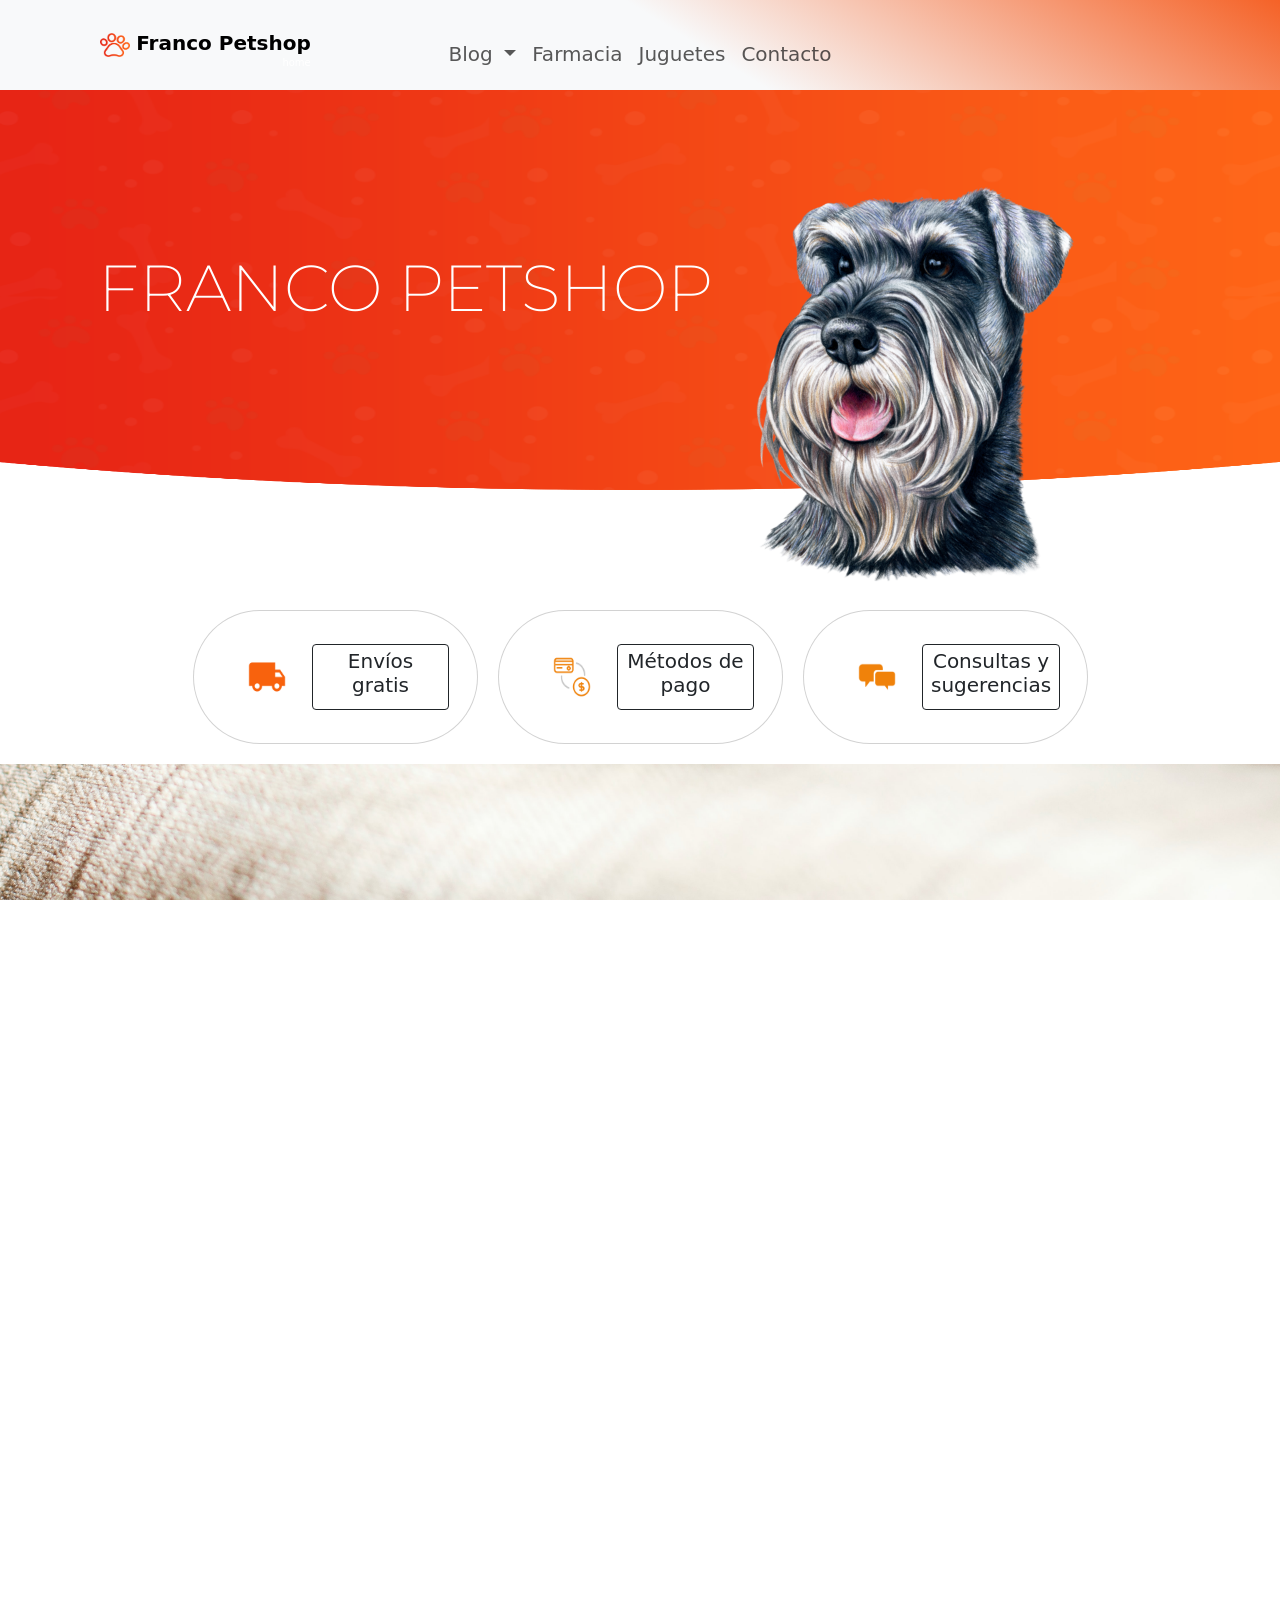
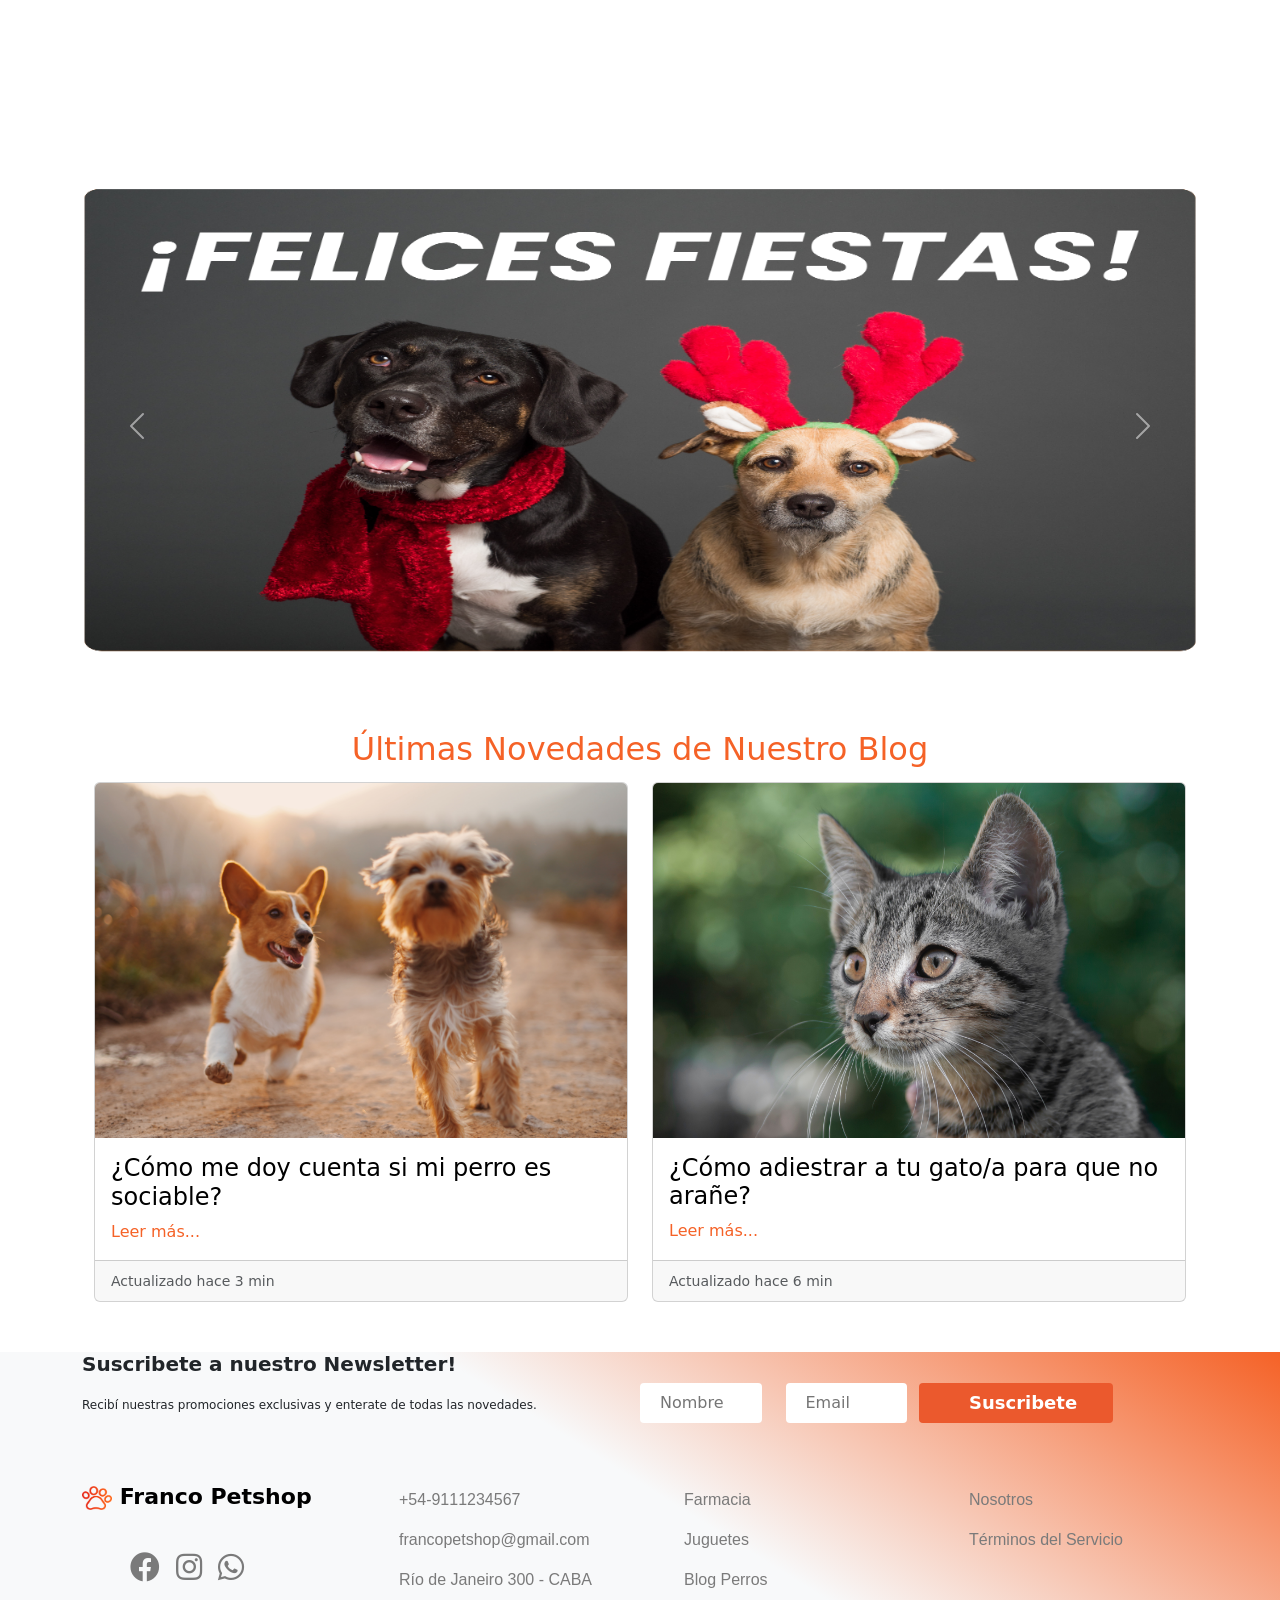
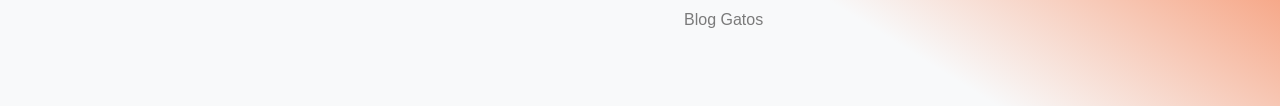
<file: index.html>
<!DOCTYPE html>
<html lang="en">

<head>
    <meta charset="UTF-8" />
    <meta http-equiv="X-UA-Compatible" content="IE=edge" />
    <meta name="viewport" content="width=device-width, initial-scale=1.0" />
    <!-- icono -->
    <link rel="icon" type="image/vnd.microsoft.icon" href="./assets/img/adapt_icon/3.png" />
    <!-- boostrap -->
    <link href="https://cdn.jsdelivr.net/npm/bootstrap@5.1.3/dist/css/bootstrap.min.css" rel="stylesheet"
        integrity="sha384-1BmE4kWBq78iYhFldvKuhfTAU6auU8tT94WrHftjDbrCEXSU1oBoqyl2QvZ6jIW3" crossorigin="anonymous" />
    <!-- font awesome -->
    <link rel="stylesheet" href="https://use.fontawesome.com/releases/v5.15.4/css/all.css"
        integrity="sha384-DyZ88mC6Up2uqS4h/KRgHuoeGwBcD4Ng9SiP4dIRy0EXTlnuz47vAwmeGwVChigm" crossorigin="anonymous" />
    <link rel="stylesheet" href="./assets/css/style.css" />
    <!-- Link Swiper's CSS -->
    <link rel="stylesheet" href="https://unpkg.com/swiper/swiper-bundle.min.css" />
    <!-- Link Swiper's CSS -->
    <link href="https://unpkg.com/aos@2.3.1/dist/aos.css" rel="stylesheet">
    <!-- Link Font Title Home CSS -->
    <link rel="preconnect" href="https://fonts.googleapis.com">
    <link rel="preconnect" href="https://fonts.gstatic.com" crossorigin>
    <link href="https://fonts.googleapis.com/css2?family=Montserrat:wght@800&display=swap" rel="stylesheet">

    <title>Franco Petshop</title>

</head>

<body id="home">
    <header class="d-flex">
        <div class="col-12 header-area d-flex  h5 mb-0" style="margin-top: 18px;">

            <div class="col-md-4 d-flex menu_header">
                <nav class="navbar navbar-light bg-light">
                    <div class="container">
                        <a class="navbar-brand" href="#">
                            <img src="./assets/img/adapt_icon/2.png" alt="" width="30" height="24" />
                            <strong>Franco Petshop <h6 class="name_tienda_home">home</h6></strong>
                        </a>
                    </div>
                </nav>
            </div>

            <div class="col-md-4 d-flex menu_header">
                <nav class="navbar navbar-expand-lg navbar-light">
                    <div class="container-fluid">

                        <button class="navbar-toggler" type="button" data-bs-toggle="collapse"
                            data-bs-target="#navbarText" aria-controls="navbarText" aria-expanded="false"
                            aria-label="Toggle navigation">
                            <span class="navbar-toggler-icon"></span>
                        </button>

                        <div class="collapse navbar-collapse" id="navbarText">
                            <ul class="navbar-nav me-auto mb-2 mb-lg-0">
                                <div>
                                    <li class="nav-item dropdown">
                                        <a class="nav-link dropdown-toggle" href="blog.html" id="navbarDropdown"
                                            role="button" data-bs-toggle="dropdown" aria-expanded="false">
                                            Blog
                                        </a>
                                        <ul class="dropdown-menu" aria-labelledby="navbarDropdown">
                                            <li><a class="dropdown-item menu_blog" href="blogperros.html">Perros</a>
                                            </li>
                                            <li><a class="dropdown-item menu_blog" href="bloggatos.html">Gatos</a></li>
                                        </ul>
                                    </li>
                                </div>
                                <li class="nav-item">
                                    <a class="nav-link" href="farmacia.html">Farmacia</a>
                                </li>
                                <li class="nav-item">
                                    <a class="nav-link" href="juguetes.html">Juguetes</a>
                                </li>
                                <li class="nav-item">
                                    <a class="nav-link" href="contacto.html">Contacto</a>
                                </li>
                            </ul>
                        </div>

                    </div>
                </nav>
            </div>
        </div>

    </header>
    <div class="slider_area">
        <div class="single_slider slider_bg_1 d-flex align-items-center">
            <div class="container">
                <div class="row">
                    <div class="col-lg-8 col-md-6">
                        <div class="slider_text">
                            <h3 class="titulo_home ps-3">FRANCO PETSHOP</h3>
                            <!-- <h3>Porque se merecen lo mejor</h3> -->
                        </div>
                    </div>
                </div>
            </div>
            <div class="dog_thumb d-none d-lg-block">
                <img src="./assets/img/banner/kisspng-miniature-schnauzer-standard-schnauzer-giant-schna-5c7d9524b59256.0500175815517340527437.png"
                    alt="" height="400">
            </div>
        </div>
    </div>
    <!-- main_start  -->
    <main>
        <div class="home-content">
            <div class="container">
                <div class="row" id="tarjetas">

                    <article class="col-sm-6 col-md-3 col-lg-3 card rounded-pill" data-aos="flip-left"
                        data-aos-easing="ease-out-cubic" data-aos-duration="2000" alt="400">
                        <div class="card-body">
                            <div class="d-flex align-items-center">
                                <img src="./assets/img/home/camion.png" width="90px" height="100px" id="camion"
                                    class="rounded-circle" />
                                <div>
                                    <a href=https:///www.oca.com.ar/ class="btn btn-sm active " role="button"
                                        aria-pressed="true">
                                        <h5>Envíos gratis</h5>
                                    </a>
                                </div>
                            </div>
                        </div>
                    </article>

                    <article class="col-sm-6 col-md-3 col-lg-3 card rounded-pill " data-aos="flip-left"
                        data-aos-easing="ease-out-cubic" data-aos-duration="2000" alt="400">
                        <div class="card-body">
                            <div class="d-flex align-items-center">
                                <img src="./assets/img/home/pago.png" width="90px" height="100px"
                                    class="rounded-circle">
                                <div>
                                    <a href=https://www.mercadopago.com.ar/ class="btn btn-sm active " role="button"
                                        aria-pressed="true">
                                        <h5>Métodos de pago</h5>
                                    </a>
                                </div>
                            </div>
                        </div>
                    </article>
                    <article class="col-sm-6 col-md-3 col-lg-3 card rounded-pill" data-aos="flip-left"
                        data-aos-easing="ease-out-cubic" data-aos-duration="2000" alt="400">
                        <div class="card-body">
                            <div class="d-flex align-items-center">
                                <div class="d-flex align-items-center">
                                    <img src="./assets/img/home/chat.png" width="90px" height="100px"
                                        class="rounded-circle" />
                                    <div>
                                        <a href="contacto.html" class="btn btn-sm active " role="button"
                                            aria-pressed="true">
                                            <h5>Consultas y sugerencias</h5>
                                        </a>
                                    </div>
                                </div>
                            </div>
                        </div>
                    </article>
                </div>
            </div>
            <div class="home-fixed">

                <div class="home-fixed-img">
                    <div class="slider-text align-items-center justify-content-center">
                        <div class="col-md-12 text-center">
                            <h1 class="mb-4">Cuidado de la más alta calidad </h1>
                        </div>
                    </div>
                </div>

            </div>
            <div class="container" id="container2">
                <div class="row border-0">
                    <div data-aos="fade-right" class="col-md-12 col-lg-6 rounded">
                        <article class="card border-0">
                            <div class="card-body" id="divSomos" style="background-color: rgba(245, 98, 39, 1)">
                                <div class="d-flex">
                                    <div class="alinearp ps-3" style="color: white">
                                        <p>
                                            Somos una empresa familiar con gran experiencia y
                                            reconocimiento en el rubro de las mascotas.
                                        </p>
                                        <p>
                                            <strong>Franco</strong>, un emprendimiento joven y
                                            dinámico conformado por dos hermanos, significa compromiso
                                            y confianza. Siempre con la intención de brindar la mejor
                                            atención y servicio, con base en la calidez y la
                                            personalización en el vínculo.
                                        </p>
                                    </div>
                                </div>
                            </div>
                        </article>
                    </div>
                    <div data-aos="fade-left" class="col-md-12 col-lg-6 mt-5" id="container3">
                        <article class="card border-0">
                            <div class="card-body border-start">
                                <div class="alinearp">
                                    <p>
                                        Contamos con un staff que trabaja día a día con el
                                        compromiso de brindar un asesoramiento personalizado y
                                        eficiente para que disfrutes de una buena experiencia de
                                        compra.
                                    </p>
                                    <p>
                                        Además ofrecemos los mejores precios y promociones para que
                                        puedas llevarte lo que necesites para tu mascota, y sino...
                                        ¡te lo conseguimos!
                                    </p>

                                    <p>
                                        En la post-venta contamos con el respaldo para cubrir con
                                        todas las necesidades y solucionar cualquier inconveniente
                                        después de la compra de cualquier producto.
                                    </p>
                                    <p>
                                        Por todas estas razones, a la hora de buscar alimento,
                                        atención y servicio, no des más vueltas: vení a
                                        <strong>Franco Pet Store.</strong>
                                    </p>
                                </div>
                            </div>
                        </article>
                    </div>
                </div>
            </div>
            <div id="carousel" class="m-5">
                <div id="carouselExampleControls" class="carousel slide" data-bs-ride="carousel">
                    <div class="carousel-inner" id="foticos">
                        <div class="carousel-item active">
                            <img src="./assets/img/home/IMG_2716.PNG" class="d-block w-100" alt="" height="500px" />
                        </div>
                        <div class="carousel-item">
                            <img src="./assets/img/home/IMG_2717.PNG" class="d-block w-100" alt="" height="500px" />
                        </div>
                        <div class="carousel-item">
                            <img src="./assets/img/home/IMG_2715.PNG" class="d-block w-100" alt="" height="500px" />
                        </div>
                        <div class="carousel-item">
                            <img src="./assets/img/home/IMG_2714.PNG" class="d-block w-100" alt="" height="500px" />
                        </div>
                    </div>
                    <button class="carousel-control-prev" type="button" data-bs-target="#carouselExampleControls"
                        data-bs-slide="prev">
                        <span class="carousel-control-prev-icon" aria-hidden="true"></span>
                        <span class="visually-hidden">Previous</span>
                    </button>
                    <button class="carousel-control-next" type="button" data-bs-target="#carouselExampleControls"
                        data-bs-slide="next">
                        <span class="carousel-control-next-icon" aria-hidden="true"></span>
                        <span class="visually-hidden">Next</span>
                    </button>
                </div>
            </div>
            <!-- novedades -->
            <div class="container" id="continer4">
                <div id="novedades">
                    <h2>Últimas Novedades de Nuestro Blog</h2>
                </div>
                <div class="container">
                    <div class="row card_footer">
                        <div class="col-6">
                            <div class="card h-100">
                                <a href="blogperros.html"><img src="./assets/img/ana-drive/Fotos/IMG_2547.JPG"
                                        class="card-img-top" alt="blog1" /></a>
                                <div class="card-body">
                                    <a href="blogperros.html" style=" color: black; text-decoration: none;">
                                        <h4 class="card-title">
                                            ¿Cómo me doy cuenta si mi perro es sociable?
                                        </h4>
                                    </a>
                                    <p class="card-text" style="color:rgba(245, 98, 39, 1)">
                                        Leer más...
                                    </p>
                                </div>
                                <div class="card-footer">
                                    <small class="text-muted">Actualizado hace 3 min</small>
                                </div>
                            </div>
                        </div>
                        <div class="col-6">
                            <div class="card h-100">
                                <a href="bloggatos.html"><img src="./assets/img/home/pexels.jpg" class="card-img-top"
                                        alt="blog1" /></a>
                                <div class="card-body">
                                    <a href="bloggatos.html" style="color: black; text-decoration: none;">
                                        <h4 class="card-title">
                                            ¿Cómo adiestrar a tu gato/a para que no arañe?
                                        </h4>
                                    </a>
                                    <p class="card-text" style="color:rgba(245, 98, 39, 1)">
                                        Leer más...
                                    </p>
                                </div>
                                <div class="card-footer">
                                    <small class="text-muted">Actualizado hace 6 min</small>
                                </div>
                            </div>

                        </div>

                    </div>
                </div>

            </div>
        </div>
    </main>
    <!-- main_end  -->


    <!-- footer_start  -->
     <!-- footer_start  -->
     <footer class="footer">
        <div data-pushbar-id="pushbar-newsletter" class="pushbar from_bottom pushbar-newsletter">
            <div class="container">
                <div class="row">
                    <div class="">
                        <div class="footer_widget">
                            <div class="encabezado">
                                <h3 class="titulo">Suscribete a nuestro Newsletter!</h3>

                            </div>
                        </div>
                    </div>
                    <div class="col-xl-12 col-md-12 col-lg-12">
                        <div class="">
                            <form action="contacto.html" class="formulario">
                                <div class="col-xl-6 col-lg-6 col-md-6 ">
                                    <p class="textoMini">Recibí nuestras promociones exclusivas y enterate de todas las
                                        novedades.</p>
                                </div>
                                <div class="row" class="inputs">
                                    <div class="col-xl-3 col-lg-4 col-md-6 ">
                                        <input type="text" placeholder="Nombre" required>
                                    </div>
                                    <div class="col-xl-3 col-lg-4 col-md-6 ">
                                        <input type="email" placeholder="Email" required>
                                    </div>

                                    <button class="col-xl-4 col-lg-4 col-md-6 " type="submit"
                                        id="submit">Suscribete</button>
                                </div>
                            </form>
                        </div>
                    </div>
                </div>
            </div>
        </div>
        <div class="footer_top">
            <div class="container">
                <div class="row">
                    <div class="col-xl-3 col-md-6 col-lg-3">
                        <div class="footer_widget">
                            <div class="footer_logo">
                                <a class="footer_logo_index" href="index.html">
                                    <img src="./assets/img/adapt_icon/2.png" alt="" width="30" height="24" />
                                    Franco Petshop
                                </a>
                            </div>

                            <div class="social_links">
                                <ul class="d-flex mx-2">
                                    <li class="mx-2">
                                        <a href="https://es-la.facebook.com/">
                                            <i class="fab fa-facebook"></i>
                                        </a>
                                    </li>

                                    <li class="mx-2">
                                        <a href="https://www.instagram.com/">
                                            <i class="fab fa-instagram"></i>
                                        </a>
                                    </li>
                                    <li class="mx-2">
                                        <a href="https://api.whatsapp.com/send?phone=+54-9111234567">
                                            <i class="fab fa-whatsapp"></i>
                                        </a>
                                    </li>
                                </ul>
                            </div>
                        </div>
                    </div>
                    <div class="col-xl-3 col-md-6 col-lg-3">
                        <div class="footer_widget">
                            <ul class="links">
                                <li><a>+54-9111234567</a></li>
                                <li><a class="footer_links"
                                        href="mailto:francopetshop@gmail.com">francopetshop@gmail.com</a></li>
                                <li><a class="footer_links" href="contacto.html">Río de Janeiro 300 - CABA</a> </li>
                            </ul>
                        </div>
                    </div>
                    <div class="col-xl-3 col-md-6 col-lg-3">
                        <div class="footer_widget">
                            <ul class="links">
                                <li><a class="footer_links" href="farmacia.html">Farmacia</a></li>
                                <li><a class="footer_links" href="juguetes.html">Juguetes </a></li>
                                <li><a class="footer_links" href="blogperros.html">Blog Perros</a></li>
                                <li><a class="footer_links" href="bloggatos.html">Blog Gatos</a></li>
                            </ul>
                        </div>
                    </div>
                    <div class="col-xl-3 col-md-6 col-lg-3">
                        <div class="footer_widget">
                            <ul class="links">
                                <li><a class="footer_links" href="./nosotros.html">Nosotros</a></li>
                                <li><a class="footer_links" href="terminos.html">Términos del Servicio</a></li>
                            </ul>
                        </div>
                    </div>

                </div>
            </div>
        </div>
    </footer>
    <!-- footer_end  -->




    <!-- boostrap js -->
    <script src="https://cdn.jsdelivr.net/npm/bootstrap@5.1.3/dist/js/bootstrap.bundle.min.js"
        integrity="sha384-ka7Sk0Gln4gmtz2MlQnikT1wXgYsOg+OMhuP+IlRH9sENBO0LRn5q+8nbTov4+1p"
        crossorigin="anonymous"></script>

    <script src="https://unpkg.com/aos@2.3.1/dist/aos.js"></script>
    <script>
        AOS.init();
    </script>

</body>

</html>
</file>
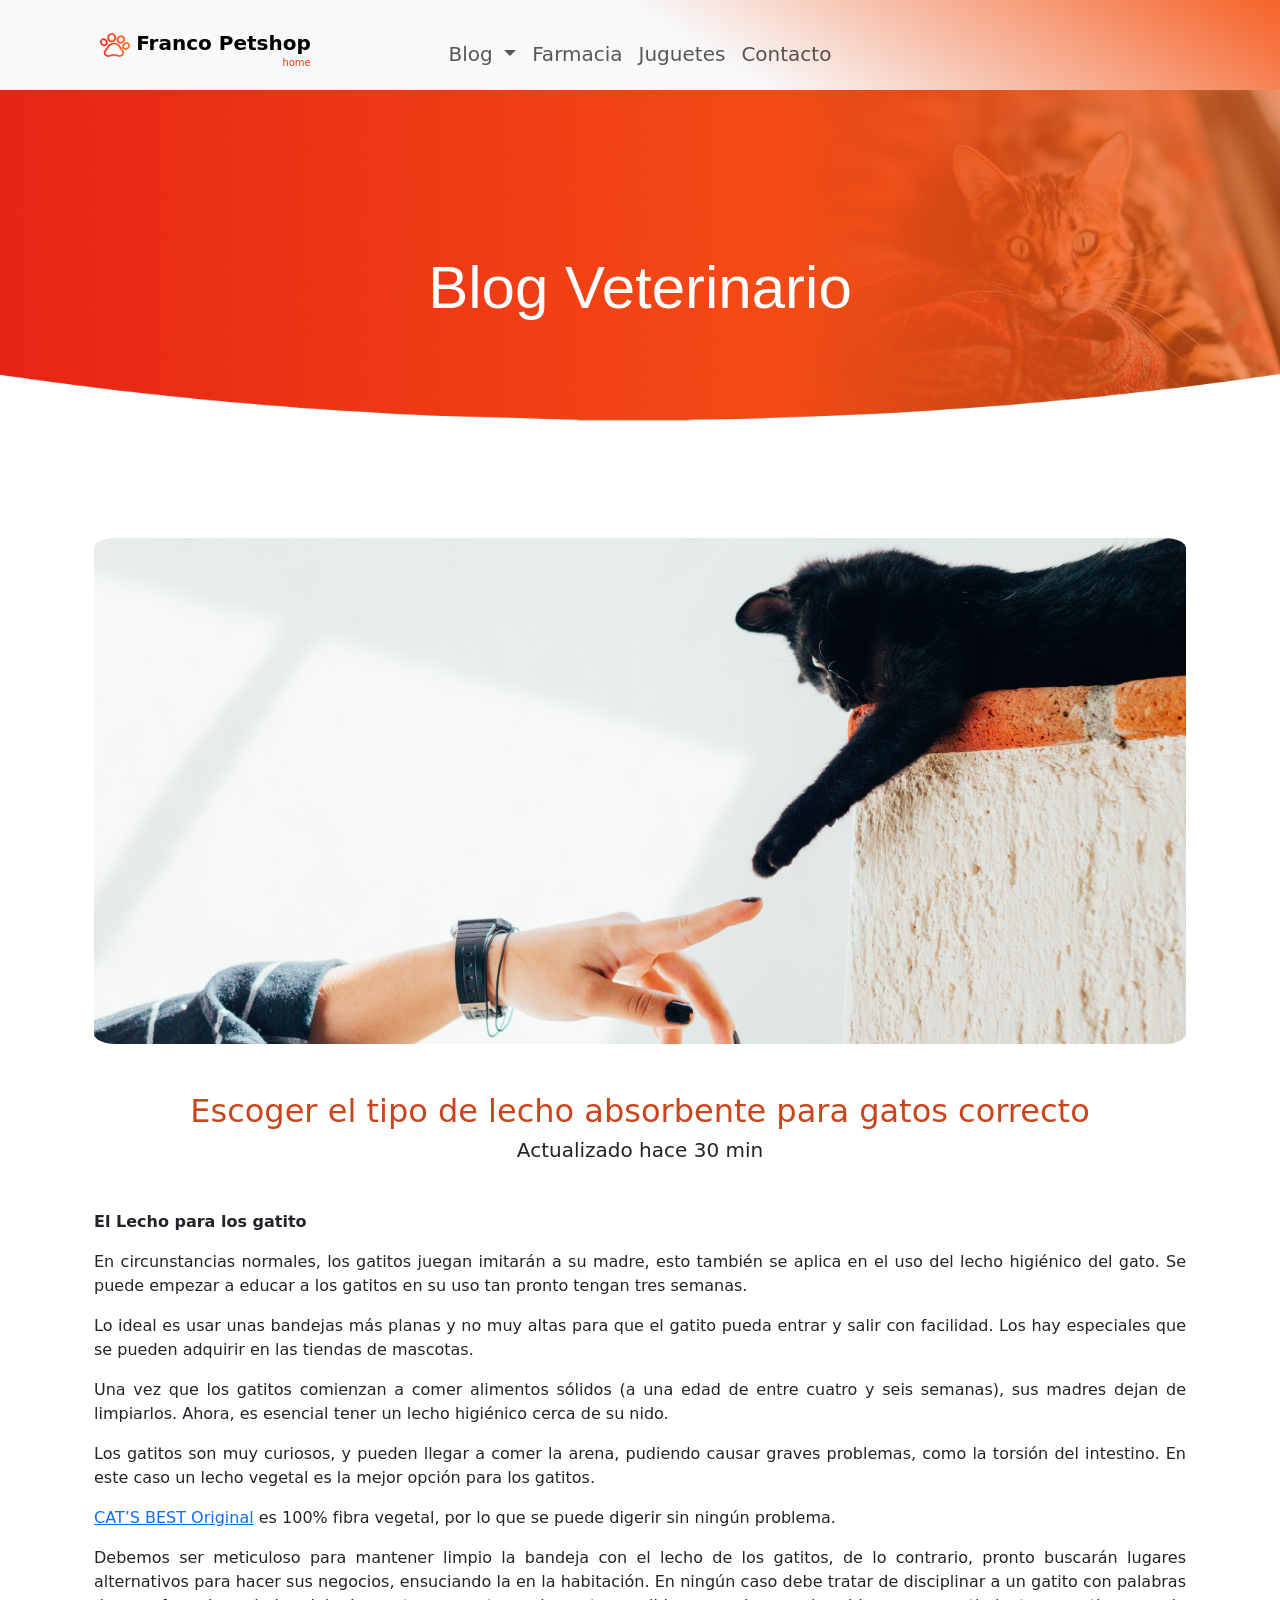
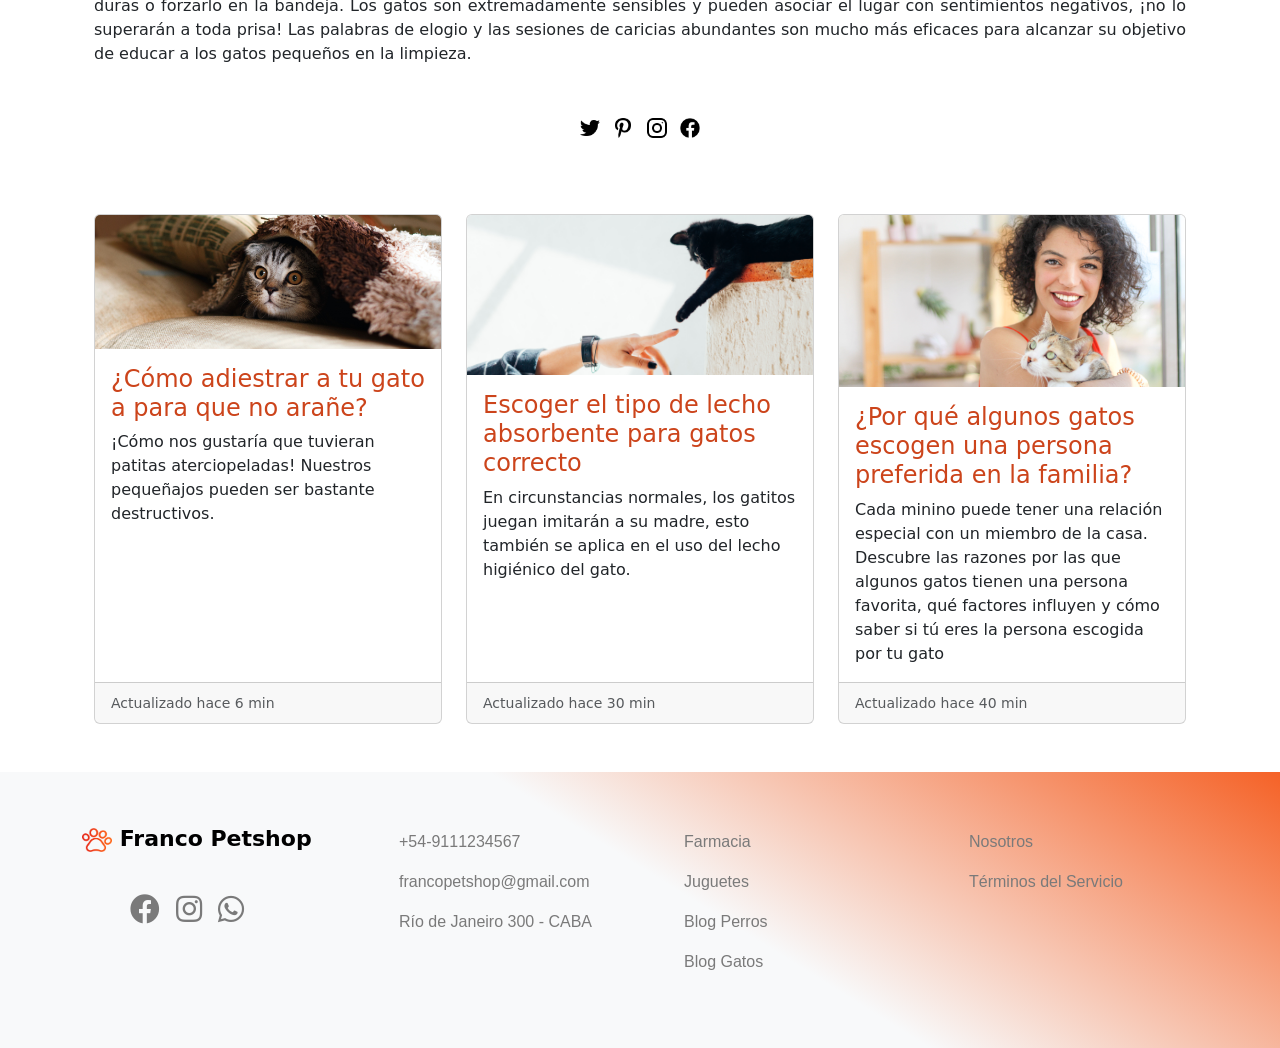
<file: articulo1gatos.html>
<!DOCTYPE html>
<html lang="es">

<head>
  <meta charset="UTF-8" />
  <meta http-equiv="X-UA-Compatible" content="IE=edge" />
  <meta name="viewport" content="width=device-width, initial-scale=1.0" />
  <!-- icono -->
  <link rel="icon" type="image/vnd.microsoft.icon" href="./assets/img/adapt_icon/3.png" />
  <!-- boostrap -->
  <link href="https://cdn.jsdelivr.net/npm/bootstrap@5.1.3/dist/css/bootstrap.min.css" rel="stylesheet"
    integrity="sha384-1BmE4kWBq78iYhFldvKuhfTAU6auU8tT94WrHftjDbrCEXSU1oBoqyl2QvZ6jIW3" crossorigin="anonymous" />
  <!-- font awesome -->
  <link rel="stylesheet" href="https://use.fontawesome.com/releases/v5.15.4/css/all.css"
    integrity="sha384-DyZ88mC6Up2uqS4h/KRgHuoeGwBcD4Ng9SiP4dIRy0EXTlnuz47vAwmeGwVChigm" crossorigin="anonymous" />
  <link rel="stylesheet" href="./assets/css/style.css" />

  <title>Blog Gatos</title>
</head>

<body>
  <header class="d-flex">
    <div class="col-12 header-area d-flex  h5 mb-0" style="margin-top: 18px;">

      <div class="col-md-4 d-flex menu_header">
        <nav class="navbar navbar-light bg-light">
          <div class="container">
            <a class="navbar-brand" href="index.html">
              <img src="./assets/img/adapt_icon/2.png" alt="" width="30" height="24" />
              <strong>Franco Petshop <h6 class="name_tienda">home</h6></strong>
            </a>
          </div>
        </nav>
      </div>

      <div class="col-md-4 d-flex menu_header">
        <nav class="navbar navbar-expand-lg navbar-light">
          <div class="container-fluid">

            <button class="navbar-toggler" type="button" data-bs-toggle="collapse" data-bs-target="#navbarText"
              aria-controls="navbarText" aria-expanded="false" aria-label="Toggle navigation">
              <span class="navbar-toggler-icon"></span>
            </button>
            <div class="collapse navbar-collapse" id="navbarText">
              <ul class="navbar-nav me-auto mb-2 mb-lg-0">
                <div>
                  <li class="nav-item dropdown">
                    <a class="nav-link dropdown-toggle" href="blog.html" id="navbarDropdown" role="button"
                      data-bs-toggle="dropdown" aria-expanded="false">
                      Blog
                    </a>
                    <ul class="dropdown-menu" aria-labelledby="navbarDropdown">
                      <li><a class="dropdown-item" href="blogperros.html">Perros</a></li>
                      <li><a class="dropdown-item" href="bloggatos.html">Gatos</a></li>
                    </ul>
                  </li>
                </div>
                <li class="nav-item">
                  <a class="nav-link" href="farmacia.html">Farmacia</a>
                </li>
                <li class="nav-item">
                  <a class="nav-link" href="juguetes.html">Juguetes</a>
                </li>
                <li class="nav-item">
                  <a class="nav-link" href="contacto.html">Contacto</a>
                </li>
              </ul>
            </div>
          </div>
        </nav>
      </div>
    </div>
  </header>
  <div class="slider_area">
    <div class="single_slider slider_bg_blog6 d-flex align-items-center">
      <div class="container">
        <div class="row">
          <div class="col-lg-12 col-md-6">
            <div class="slider_text_blog">
              <h3>Blog Veterinario</h3>
            </div>
          </div>
        </div>
      </div>
    </div>
  </div>
  <!-- main_start  -->
  <main class="container">
    <!-- encabezado -->
    <div class="container-fluid">
      <img src="./assets/img/blog/img/gato2.jpg" class="d-block h-50 w-100 mt-5 bordeimg" alt="perros" />
      <h2 class="mt-5 text-center" style="color: #cc441b;;">
        Escoger el tipo de lecho absorbente para gatos correcto
      </h2>
      <h5 class="text-center">Actualizado hace 30 min</h5>
      <!-- cuerpo texto -->
      <div class="mt-5 alineacionp">
        <p><strong>El Lecho para los gatito</strong></p>
        <p>En circunstancias normales, los gatitos juegan imitarán a su madre, esto también se aplica en el uso del
          lecho higiénico del gato. Se puede empezar a educar a los gatitos en su uso tan pronto tengan tres semanas.
        </p>
        <p>Lo ideal es usar unas bandejas más planas y no muy altas para que el gatito pueda entrar y salir con
          facilidad. Los hay especiales que se pueden adquirir en las tiendas de mascotas. </p>
        <p>Una vez que los gatitos comienzan a comer alimentos sólidos (a una edad de entre cuatro y seis semanas), sus
          madres dejan de limpiarlos. Ahora, es esencial tener un lecho higiénico cerca de su nido.</p>
        <p>Los gatitos son muy curiosos, y pueden llegar a comer la arena, pudiendo causar graves problemas, como la
          torsión del intestino. En este caso un lecho vegetal es la mejor opción para los gatitos.</p>
        <p><a href="https://www.catsbest.es/productos/">CAT’S BEST Original</a> es 100% fibra vegetal, por lo que se
          puede digerir sin ningún problema.</p>
        <p>Debemos ser meticuloso para mantener limpio la bandeja con el lecho de los gatitos, de lo contrario, pronto
          buscarán lugares alternativos para hacer sus negocios, ensuciando la en la habitación. En ningún caso debe
          tratar de disciplinar a un gatito con palabras duras o forzarlo en la bandeja. Los gatos son extremadamente
          sensibles y pueden asociar el lugar con sentimientos negativos, ¡no lo superarán a toda prisa! Las palabras de
          elogio y las sesiones de caricias abundantes son mucho más eficaces para alcanzar su objetivo de educar a los
          gatos pequeños en la limpieza.</p>
      </div>

      <!-- enlaces articulo redes -->
      <div class="container-fluid text-center my-5">
        <a href="https://twitter.com/"><img src="./assets/img/blog/png/001-gorjeo.png" alt="twitter" height="20"
            width="20" class="m-1" /></a>
        <a href="https://ar.pinterest.com/"><img src="./assets/img/blog/png/002-pinterest.png" alt="pinterest"
            height="20" width="20" class="m-1" /></a>
        <a href="https://www.instagram.com/"><img src="./assets/img/blog/png/003-instagram.png" alt="instagram"
            height="20" width="20" class="m-1" /></a>
        <a href="https://www.facebook.com/"><img src="./assets/img/blog/png/facebook.png" alt="facebook" height="20"
            width="20" class="m-1" /></a>
      </div>


      <!--Comentarios-->

      <div id="fb-root"></div>
      <script async defer crossorigin="anonymous"
        src="https://connect.facebook.net/es_LA/sdk.js#xfbml=1&version=v12.0&appId=469910514487935&autoLogAppEvents=1"
        nonce="Tg9msLSv"></script>
      <div class="fb-comments"
        data-href="https://marianteran.github.io/petshop/index.html" data-width="100%" data-numposts="5"></div>
      

      <!-- enlaces otros articulos -->
      <div class="row row-cols-1 row-cols-md-3 g-4 mt-5">
        <!-- primera tarjeta -->
        <div class="col">
          <div class="card h-100">
            <a href="articulo2gatos.html"><img src="./assets/img/blog/img/gato1.jpg" class="card-img-top"
                alt="blog1" /></a>
            <div class="card-body">
              <a href="articulo2gatos.html" class="text-decoration-none" style="color: #cc441b;">
                <h4 class="card-title">
                  ¿Cómo adiestrar a tu gato a para que no arañe?
                </h4>
              </a>
              <p class="card-text">
                ¡Cómo nos gustaría que tuvieran patitas aterciopeladas! Nuestros
                pequeñajos pueden ser bastante destructivos.
              </p>
            </div>
            <div class="card-footer">
              <small class="text-muted">Actualizado hace 6 min</small>
            </div>
          </div>
        </div>
        <!-- segunda tarjeta -->
        <div class="col">
          <div class="card h-100">
            <a href="#"><img src="./assets/img/blog/img/gato2.jpg" class="card-img-top"
                alt="blog2" /></a>
            <div class="card-body">
              <a href="#" class="text-decoration-none" style="color: #cc441b;">
                <h4 class="card-title">
                  Escoger el tipo de lecho absorbente para gatos correcto
                </h4>
              </a>
              <p class="card-text">
                En circunstancias normales, los gatitos juegan imitarán a su
                madre, esto también se aplica en el uso del lecho higiénico del
                gato.
              </p>
            </div>
            <div class="card-footer">
              <small class="text-muted">Actualizado hace 30 min</small>
            </div>
          </div>
        </div>
        <!-- tercera tarjeta -->
        <div class="col">
          <div class="card h-100">
            <a href="articulo3gatos.html"><img src="./assets/img/blog/img/gato3.jpg" class="card-img-top"
                alt="blog3" /></a>
            <div class="card-body">
              <a href="articulo3gatos.html" class="text-decoration-none" style="color: #cc441b;">
                <h4 class="card-title">
                  ¿Por qué algunos gatos escogen una persona preferida en la
                  familia?
                </h4>
              </a>
              <p class="card-text">
                Cada minino puede tener una relación especial con un miembro de
                la casa. Descubre las razones por las que algunos gatos tienen
                una persona favorita, qué factores influyen y cómo saber si tú
                eres la persona escogida por tu gato
              </p>
            </div>
            <div class="card-footer">
              <small class="text-muted">Actualizado hace 40 min</small>
            </div>
          </div>
        </div>
      </div>
    </div>
  </main>
  <!-- main_end  -->

  <!-- footer_start  -->
  <footer class="footer mt-5">
    <div class="footer_top">
      <div class="container">
        <div class="row">
          <div class="col-xl-3 col-md-6 col-lg-3">
            <div class="footer_widget">
              <div class="footer_logo">
                <a class="footer_logo_index" href="index.html">
                  <img src="./assets/img/adapt_icon/2.png" alt="" width="30" height="24" />
                  Franco Petshop
                </a>
              </div>

              <div class="social_links">
                <ul class="d-flex mx-2">
                  <li class="mx-2">
                    <a href="https://es-la.facebook.com/">
                      <i class="fab fa-facebook"></i>
                    </a>
                  </li>

                  <li class="mx-2">
                    <a href="https://www.instagram.com/">
                      <i class="fab fa-instagram"></i>
                    </a>
                  </li>
                  <li class="mx-2">
                    <a href="https://api.whatsapp.com/send?phone=+54-9111234567">
                      <i class="fab fa-whatsapp"></i>
                    </a>
                  </li>
                </ul>
              </div>
            </div>
          </div>
          <div class="col-xl-3 col-md-6 col-lg-3">
            <div class="footer_widget">
              <ul class="links">
                <li><a>+54-9111234567</a></li>
                <li><a class="footer_links" href="mailto:francopetshop@gmail.com">francopetshop@gmail.com</a></li>
                <li><a class="footer_links" href="contacto.html">Río de Janeiro 300 - CABA</a> </li>
              </ul>
            </div>
          </div>
          <div class="col-xl-3 col-md-6 col-lg-3">
            <div class="footer_widget">
              <ul class="links">
                <li><a class="footer_links" href="farmacia.html">Farmacia</a></li>
                <li><a class="footer_links" href="juguetes.html">Juguetes </a></li>
                <li><a class="footer_links" href="blogperros.html">Blog Perros</a></li>
                <li><a class="footer_links" href="bloggatos.html">Blog Gatos</a></li>
              </ul>
            </div>
          </div>
          <div class="col-xl-3 col-md-6 col-lg-3">
            <div class="footer_widget">
              <ul class="links">
                <li><a class="footer_links" href="./nosotros.html">Nosotros</a></li>
                <li><a class="footer_links" href="terminos.html">Términos del Servicio</a></li>
              </ul>
            </div>
          </div>

        </div>
      </div>
    </div>
  </footer>
  <!-- footer_end  -->

  <!-- boostrap js -->
  <script src="https://cdn.jsdelivr.net/npm/bootstrap@5.1.3/dist/js/bootstrap.bundle.min.js"
    integrity="sha384-ka7Sk0Gln4gmtz2MlQnikT1wXgYsOg+OMhuP+IlRH9sENBO0LRn5q+8nbTov4+1p"
    crossorigin="anonymous"></script>
</body>

</html>
</file>
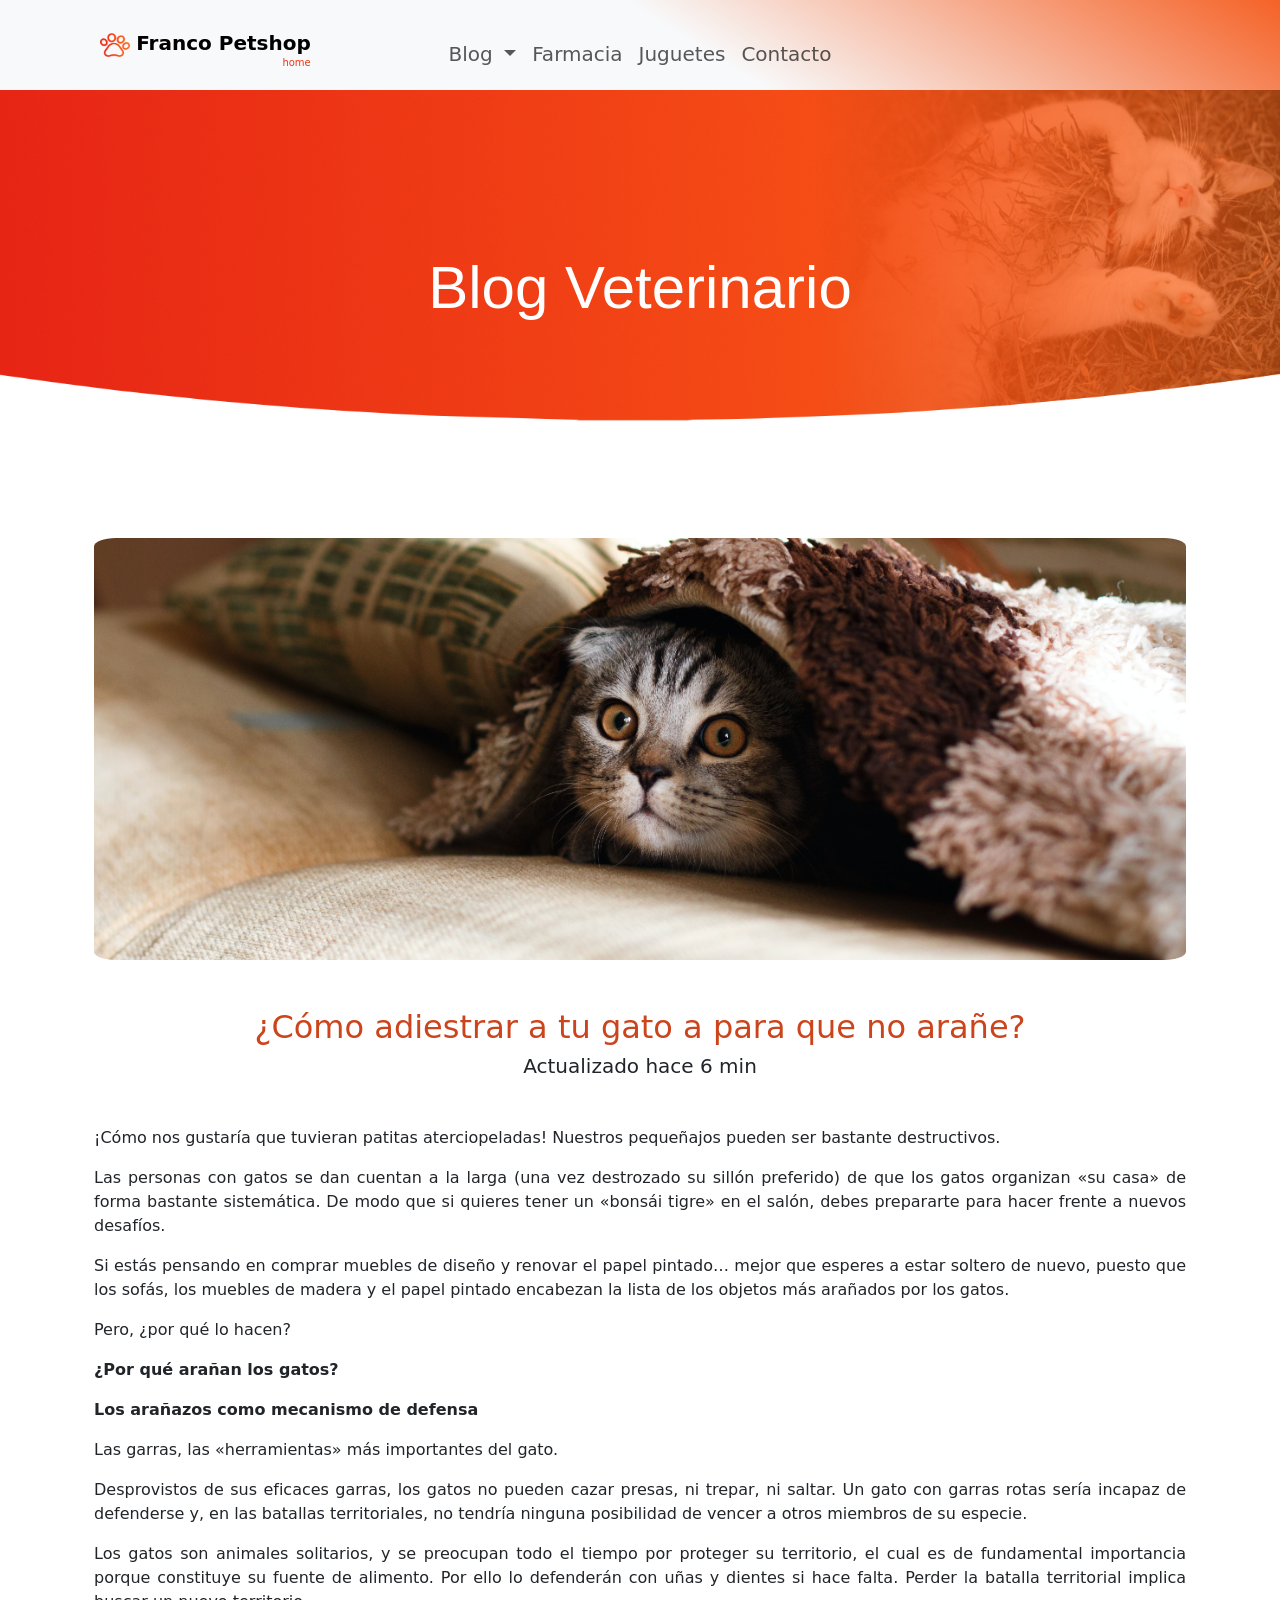
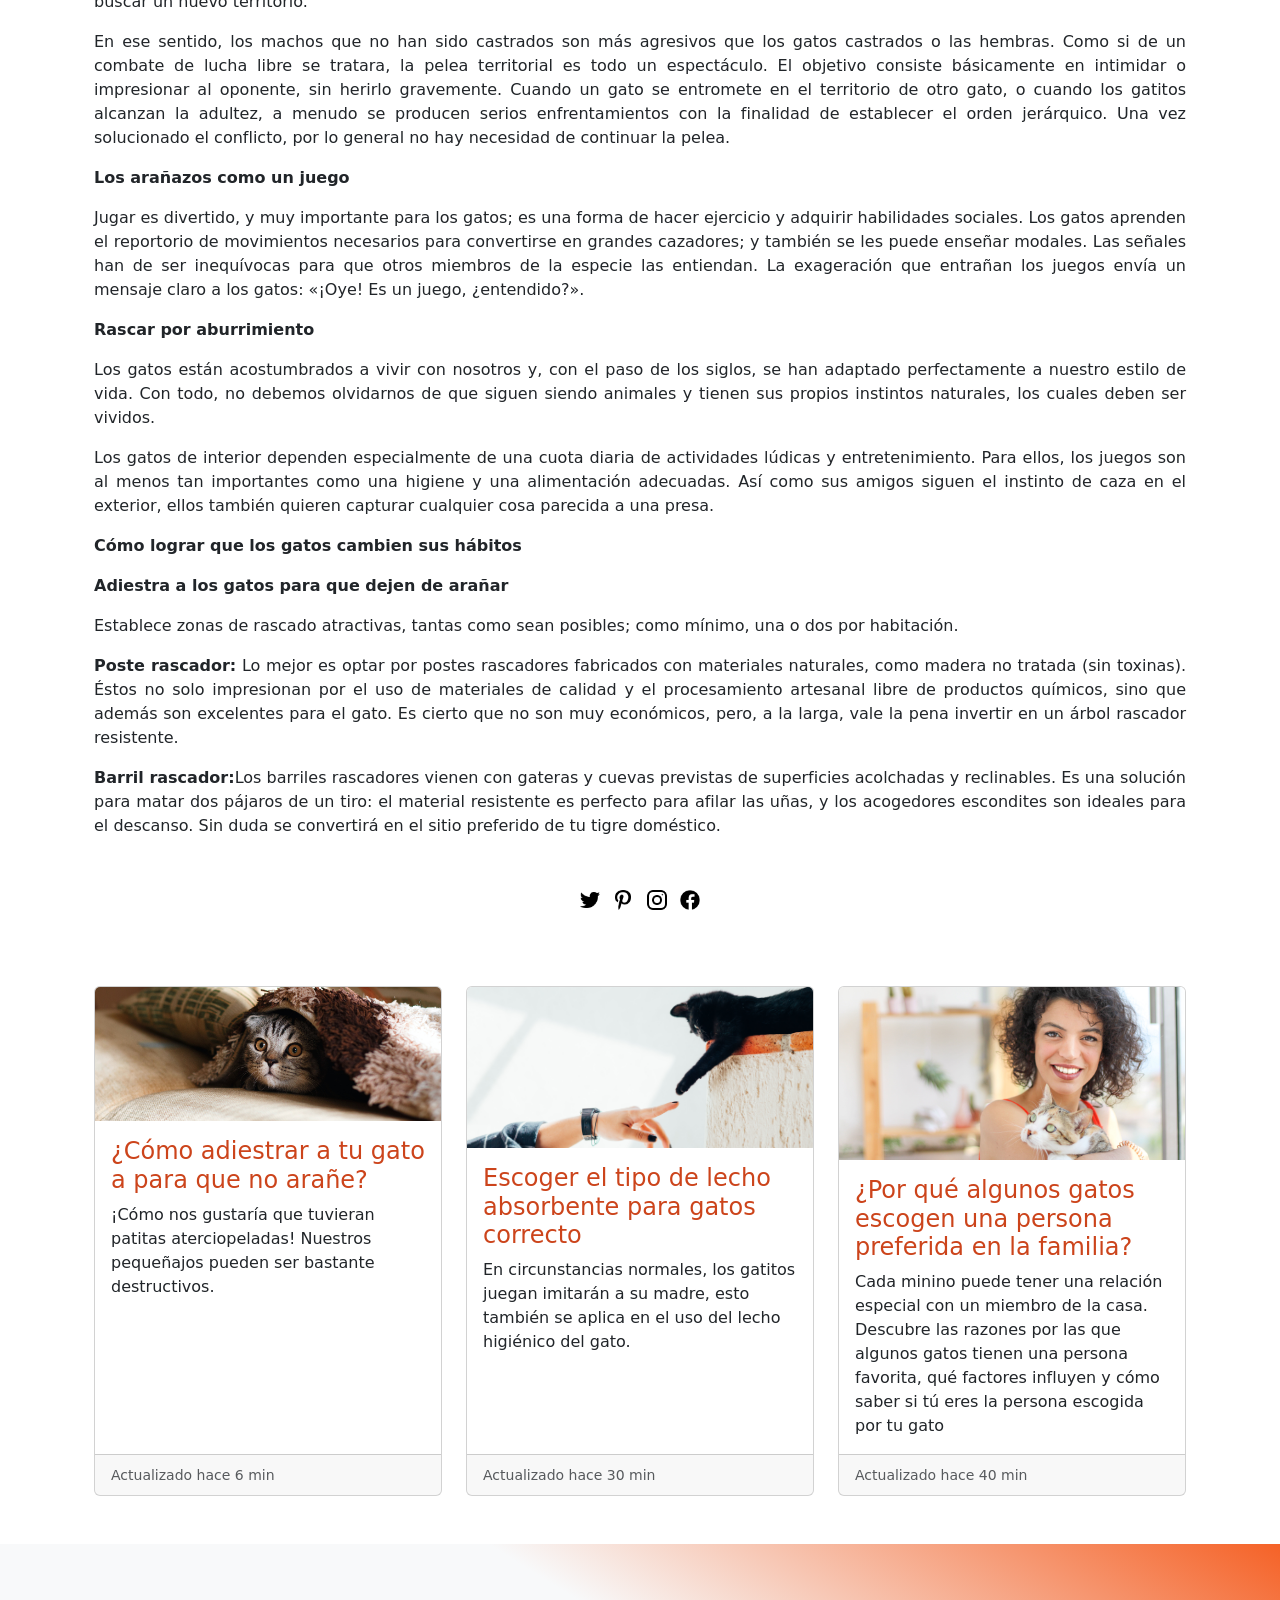
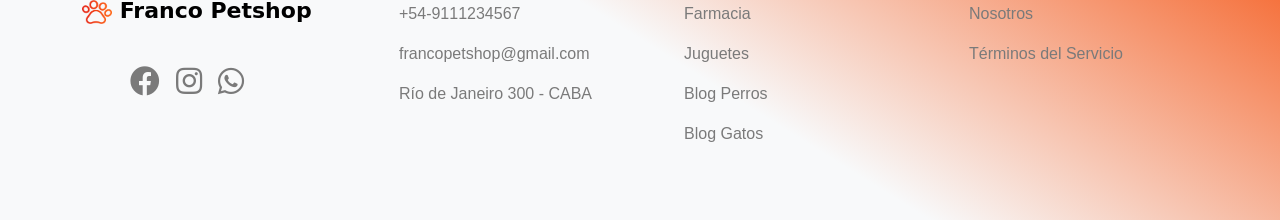
<file: articulo2gatos.html>
<!DOCTYPE html>
<html lang="es">

<head>
  <meta charset="UTF-8" />
  <meta http-equiv="X-UA-Compatible" content="IE=edge" />
  <meta name="viewport" content="width=device-width, initial-scale=1.0" />
  <!-- icono -->
  <link rel="icon" type="image/vnd.microsoft.icon" href="./assets/img/adapt_icon/3.png" />
  <!-- boostrap -->
  <link href="https://cdn.jsdelivr.net/npm/bootstrap@5.1.3/dist/css/bootstrap.min.css" rel="stylesheet"
    integrity="sha384-1BmE4kWBq78iYhFldvKuhfTAU6auU8tT94WrHftjDbrCEXSU1oBoqyl2QvZ6jIW3" crossorigin="anonymous" />
  <!-- font awesome -->
  <link rel="stylesheet" href="https://use.fontawesome.com/releases/v5.15.4/css/all.css"
    integrity="sha384-DyZ88mC6Up2uqS4h/KRgHuoeGwBcD4Ng9SiP4dIRy0EXTlnuz47vAwmeGwVChigm" crossorigin="anonymous" />
  <link rel="stylesheet" href="./assets/css/style.css" />

  <title>Blog Gatos</title>
</head>

<body>
  <header class="d-flex">
    <div class="col-12 header-area d-flex  h5 mb-0" style="margin-top: 18px;">

      <div class="col-md-4 d-flex menu_header">
        <nav class="navbar navbar-light bg-light">
          <div class="container">
            <a class="navbar-brand" href="index.html">
              <img src="./assets/img/adapt_icon/2.png" alt="" width="30" height="24" />
              <strong>Franco Petshop <h6 class="name_tienda">home</h6></strong>
            </a>
          </div>
        </nav>
      </div>

      <div class="col-md-4 d-flex menu_header">
        <nav class="navbar navbar-expand-lg navbar-light">
          <div class="container-fluid">

            <button class="navbar-toggler" type="button" data-bs-toggle="collapse" data-bs-target="#navbarText"
              aria-controls="navbarText" aria-expanded="false" aria-label="Toggle navigation">
              <span class="navbar-toggler-icon"></span>
            </button>
            <div class="collapse navbar-collapse" id="navbarText">
              <ul class="navbar-nav me-auto mb-2 mb-lg-0">
                <div>
                  <li class="nav-item dropdown">
                    <a class="nav-link dropdown-toggle" href="blog.html" id="navbarDropdown" role="button"
                      data-bs-toggle="dropdown" aria-expanded="false">
                      Blog
                    </a>
                    <ul class="dropdown-menu" aria-labelledby="navbarDropdown">
                      <li><a class="dropdown-item" href="blogperros.html">Perros</a></li>
                      <li><a class="dropdown-item" href="bloggatos.html">Gatos</a></li>
                    </ul>
                  </li>
                </div>
                <li class="nav-item">
                  <a class="nav-link" href="farmacia.html">Farmacia</a>
                </li>
                <li class="nav-item">
                  <a class="nav-link" href="juguetes.html">Juguetes</a>
                </li>
                <li class="nav-item">
                  <a class="nav-link" href="contacto.html">Contacto</a>
                </li>
              </ul>
            </div>
          </div>
        </nav>
      </div>
    </div>
  </header>
  <div class="slider_area">
    <div class="single_slider slider_bg_blog7 d-flex align-items-center">
      <div class="container">
        <div class="row">
          <div class="col-lg-12 col-md-6">
            <div class="slider_text_blog">
              <h3>Blog Veterinario</h3>
            </div>
          </div>
        </div>
      </div>
    </div>
  </div>

  <!-- main_start  -->
  <main class="container">
    <!-- encabezado -->
    <div class="container-fluid">
      <img src="./assets/img/blog/img/gato1.jpg" class="d-block h-50 w-100 mt-5 bordeimg" alt="perros" />
      <h2 class="mt-5 text-center" style="color: #cc441b;;">
        ¿Cómo adiestrar a tu gato
        a para que no arañe?
      </h2>
      <h5 class="text-center">Actualizado hace 6 min</h5>
      <!-- cuerpo texto -->
      <div class="mt-5 alineacionp">
        <p>¡Cómo nos gustaría que tuvieran patitas aterciopeladas! Nuestros pequeñajos pueden ser bastante destructivos.
        </p>
        <p>Las personas con gatos se dan cuentan a la larga (una vez destrozado su sillón preferido) de que los gatos
          organizan «su casa» de forma bastante sistemática. De modo que si quieres tener un «bonsái tigre» en el salón,
          debes prepararte para hacer frente a nuevos desafíos.</p>
        <p>Si estás pensando en comprar muebles de diseño y renovar el papel pintado… mejor que esperes a estar soltero
          de nuevo, puesto que los sofás, los muebles de madera y el papel pintado encabezan la lista de los objetos más
          arañados por los gatos.</p>
        <p>Pero, ¿por qué lo hacen?</p>
        <p><strong>¿Por qué arañan los gatos?</strong></p>
        <p><strong>Los arañazos como mecanismo de defensa</strong></p>
        <p>Las garras, las «herramientas» más importantes del gato.</p>
        <p>Desprovistos de sus eficaces garras, los gatos no pueden cazar presas, ni trepar, ni saltar. Un gato con
          garras rotas sería incapaz de defenderse y, en las batallas territoriales, no tendría ninguna posibilidad de
          vencer a otros miembros de su especie.</p>
        <p>Los gatos son animales solitarios, y se preocupan todo el tiempo por proteger su territorio, el cual es de
          fundamental importancia porque constituye su fuente de alimento. Por ello lo defenderán con uñas y dientes si
          hace falta. Perder la batalla territorial implica buscar un nuevo territorio. </p>
        <p>En ese sentido, los machos que no han sido castrados son más agresivos que los gatos castrados o las hembras.
          Como si de un combate de lucha libre se tratara, la pelea territorial es todo un espectáculo. El objetivo
          consiste básicamente en intimidar o impresionar al oponente, sin herirlo gravemente. Cuando un gato se
          entromete en el territorio de otro gato, o cuando los gatitos alcanzan la adultez, a menudo se producen serios
          enfrentamientos con la finalidad de establecer el orden jerárquico. Una vez solucionado el conflicto, por lo
          general no hay necesidad de continuar la pelea.</p>
        <P><strong>Los arañazos como un juego</strong></P>
        <p>Jugar es divertido, y muy importante para los gatos; es una forma de hacer ejercicio y adquirir habilidades
          sociales. Los gatos aprenden el reportorio de movimientos necesarios para convertirse en grandes cazadores; y
          también se les puede enseñar modales. Las señales han de ser inequívocas para que otros miembros de la especie
          las entiendan. La exageración que entrañan los juegos envía un mensaje claro a los gatos: «¡Oye! Es un juego,
          ¿entendido?».</p>
        <p><strong>Rascar por aburrimiento</strong></p>
        <p>Los gatos están acostumbrados a vivir con nosotros y, con el paso de los siglos, se han adaptado
          perfectamente a nuestro estilo de vida. Con todo, no debemos olvidarnos de que siguen siendo animales y tienen
          sus propios instintos naturales, los cuales deben ser vividos.</p>
        <p>Los gatos de interior dependen especialmente de una cuota diaria de actividades lúdicas y entretenimiento.
          Para ellos, los juegos son al menos tan importantes como una higiene y una alimentación adecuadas. Así como
          sus amigos siguen el instinto de caza en el exterior, ellos también quieren capturar cualquier cosa parecida a
          una presa.</p>
        <p><strong>Cómo lograr que los gatos cambien sus hábitos</strong></p>
        <p><strong>Adiestra a los gatos para que dejen de arañar</strong></p>
        <p>Establece zonas de rascado atractivas, tantas como sean posibles; como mínimo, una o dos por habitación.</p>
        <p><strong>Poste rascador:</strong> Lo mejor es optar por postes rascadores fabricados con materiales naturales,
          como madera no tratada (sin toxinas). Éstos no solo impresionan por el uso de materiales de calidad y el
          procesamiento artesanal libre de productos químicos, sino que además son excelentes para el gato. Es cierto
          que no son muy económicos, pero, a la larga, vale la pena invertir en un árbol rascador resistente.</p>
        <p><strong>Barril rascador:</strong>Los barriles rascadores vienen con gateras y cuevas previstas de superficies
          acolchadas y reclinables. Es una solución para matar dos pájaros de un tiro: el material resistente es
          perfecto para afilar las uñas, y los acogedores escondites son ideales para el descanso. Sin duda se
          convertirá en el sitio preferido de tu tigre doméstico.</p>
      </div>
      <!-- enlaces articulo redes -->
      <div class="container-fluid text-center my-5">
        <a href="https://twitter.com/"><img src="./assets/img/blog/png/001-gorjeo.png" alt="twitter" height="20"
            width="20" class="m-1" /></a>
        <a href="https://ar.pinterest.com/"><img src="./assets/img/blog/png/002-pinterest.png" alt="pinterest"
            height="20" width="20" class="m-1" /></a>
        <a href="https://www.instagram.com/"><img src="./assets/img/blog/png/003-instagram.png" alt="instagram"
            height="20" width="20" class="m-1" /></a>
        <a href="https://www.facebook.com/"><img src="./assets/img/blog/png/facebook.png" alt="facebook" height="20"
            width="20" class="m-1" /></a>
      </div>
      
      <!--Comentarios-->

      <div id="fb-root"></div>
      <script async defer crossorigin="anonymous"
        src="https://connect.facebook.net/es_LA/sdk.js#xfbml=1&version=v12.0&appId=469910514487935&autoLogAppEvents=1"
        nonce="Tg9msLSv"></script>
      <div class="fb-comments" data-href="https://marianteran.github.io/petshop/index.html" data-width="100%"
        data-numposts="5"></div>
      
        <!-- enlaces otros articulos -->
      <div class="row row-cols-1 row-cols-md-3 g-4 mt-5">
        <!-- primera tarjeta -->
        <div class="col">
          <div class="card h-100">
            <a href="#"><img src="./assets/img/blog/img/gato1.jpg" class="card-img-top"
                alt="blog1" /></a>
            <div class="card-body">
              <a href="#" class="text-decoration-none" style="color: #cc441b;">
                <h4 class="card-title">
                  ¿Cómo adiestrar a tu gato a para que no arañe?
                </h4>
              </a>
              <p class="card-text">
                ¡Cómo nos gustaría que tuvieran patitas aterciopeladas! Nuestros
                pequeñajos pueden ser bastante destructivos.
              </p>
            </div>
            <div class="card-footer">
              <small class="text-muted">Actualizado hace 6 min</small>
            </div>
          </div>
        </div>
        <!-- segunda tarjeta -->
        <div class="col">
          <div class="card h-100">
            <a href="articulo1gatos.html"><img src="./assets/img/blog/img/gato2.jpg" class="card-img-top"
                alt="blog2" /></a>
            <div class="card-body">
              <a href="articulo1gatos.html" class="text-decoration-none" style="color: #cc441b;">
                <h4 class="card-title">
                  Escoger el tipo de lecho absorbente para gatos correcto
                </h4>
              </a>
              <p class="card-text">
                En circunstancias normales, los gatitos juegan imitarán a su
                madre, esto también se aplica en el uso del lecho higiénico del
                gato.
              </p>
            </div>
            <div class="card-footer">
              <small class="text-muted">Actualizado hace 30 min</small>
            </div>
          </div>
        </div>
        <!-- tercera tarjeta -->
        <div class="col">
          <div class="card h-100">
            <a href="articulo3gatos.html"><img src="./assets/img/blog/img/gato3.jpg" class="card-img-top"
                alt="blog3" /></a>
            <div class="card-body">
              <a href="articulo3gatos.html" class="text-decoration-none" style="color: #cc441b;">
                <h4 class="card-title">
                  ¿Por qué algunos gatos escogen una persona preferida en la
                  familia?
                </h4>
              </a>
              <p class="card-text">
                Cada minino puede tener una relación especial con un miembro de
                la casa. Descubre las razones por las que algunos gatos tienen
                una persona favorita, qué factores influyen y cómo saber si tú
                eres la persona escogida por tu gato
              </p>
            </div>
            <div class="card-footer">
              <small class="text-muted">Actualizado hace 40 min</small>
            </div>
          </div>
        </div>
      </div>
    </div>
  </main>
  <!-- main_end  -->

  <!-- footer_start  -->
  <footer class="footer mt-5">
    <div class="footer_top">
      <div class="container">
        <div class="row">
          <div class="col-xl-3 col-md-6 col-lg-3">
            <div class="footer_widget">
              <div class="footer_logo">
                <a class="footer_logo_index" href="index.html">
                  <img src="./assets/img/adapt_icon/2.png" alt="" width="30" height="24" />
                  Franco Petshop
                </a>
              </div>

              <div class="social_links">
                <ul class="d-flex mx-2">
                  <li class="mx-2">
                    <a href="https://es-la.facebook.com/">
                      <i class="fab fa-facebook"></i>
                    </a>
                  </li>

                  <li class="mx-2">
                    <a href="https://www.instagram.com/">
                      <i class="fab fa-instagram"></i>
                    </a>
                  </li>
                  <li class="mx-2">
                    <a href="https://api.whatsapp.com/send?phone=+54-9111234567">
                      <i class="fab fa-whatsapp"></i>
                    </a>
                  </li>
                </ul>
              </div>
            </div>
          </div>
          <div class="col-xl-3 col-md-6 col-lg-3">
            <div class="footer_widget">
              <ul class="links">
                <li><a>+54-9111234567</a></li>
                <li><a class="footer_links" href="mailto:francopetshop@gmail.com">francopetshop@gmail.com</a></li>
                <li><a class="footer_links" href="contacto.html">Río de Janeiro 300 - CABA</a> </li>
              </ul>
            </div>
          </div>
          <div class="col-xl-3 col-md-6 col-lg-3">
            <div class="footer_widget">
              <ul class="links">
                <li><a class="footer_links" href="farmacia.html">Farmacia</a></li>
                <li><a class="footer_links" href="juguetes.html">Juguetes </a></li>
                <li><a class="footer_links" href="blogperros.html">Blog Perros</a></li>
                <li><a class="footer_links" href="bloggatos.html">Blog Gatos</a></li>
              </ul>
            </div>
          </div>
          <div class="col-xl-3 col-md-6 col-lg-3">
            <div class="footer_widget">
              <ul class="links">
                <li><a class="footer_links" href="./nosotros.html">Nosotros</a></li>
                <li><a class="footer_links" href="terminos.html">Términos del Servicio</a></li>
              </ul>
            </div>
          </div>

        </div>
      </div>
    </div>
  </footer>
  <!-- footer_end  -->

  <!-- boostrap js -->
  <script src="https://cdn.jsdelivr.net/npm/bootstrap@5.1.3/dist/js/bootstrap.bundle.min.js"
    integrity="sha384-ka7Sk0Gln4gmtz2MlQnikT1wXgYsOg+OMhuP+IlRH9sENBO0LRn5q+8nbTov4+1p"
    crossorigin="anonymous"></script>
</body>

</html>
</file>
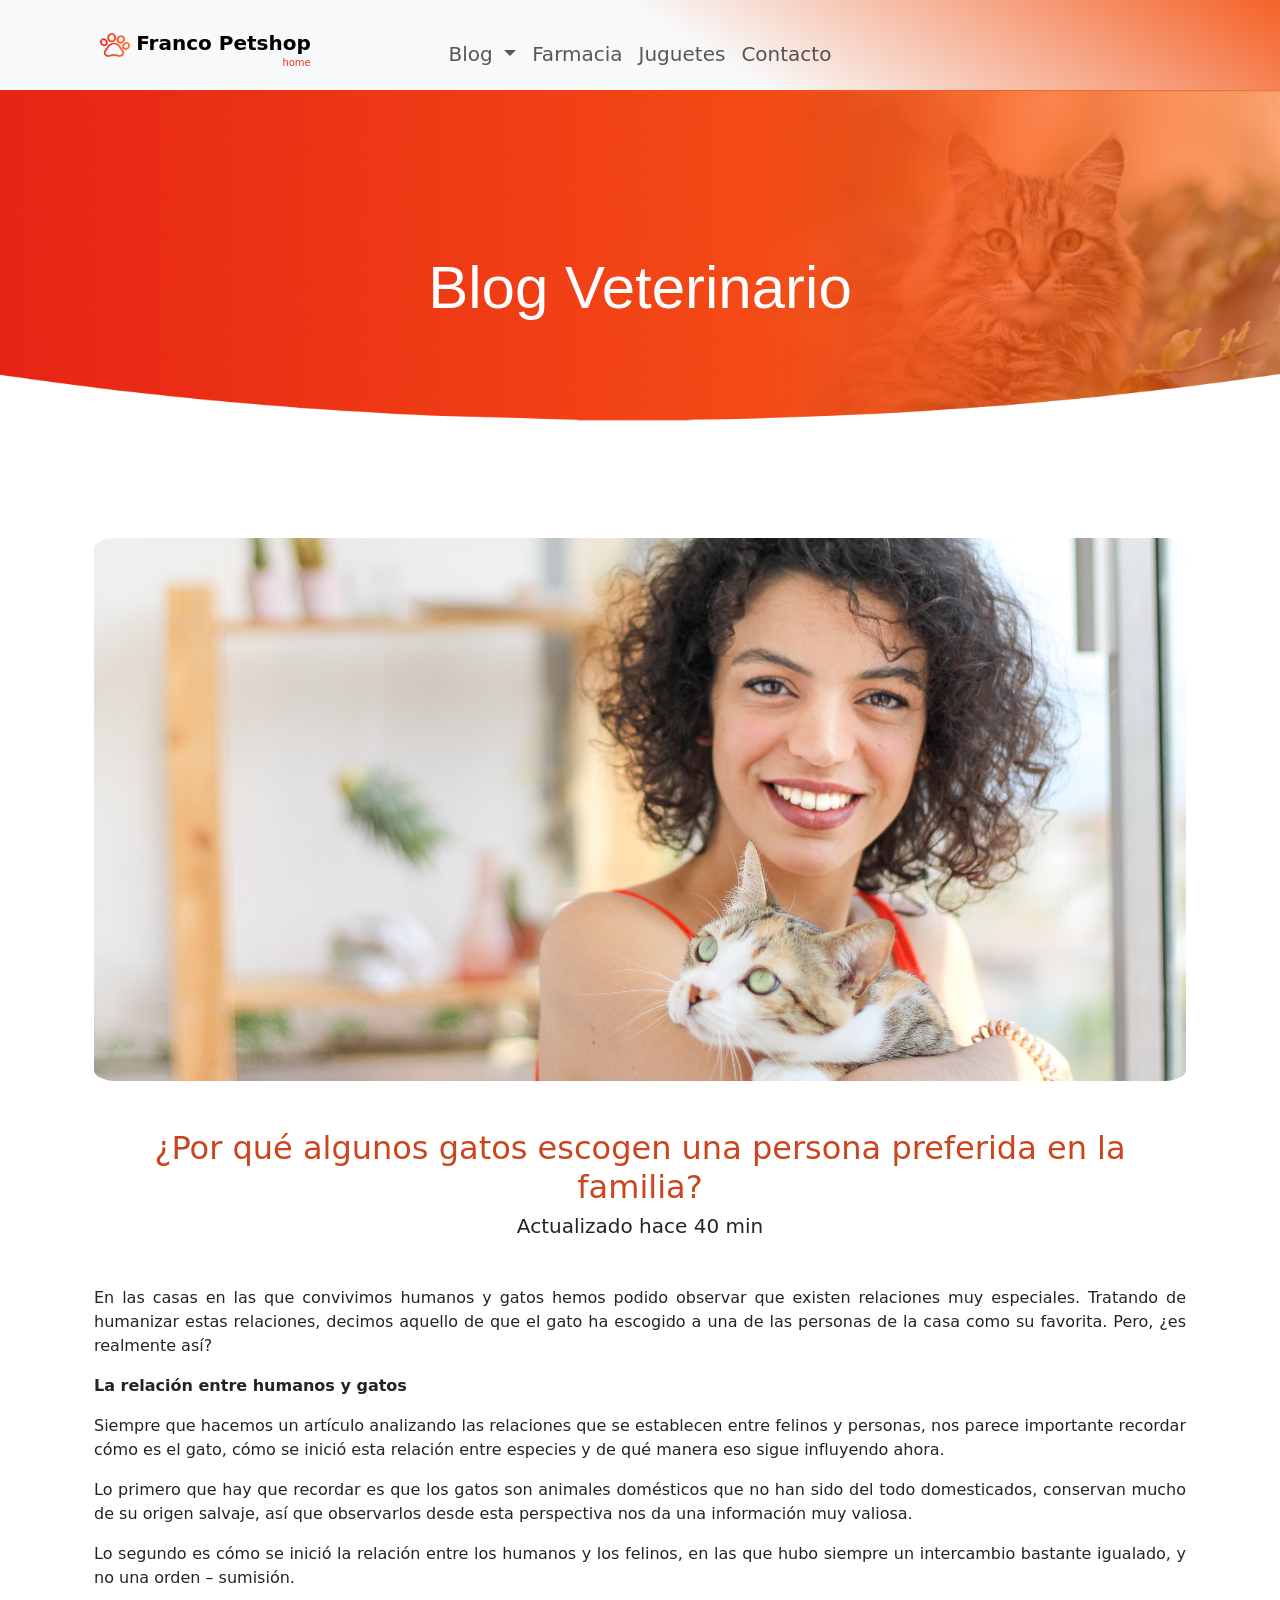
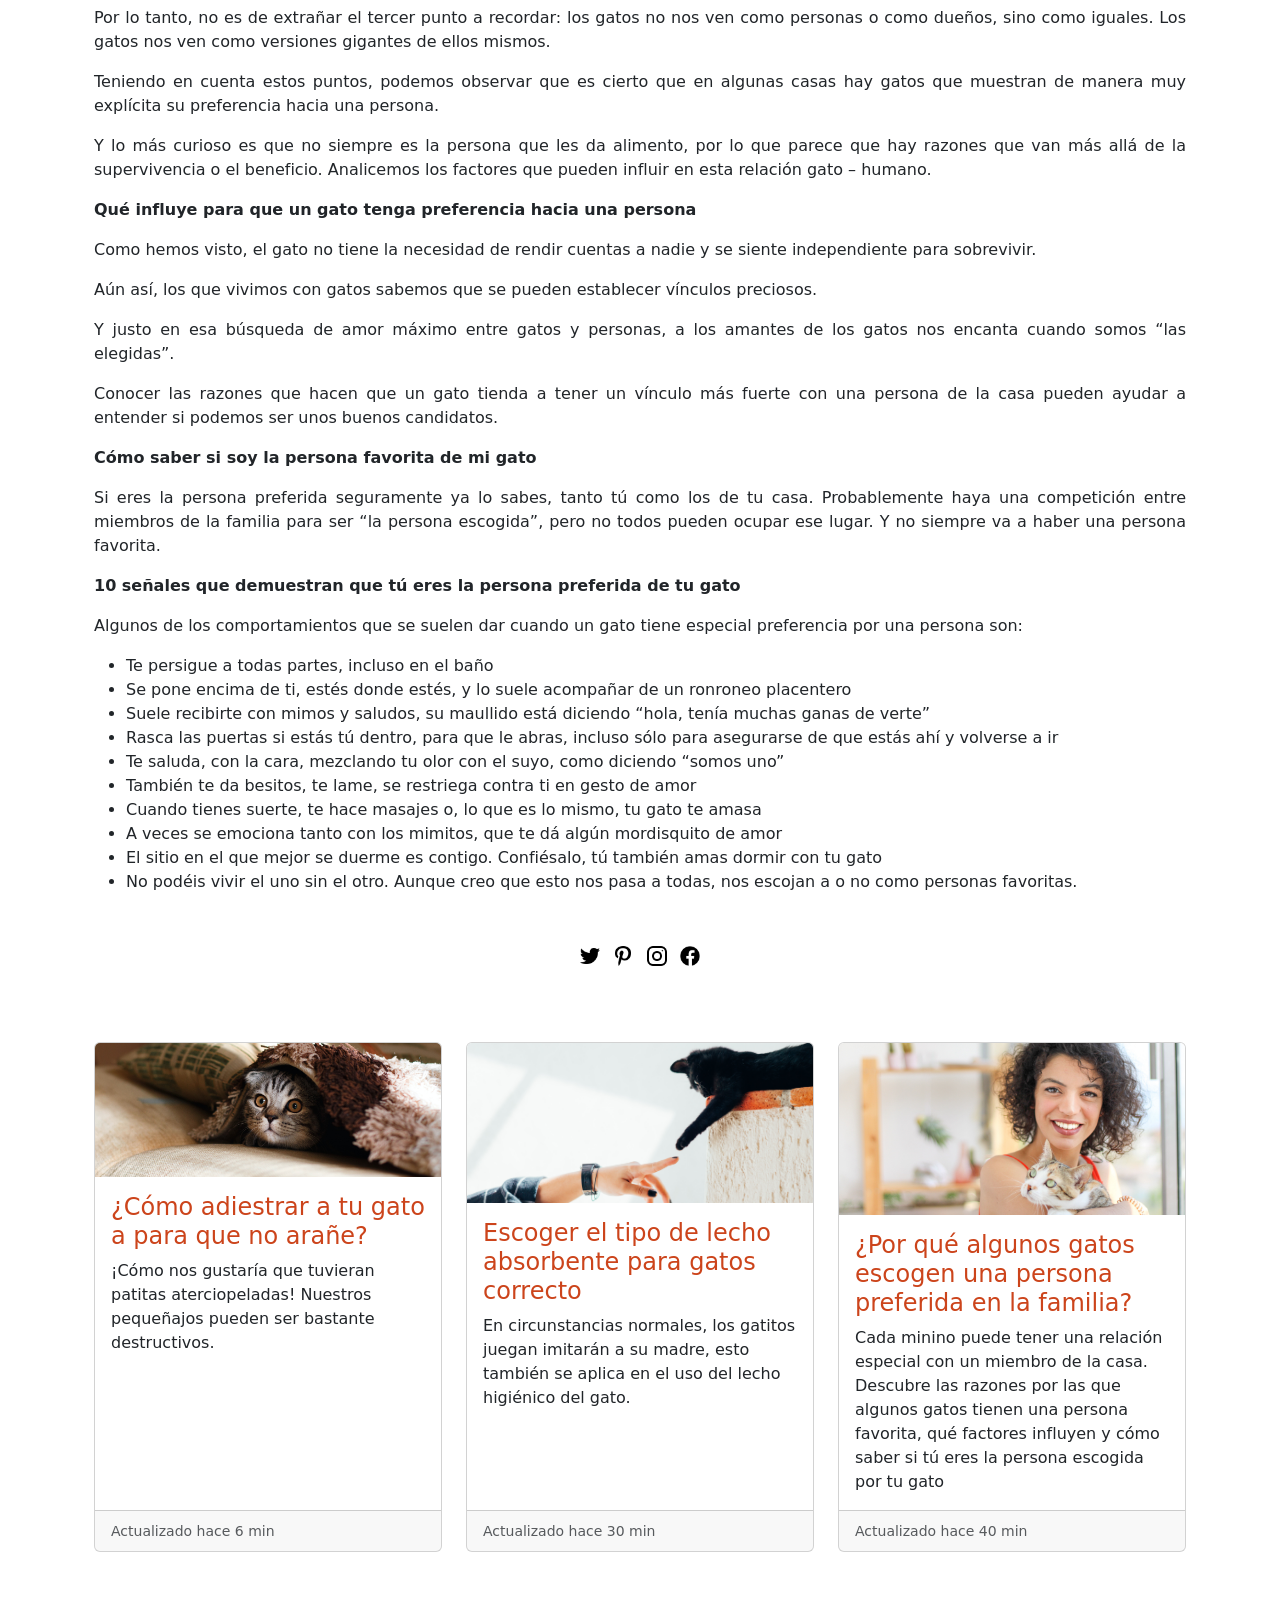
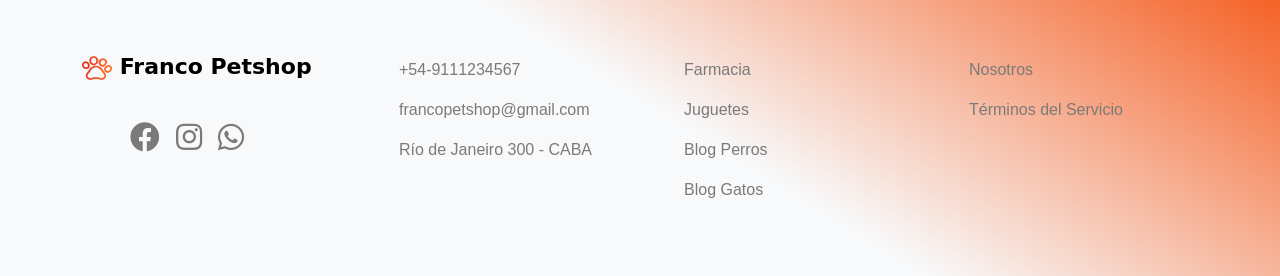
<file: articulo3gatos.html>
<!DOCTYPE html>
<html lang="es">

<head>
    <meta charset="UTF-8" />
    <meta http-equiv="X-UA-Compatible" content="IE=edge" />
    <meta name="viewport" content="width=device-width, initial-scale=1.0" />
    <!-- icono -->
    <link rel="icon" type="image/vnd.microsoft.icon" href="./assets/img/adapt_icon/3.png" />
    <!-- boostrap -->
    <link href="https://cdn.jsdelivr.net/npm/bootstrap@5.1.3/dist/css/bootstrap.min.css" rel="stylesheet"
        integrity="sha384-1BmE4kWBq78iYhFldvKuhfTAU6auU8tT94WrHftjDbrCEXSU1oBoqyl2QvZ6jIW3" crossorigin="anonymous" />
    <!-- font awesome -->
    <link rel="stylesheet" href="https://use.fontawesome.com/releases/v5.15.4/css/all.css"
        integrity="sha384-DyZ88mC6Up2uqS4h/KRgHuoeGwBcD4Ng9SiP4dIRy0EXTlnuz47vAwmeGwVChigm" crossorigin="anonymous" />
    <link rel="stylesheet" href="./assets/css/style.css" />

    <title>Blog Gatos</title>
</head>

<body>
    <header class="d-flex">
        <div class="col-12 header-area d-flex  h5 mb-0" style="margin-top: 18px;">
    
          <div class="col-md-4 d-flex menu_header">
            <nav class="navbar navbar-light bg-light">
              <div class="container">
                <a class="navbar-brand" href="index.html">
                  <img src="./assets/img/adapt_icon/2.png" alt="" width="30" height="24" />
                  <strong>Franco Petshop <h6 class="name_tienda">home</h6></strong>
                </a>
              </div>
            </nav>
          </div>
    
          <div class="col-md-4 d-flex menu_header">
            <nav class="navbar navbar-expand-lg navbar-light">
              <div class="container-fluid">

                        <button class="navbar-toggler" type="button" data-bs-toggle="collapse"
                            data-bs-target="#navbarText" aria-controls="navbarText" aria-expanded="false"
                            aria-label="Toggle navigation">
                            <span class="navbar-toggler-icon"></span>
                        </button>
                        <div class="collapse navbar-collapse" id="navbarText">
                            <ul class="navbar-nav me-auto mb-2 mb-lg-0">
                                <div>
                                    <li class="nav-item dropdown">
                                        <a class="nav-link dropdown-toggle" href="blog.html" id="navbarDropdown"
                                            role="button" data-bs-toggle="dropdown" aria-expanded="false">
                                            Blog
                                        </a>
                                        <ul class="dropdown-menu" aria-labelledby="navbarDropdown">
                                            <li><a class="dropdown-item" href="blogperros.html">Perros</a></li>
                                            <li><a class="dropdown-item" href="bloggatos.html">Gatos</a></li>
                                        </ul>
                                    </li>
                                </div>
                                <li class="nav-item">
                                    <a class="nav-link" href="farmacia.html">Farmacia</a>
                                </li>
                                <li class="nav-item">
                                    <a class="nav-link" href="juguetes.html">Juguetes</a>
                                </li>
                                <li class="nav-item">
                                    <a class="nav-link" href="contacto.html">Contacto</a>
                                </li>
                            </ul>
                        </div>
                    </div>
                </nav>
            </div>
        </div>
    </header>
    <div class="slider_area">
        <div class="single_slider slider_bg_blog8 d-flex align-items-center">
            <div class="container">
                <div class="row">
                    <div class="col-lg-12 col-md-6">
                        <div class="slider_text_blog">
                            <h3>Blog Veterinario</h3>
                        </div>
                    </div>
                </div>
            </div>
        </div>
    </div>
    <!-- main_start  -->
    <main class="container">
        <!-- encabezado -->
        <div class="container-fluid">
            <img src="./assets/img/blog/img/gato3.jpg" class="d-block h-50 w-100 mt-5 bordeimg" alt="perros" />
            <h2 class="mt-5 text-center" style="color: #cc441b;;">
                ¿Por qué algunos gatos escogen una persona preferida en la familia?
            </h2>
            <h5 class="text-center">Actualizado hace 40 min</h5>
            <!-- cuerpo texto -->
            <div class="mt-5 alineacionp">
                <p>
                    En las casas en las que convivimos humanos y gatos hemos podido
                    observar que existen relaciones muy especiales. Tratando de
                    humanizar estas relaciones, decimos aquello de que el gato ha
                    escogido a una de las personas de la casa como su favorita. Pero,
                    ¿es realmente así?
                </p>
                <p><strong>La relación entre humanos y gatos</strong></p>
                <p>
                    Siempre que hacemos un artículo analizando las relaciones que se
                    establecen entre felinos y personas, nos parece importante recordar
                    cómo es el gato, cómo se inició esta relación entre especies y de
                    qué manera eso sigue influyendo ahora.
                </p>
                <p>
                    Lo primero que hay que recordar es que los gatos son animales
                    domésticos que no han sido del todo domesticados, conservan mucho de
                    su origen salvaje, así que observarlos desde esta perspectiva nos da
                    una información muy valiosa.
                </p>
                <p>
                    Lo segundo es cómo se inició la relación entre los humanos y los
                    felinos, en las que hubo siempre un intercambio bastante igualado, y
                    no una orden – sumisión.
                </p>
                <p>
                    Por lo tanto, no es de extrañar el tercer punto a recordar: los
                    gatos no nos ven como personas o como dueños, sino como iguales. Los
                    gatos nos ven como versiones gigantes de ellos mismos.
                </p>
                <p>
                    Teniendo en cuenta estos puntos, podemos observar que es cierto que
                    en algunas casas hay gatos que muestran de manera muy explícita su
                    preferencia hacia una persona.
                </p>
                <p>
                    Y lo más curioso es que no siempre es la persona que les da
                    alimento, por lo que parece que hay razones que van más allá de la
                    supervivencia o el beneficio. Analicemos los factores que pueden
                    influir en esta relación gato – humano.
                </p>
                <p>
                    <strong>Qué influye para que un gato tenga preferencia hacia una
                        persona</strong>
                </p>
                <p>
                    Como hemos visto, el gato no tiene la necesidad de rendir cuentas a
                    nadie y se siente independiente para sobrevivir.
                </p>
                <p>
                    Aún así, los que vivimos con gatos sabemos que se pueden establecer
                    vínculos preciosos.
                </p>
                <p>
                    Y justo en esa búsqueda de amor máximo entre gatos y personas, a los
                    amantes de los gatos nos encanta cuando somos “las elegidas”.
                </p>
                <p>
                    Conocer las razones que hacen que un gato tienda a tener un vínculo
                    más fuerte con una persona de la casa pueden ayudar a entender si
                    podemos ser unos buenos candidatos.
                </p>
                <p>
                    <strong>Cómo saber si soy la persona favorita de mi gato</strong>
                </p>
                <p>
                    Si eres la persona preferida seguramente ya lo sabes, tanto tú como
                    los de tu casa. Probablemente haya una competición entre miembros de
                    la familia para ser “la persona escogida”, pero no todos pueden
                    ocupar ese lugar. Y no siempre va a haber una persona favorita.
                </p>
                <p>
                    <strong>10 señales que demuestran que tú eres la persona preferida de tu
                        gato</strong>
                </p>
                <p>
                    Algunos de los comportamientos que se suelen dar cuando un gato
                    tiene especial preferencia por una persona son:
                </p>
                <ul>
                    <li>Te persigue a todas partes, incluso en el baño</li>
                    <li>
                        Se pone encima de ti, estés donde estés, y lo suele acompañar de
                        un ronroneo placentero
                    </li>
                    <li>
                        Suele recibirte con mimos y saludos, su maullido está diciendo
                        “hola, tenía muchas ganas de verte”
                    </li>
                    <li>
                        Rasca las puertas si estás tú dentro, para que le abras, incluso
                        sólo para asegurarse de que estás ahí y volverse a ir
                    </li>
                    <li>
                        Te saluda, con la cara, mezclando tu olor con el suyo, como
                        diciendo “somos uno”
                    </li>
                    <li>
                        También te da besitos, te lame, se restriega contra ti en gesto de
                        amor
                    </li>
                    <li>
                        Cuando tienes suerte, te hace masajes o, lo que es lo mismo, tu
                        gato te amasa
                    </li>
                    <li>
                        A veces se emociona tanto con los mimitos, que te dá algún
                        mordisquito de amor
                    </li>
                    <li>
                        El sitio en el que mejor se duerme es contigo. Confiésalo, tú
                        también amas dormir con tu gato
                    </li>
                    <li>
                        No podéis vivir el uno sin el otro. Aunque creo que esto nos pasa
                        a todas, nos escojan a o no como personas favoritas.
                    </li>
                </ul>
            </div>

            <!-- enlaces articulo redes -->
            <div class="container-fluid text-center my-5">
                <a href="https://twitter.com/"><img src="./assets/img/blog/png/001-gorjeo.png" alt="twitter" height="20"
                        width="20" class="m-1" /></a>
                <a href="https://ar.pinterest.com/"><img src="./assets/img/blog/png/002-pinterest.png" alt="pinterest"
                        height="20" width="20" class="m-1" /></a>
                <a href="https://www.instagram.com/"><img src="./assets/img/blog/png/003-instagram.png" alt="instagram"
                        height="20" width="20" class="m-1" /></a>
                <a href="https://www.facebook.com/"><img src="./assets/img/blog/png/facebook.png" alt="facebook"
                        height="20" width="20" class="m-1" /></a>
            </div>


            <!--Comentarios-->

            <div id="fb-root"></div>
            <script async defer crossorigin="anonymous"
                src="https://connect.facebook.net/es_LA/sdk.js#xfbml=1&version=v12.0&appId=469910514487935&autoLogAppEvents=1"
                nonce="Tg9msLSv"></script>
            <div class="fb-comments" data-href="https://marianteran.github.io/petshop/index.html" data-width="100%"
                data-numposts="5"></div>


            <!-- enlaces otros articulos -->
            <div class="row row-cols-1 row-cols-md-3 g-4 mt-5">
                <!-- primera tarjeta -->
                <div class="col">
                    <div class="card h-100">
                        <a href="articulo2gatos.html"><img src="./assets/img/blog/img/gato1.jpg" class="card-img-top"
                                alt="blog1" /></a>
                        <div class="card-body">
                            <a href="articulo2gatos.html" class="text-decoration-none" style="color: #cc441b;">
                                <h4 class="card-title">
                                    ¿Cómo adiestrar a tu gato a para que no arañe?
                                </h4>
                            </a>
                            <p class="card-text">
                                ¡Cómo nos gustaría que tuvieran patitas aterciopeladas!
                                Nuestros pequeñajos pueden ser bastante destructivos.
                            </p>
                        </div>
                        <div class="card-footer">
                            <small class="text-muted">Actualizado hace 6 min</small>
                        </div>
                    </div>
                </div>
                <!-- segunda tarjeta -->
                <div class="col">
                    <div class="card h-100">
                        <a href="articulo1gatos.html"><img src="./assets/img/blog/img/gato2.jpg" class="card-img-top"
                                alt="blog2" /></a>
                        <div class="card-body">
                            <a href="articulo1gatos.html" class="text-decoration-none" style="color: #cc441b;">
                                <h4 class="card-title">
                                    Escoger el tipo de lecho absorbente para gatos correcto
                                </h4>
                            </a>
                            <p class="card-text">
                                En circunstancias normales, los gatitos juegan imitarán a su
                                madre, esto también se aplica en el uso del lecho higiénico
                                del gato.
                            </p>
                        </div>
                        <div class="card-footer">
                            <small class="text-muted">Actualizado hace 30 min</small>
                        </div>
                    </div>
                </div>
                <!-- tercera tarjeta -->
                <div class="col">
                    <div class="card h-100">
                        <a href="#"><img src="./assets/img/blog/img/gato3.jpg" class="card-img-top" alt="blog3" /></a>
                        <div class="card-body">
                            <a href="#" class="text-decoration-none" style="color: #cc441b;">
                                <h4 class="card-title">
                                    ¿Por qué algunos gatos escogen una persona preferida en la
                                    familia?
                                </h4>
                            </a>
                            <p class="card-text">
                                Cada minino puede tener una relación especial con un miembro
                                de la casa. Descubre las razones por las que algunos gatos
                                tienen una persona favorita, qué factores influyen y cómo
                                saber si tú eres la persona escogida por tu gato
                            </p>
                        </div>
                        <div class="card-footer">
                            <small class="text-muted">Actualizado hace 40 min</small>
                        </div>
                    </div>
                </div>
            </div>
        </div>
    </main>
    <!-- main_end  -->

    <!-- footer_start  -->
    <footer class="footer mt-5">
        <div class="footer_top">
            <div class="container">
                <div class="row">
                    <div class="col-xl-3 col-md-6 col-lg-3">
                        <div class="footer_widget">
                            <div class="footer_logo">
                                <a class="footer_logo_index" href="index.html">
                                    <img src="./assets/img/adapt_icon/2.png" alt="" width="30" height="24" />
                                    Franco Petshop
                                </a>
                            </div>

                            <div class="social_links">
                                <ul class="d-flex mx-2">
                                    <li class="mx-2">
                                        <a href="https://es-la.facebook.com/">
                                            <i class="fab fa-facebook"></i>
                                        </a>
                                    </li>

                                    <li class="mx-2">
                                        <a href="https://www.instagram.com/">
                                            <i class="fab fa-instagram"></i>
                                        </a>
                                    </li>
                                    <li class="mx-2">
                                        <a href="https://api.whatsapp.com/send?phone=+54-9111234567">
                                            <i class="fab fa-whatsapp"></i>
                                        </a>
                                    </li>
                                </ul>
                            </div>
                        </div>
                    </div>
                    <div class="col-xl-3 col-md-6 col-lg-3">
                        <div class="footer_widget">
                            <ul class="links">
                                <li><a>+54-9111234567</a></li>
                                <li><a class="footer_links"
                                        href="mailto:francopetshop@gmail.com">francopetshop@gmail.com</a></li>
                                <li><a class="footer_links" href="contacto.html">Río de Janeiro 300 - CABA</a> </li>
                            </ul>
                        </div>
                    </div>
                    <div class="col-xl-3 col-md-6 col-lg-3">
                        <div class="footer_widget">
                            <ul class="links">
                                <li><a class="footer_links" href="farmacia.html">Farmacia</a></li>
                                <li><a class="footer_links" href="juguetes.html">Juguetes </a></li>
                                <li><a class="footer_links" href="blogperros.html">Blog Perros</a></li>
                                <li><a class="footer_links" href="bloggatos.html">Blog Gatos</a></li>
                            </ul>
                        </div>
                    </div>
                    <div class="col-xl-3 col-md-6 col-lg-3">
                        <div class="footer_widget">
                            <ul class="links">
                                <li><a class="footer_links" href="./nosotros.html">Nosotros</a></li>
                                <li><a class="footer_links" href="terminos.html">Términos del Servicio</a></li>
                            </ul>
                        </div>
                    </div>

                </div>
            </div>
        </div>
    </footer>
    <!-- footer_end  -->

    <!-- boostrap js -->
    <script src="https://cdn.jsdelivr.net/npm/bootstrap@5.1.3/dist/js/bootstrap.bundle.min.js"
        integrity="sha384-ka7Sk0Gln4gmtz2MlQnikT1wXgYsOg+OMhuP+IlRH9sENBO0LRn5q+8nbTov4+1p"
        crossorigin="anonymous"></script>
</body>

</html>
</file>
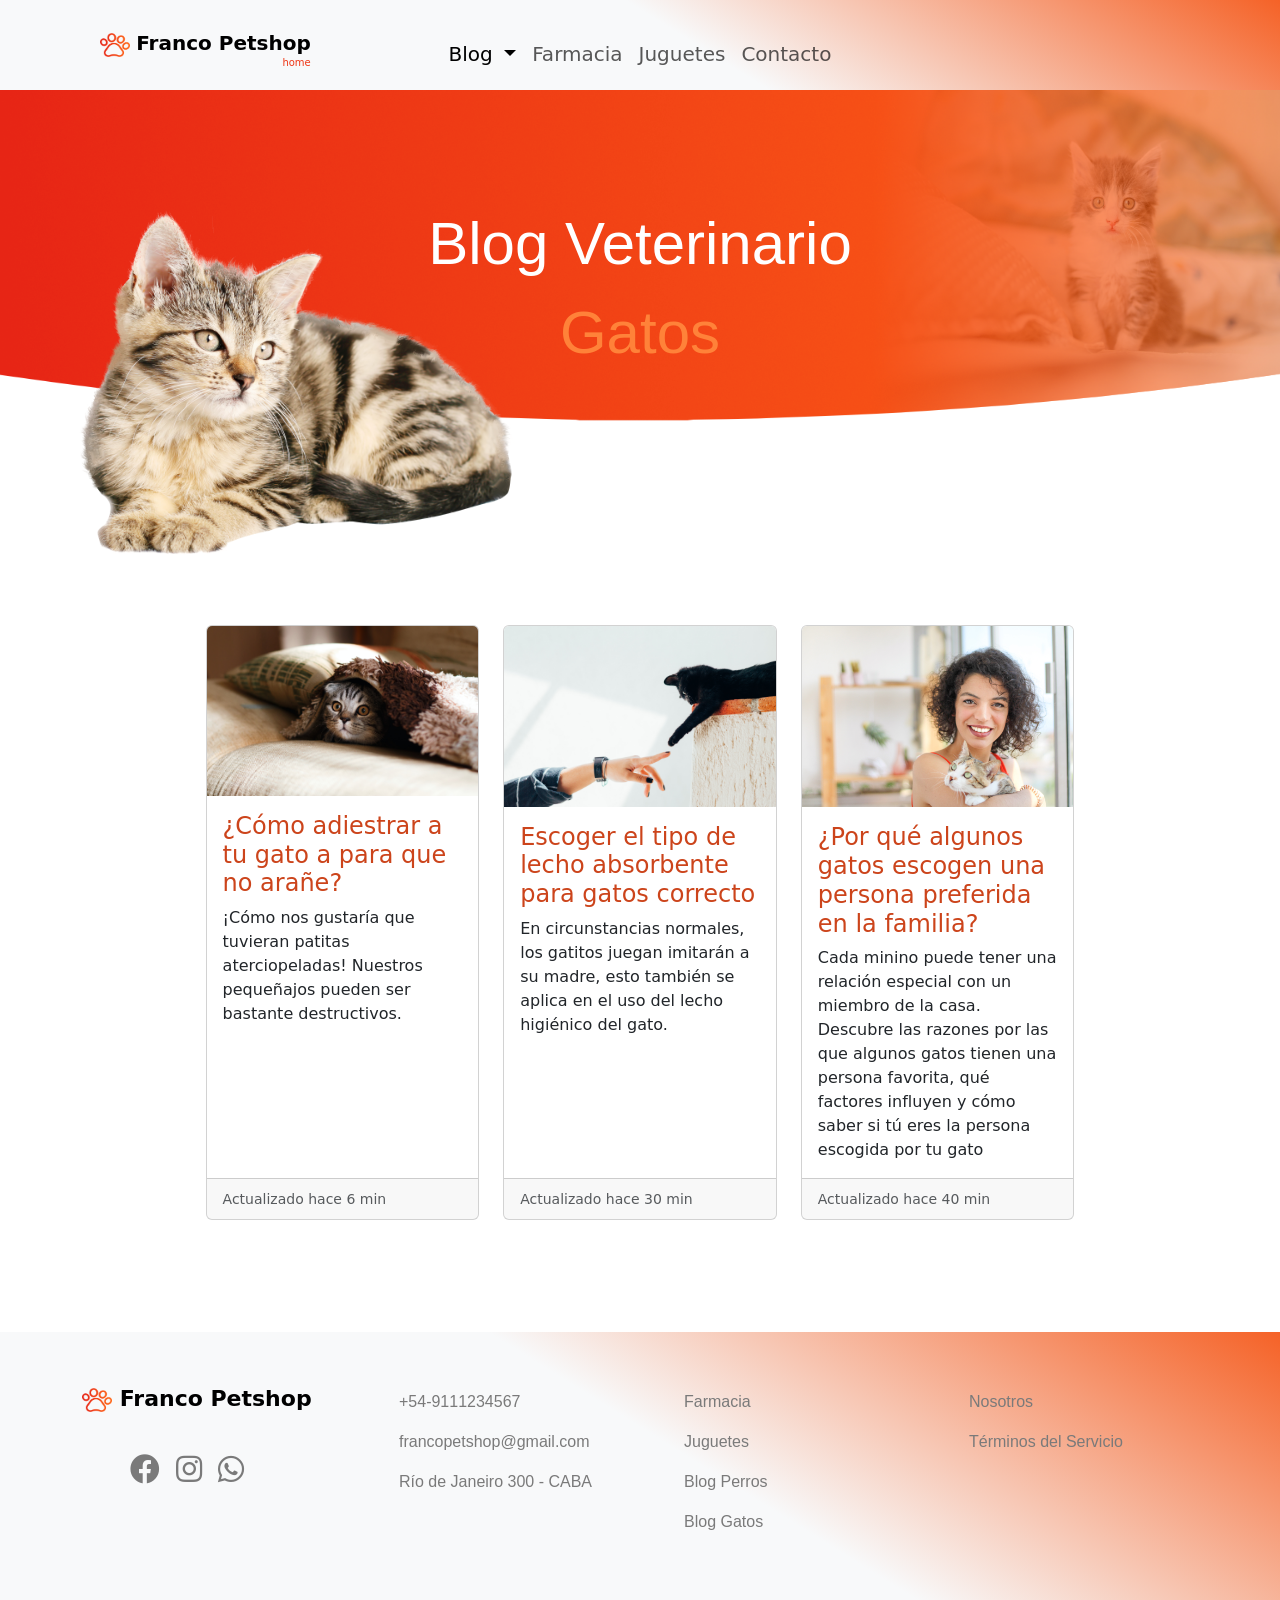
<file: bloggatos.html>
<!DOCTYPE html>
<html lang="es">

<head>
  <meta charset="UTF-8" />
  <meta http-equiv="X-UA-Compatible" content="IE=edge" />
  <meta name="viewport" content="width=device-width, initial-scale=1.0" />
  <!-- icono -->
  <link rel="icon" type="image/vnd.microsoft.icon" href="./assets/img/adapt_icon/3.png" />
  <!-- boostrap -->
  <link href="https://cdn.jsdelivr.net/npm/bootstrap@5.1.3/dist/css/bootstrap.min.css" rel="stylesheet"
    integrity="sha384-1BmE4kWBq78iYhFldvKuhfTAU6auU8tT94WrHftjDbrCEXSU1oBoqyl2QvZ6jIW3" crossorigin="anonymous" />
  <!-- font awesome -->
  <link rel="stylesheet" href="https://use.fontawesome.com/releases/v5.15.4/css/all.css"
    integrity="sha384-DyZ88mC6Up2uqS4h/KRgHuoeGwBcD4Ng9SiP4dIRy0EXTlnuz47vAwmeGwVChigm" crossorigin="anonymous" />
  <link rel="stylesheet" href="./assets/css/style.css" />

  <title>Blog Gatos</title>
</head>

<body>
  <header class="d-flex">
    <div class="col-12 header-area d-flex  h5 mb-0" style="margin-top: 18px;">

      <div class="col-md-4 d-flex menu_header">
        <nav class="navbar navbar-light bg-light">
          <div class="container">
            <a class="navbar-brand" href="index.html">
              <img src="./assets/img/adapt_icon/2.png" alt="" width="30" height="24" />
              <strong>Franco Petshop <h6 class="name_tienda">home</h6></strong>
            </a>
          </div>
        </nav>
      </div>

      <div class="col-md-4 d-flex menu_header">
        <nav class="navbar navbar-expand-lg navbar-light">
          <div class="container-fluid">

            <button class="navbar-toggler" type="button" data-bs-toggle="collapse" data-bs-target="#navbarText"
              aria-controls="navbarText" aria-expanded="false" aria-label="Toggle navigation">
              <span class="navbar-toggler-icon"></span>
            </button>

            <div class="collapse navbar-collapse" id="navbarText">
              <ul class="navbar-nav me-auto mb-2 mb-lg-0">
                <div>
                  <li class="nav-item dropdown">
                    <a class="nav-link dropdown-toggle active" href="blog.html" id="navbarDropdown" role="button"
                      data-bs-toggle="dropdown" aria-expanded="false">
                      Blog
                    </a>
                    <ul class="dropdown-menu" aria-labelledby="navbarDropdown">
                      <li><a class="dropdown-item menu_blog" href="blogperros.html">Perros</a>
                      </li>
                      <li><a class="dropdown-item menu_blog" href="bloggatos.html">Gatos</a></li>
                    </ul>
                  </li>
                </div>
                <li class="nav-item">
                  <a class="nav-link" href="farmacia.html">Farmacia</a>
                </li>
                <li class="nav-item">
                  <a class="nav-link" href="juguetes.html">Juguetes</a>
                </li>
                <li class="nav-item">
                  <a class="nav-link" href="contacto.html">Contacto</a>
                </li>
              </ul>
            </div>

          </div>
        </nav>
      </div>
    </div>

  </header>
  <div class="slider_area">
    <div class="single_slider slider_bg_blog5 d-flex align-items-center">
      <div class="container">
        <div class="row">
          <div class="col-lg-12 col-md-6">
            <div class="slider_text_blog">
              <h3>Blog Veterinario</h3>
              <h4>Gatos</h4>
            </div>
          </div>
        </div>
      </div>
      <div class="dog_thumb_blog d-none d-lg-block">
        <img src="./assets/img/blog/png/gato3.png" alt="" height="400" />
      </div>
    </div>
  </div>
  <!-- main_start  -->
  <main class="container">
    <div class="row row-cols-1 row-cols-md-3 g-4" style="margin: 10%">
      <!-- primera tarjeta -->
      <div class="col">
        <div class="card h-100">
          <a href="articulo2gatos.html"><img src="./assets/img/ana-drive/Fotos/gato1.jpg" class="card-img-top"
              alt="blog1" /></a>
          <div class="card-body">
            <a href="articulo2gatos.html" class="text-decoration-none" style="color: #cc441b;;">
              <h4 class="card-title">
                ¿Cómo adiestrar a tu gato a para que no arañe?
              </h4>
            </a>
            <p class="card-text">
              ¡Cómo nos gustaría que tuvieran patitas aterciopeladas! Nuestros
              pequeñajos pueden ser bastante destructivos.
            </p>
          </div>
          <div class="card-footer">
            <small class="text-muted">Actualizado hace 6 min</small>
          </div>
        </div>
      </div>
      <!-- segunda tarjeta -->
      <div class="col">
        <div class="card h-100">
          <a href="articulo1gatos.html"><img src="./assets/img/ana-drive/Fotos/gato2.jpg" class="card-img-top"
              alt="blog2" /></a>
          <div class="card-body">
            <a href="articulo1gatos.html" class="text-decoration-none" style="color: #cc441b;;">
              <h4 class="card-title">
                Escoger el tipo de lecho absorbente para gatos correcto
              </h4>
            </a>
            <p class="card-text">
              En circunstancias normales, los gatitos juegan imitarán a su
              madre, esto también se aplica en el uso del lecho higiénico del
              gato.
            </p>
          </div>
          <div class="card-footer">
            <small class="text-muted">Actualizado hace 30 min</small>
          </div>
        </div>
      </div>
      <!-- tercera tarjeta -->
      <div class="col">
        <div class="card h-100">
          <a href="articulo3gatos.html"><img src="./assets/img/ana-drive/Fotos/gato3.jpg" class="card-img-top"
              alt="blog3" /></a>
          <div class="card-body">
            <a href="articulo3gatos.html" class="text-decoration-none" style="color: #cc441b;;">
              <h4 class="card-title">
                ¿Por qué algunos gatos escogen una persona preferida en la
                familia?
              </h4>
            </a>
            <p class="card-text">
              Cada minino puede tener una relación especial con un miembro de
              la casa. Descubre las razones por las que algunos gatos tienen
              una persona favorita, qué factores influyen y cómo saber si tú
              eres la persona escogida por tu gato
            </p>
          </div>
          <div class="card-footer">
            <small class="text-muted">Actualizado hace 40 min</small>
          </div>
        </div>
      </div>
    </div>
  </main>
  <!-- main_end  -->

  <!-- footer_start  -->
  <footer class="footer">
    <div class="footer_top">
      <div class="container">
        <div class="row">
          <div class="col-xl-3 col-md-6 col-lg-3">
            <div class="footer_widget">
              <div class="footer_logo">
                <a class="footer_logo_index" href="index.html">
                  <img src="./assets/img/adapt_icon/2.png" alt="" width="30" height="24" />
                  Franco Petshop
                </a>
              </div>

              <div class="social_links">
                <ul class="d-flex mx-2">
                  <li class="mx-2">
                    <a href="https://es-la.facebook.com/">
                      <i class="fab fa-facebook"></i>
                    </a>
                  </li>

                  <li class="mx-2">
                    <a href="https://www.instagram.com/">
                      <i class="fab fa-instagram"></i>
                    </a>
                  </li>
                  <li class="mx-2">
                    <a href="https://api.whatsapp.com/send?phone=+54-9111234567">
                      <i class="fab fa-whatsapp"></i>
                    </a>
                  </li>
                </ul>
              </div>
            </div>
          </div>
          <div class="col-xl-3 col-md-6 col-lg-3">
            <div class="footer_widget">
              <ul class="links">
                <li><a>+54-9111234567</a></li>
                <li><a class="footer_links" href="mailto:francopetshop@gmail.com">francopetshop@gmail.com</a></li>
                <li><a class="footer_links" href="contacto.html">Río de Janeiro 300 - CABA</a> </li>
              </ul>
            </div>
          </div>
          <div class="col-xl-3 col-md-6 col-lg-3">
            <div class="footer_widget">
              <ul class="links">
                <li><a class="footer_links" href="farmacia.html">Farmacia</a></li>
                <li><a class="footer_links" href="juguetes.html">Juguetes </a></li>
                <li><a class="footer_links" href="blogperros.html">Blog Perros</a></li>
                <li><a class="footer_links" href="bloggatos.html">Blog Gatos</a></li>
              </ul>
            </div>
          </div>
          <div class="col-xl-3 col-md-6 col-lg-3">
            <div class="footer_widget">
              <ul class="links">
                <li><a class="footer_links" href="./nosotros.html">Nosotros</a></li>
                <li><a class="footer_links" href="terminos.html">Términos del Servicio</a></li>
              </ul>
            </div>
          </div>

        </div>
      </div>
    </div>
  </footer>
  <!-- footer_end  -->

  <!-- boostrap js -->
  <script src="https://cdn.jsdelivr.net/npm/bootstrap@5.1.3/dist/js/bootstrap.bundle.min.js"
    integrity="sha384-ka7Sk0Gln4gmtz2MlQnikT1wXgYsOg+OMhuP+IlRH9sENBO0LRn5q+8nbTov4+1p"
    crossorigin="anonymous"></script>
</body>

</html>
</file>
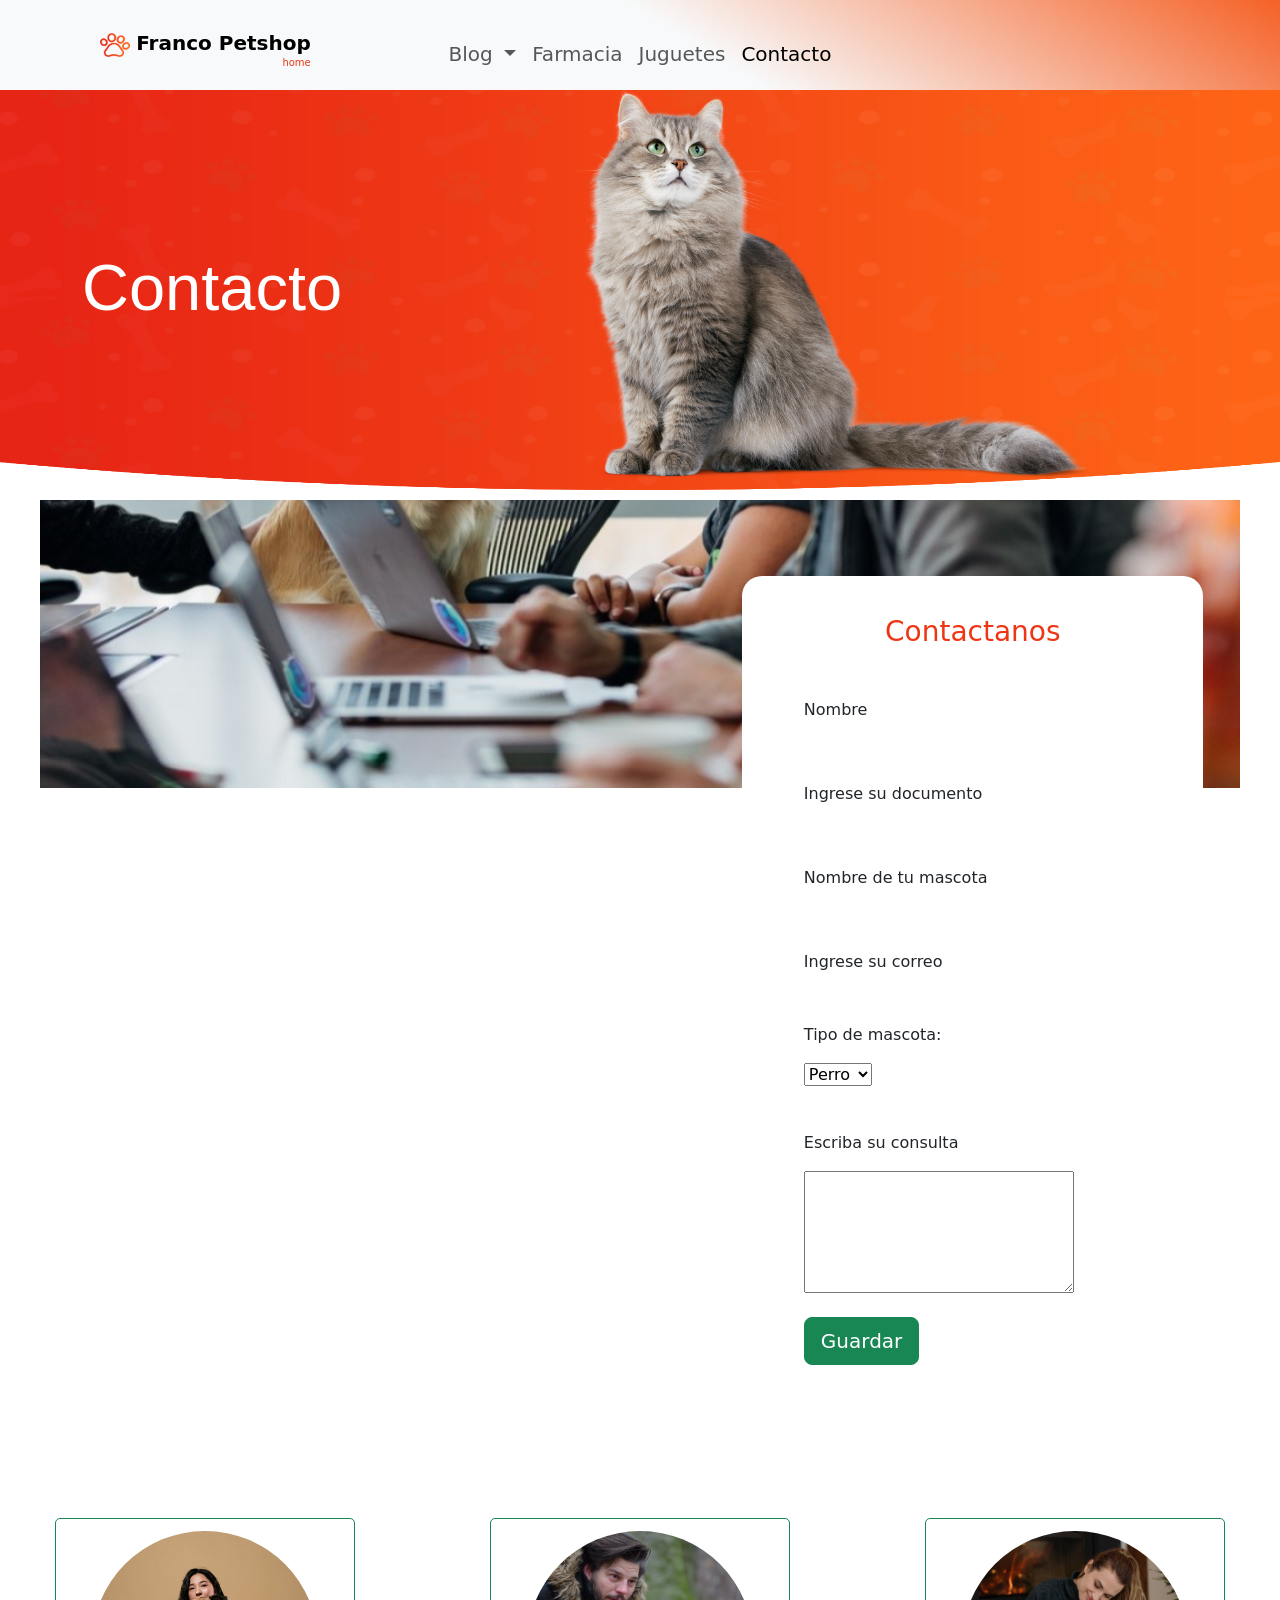
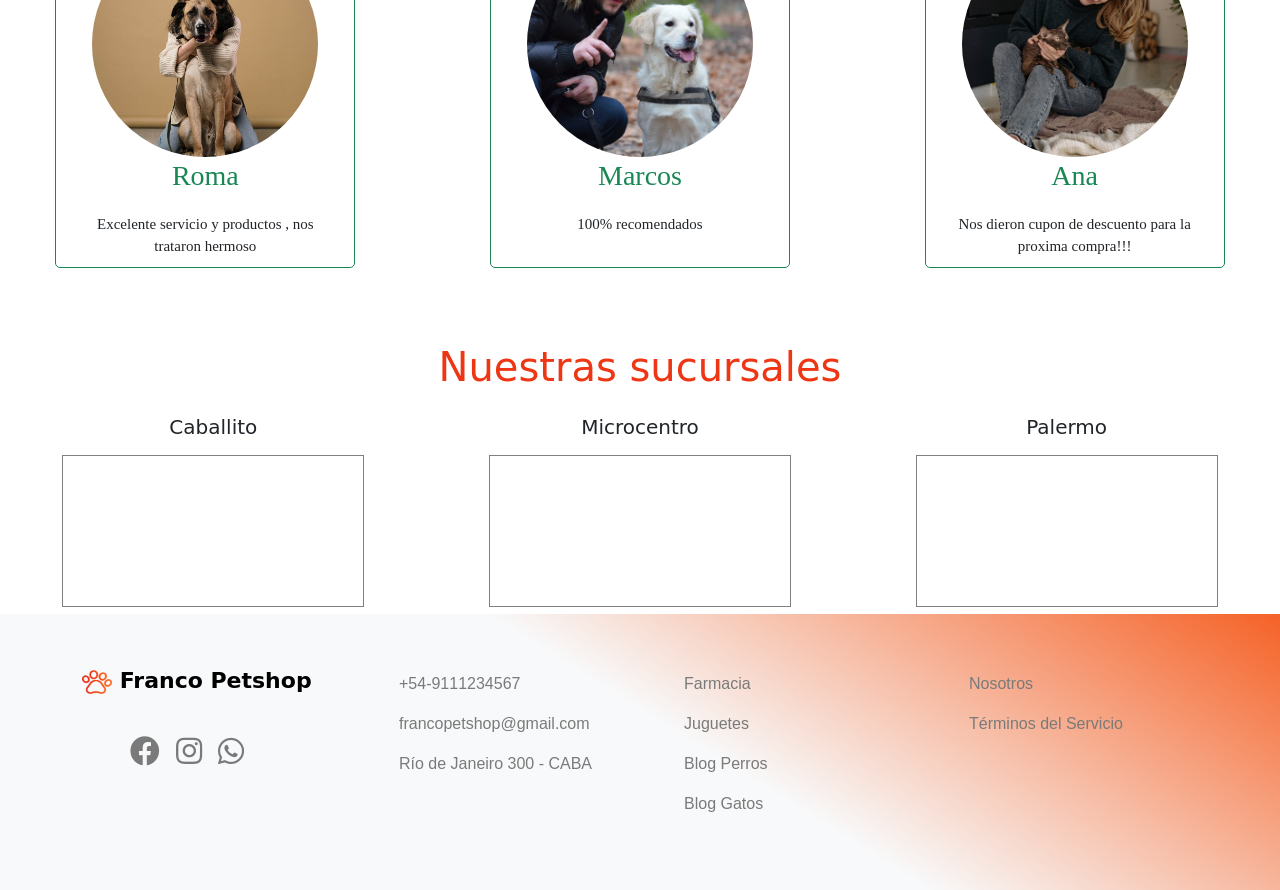
<file: contacto.html>
<!DOCTYPE html>
<html lang="en">

<head>
    <meta charset="UTF-8" />
    <meta http-equiv="X-UA-Compatible" content="IE=edge" />
    <meta name="viewport" content="width=device-width, initial-scale=1.0" />
    <!-- icono -->
    <link rel="icon" type="image/vnd.microsoft.icon" href="./assets/img/adapt_icon/3.png" />
    <!-- boostrap -->
    <link href="https://cdn.jsdelivr.net/npm/bootstrap@5.1.3/dist/css/bootstrap.min.css" rel="stylesheet"
        integrity="sha384-1BmE4kWBq78iYhFldvKuhfTAU6auU8tT94WrHftjDbrCEXSU1oBoqyl2QvZ6jIW3" crossorigin="anonymous" />
    <!-- font awesome -->
    <link rel="stylesheet" href="https://use.fontawesome.com/releases/v5.15.4/css/all.css"
        integrity="sha384-DyZ88mC6Up2uqS4h/KRgHuoeGwBcD4Ng9SiP4dIRy0EXTlnuz47vAwmeGwVChigm" crossorigin="anonymous" />
    <link rel="stylesheet" href="./assets/css/style.css" />
    <!-- Link Swiper's CSS -->
    <link rel="stylesheet" href="https://unpkg.com/swiper/swiper-bundle.min.css" />

    <title>Contacto - Franco Petshop</title>
</head>

<body id="contacto">
    <header class="d-flex">
        <div class="col-12 header-area d-flex  h5 mb-0" style="margin-top: 18px;">

            <div class="col-md-4 d-flex menu_header">
                <nav class="navbar navbar-light bg-light">
                    <div class="container">
                        <a class="navbar-brand" href="index.html">
                            <img src="./assets/img/adapt_icon/2.png" alt="" width="30" height="24" />
                            <strong>Franco Petshop <h6 class="name_tienda">home</h6></strong>
                        </a>
                    </div>
                </nav>
            </div>

            <div class="col-md-4 d-flex menu_header">
                <nav class="navbar navbar-expand-lg navbar-light">
                    <div class="container-fluid">

                        <button class="navbar-toggler" type="button" data-bs-toggle="collapse"
                            data-bs-target="#navbarText" aria-controls="navbarText" aria-expanded="false"
                            aria-label="Toggle navigation">
                            <span class="navbar-toggler-icon"></span>
                        </button>

                        <div class="collapse navbar-collapse" id="navbarText">
                            <ul class="navbar-nav me-auto mb-2 mb-lg-0">
                                <div>
                                    <li class="nav-item dropdown">
                                        <a class="nav-link dropdown-toggle" href="blog.html" id="navbarDropdown"
                                            role="button" data-bs-toggle="dropdown" aria-expanded="false">
                                            Blog
                                        </a>
                                        <ul class="dropdown-menu" aria-labelledby="navbarDropdown">
                                            <li><a class="dropdown-item menu_blog" href="blogperros.html">Perros</a>
                                            </li>
                                            <li><a class="dropdown-item menu_blog" href="bloggatos.html">Gatos</a></li>
                                        </ul>
                                    </li>
                                </div>
                                <li class="nav-item">
                                    <a class="nav-link" href="farmacia.html">Farmacia</a>
                                </li>
                                <li class="nav-item">
                                    <a class="nav-link" href="juguetes.html">Juguetes</a>
                                </li>
                                <li class="nav-item">
                                    <a class="nav-link active" href="#">Contacto</a>
                                </li>
                            </ul>
                        </div>

                    </div>
                </nav>
            </div>
        </div>
        <!-- carrito  -->
        <div class="col-md-4 d-flex menu_header dropdown">
            <!-- boton carrito badge  -->
            <button type="button" class="btn btn bg-transparent position-relative" id="dropdownMenuButton1"
                data-bs-toggle="dropdown" aria-expanded="false">
                <img src="./assets/img/ana-drive/Iconos/IMG_2553.PNG" alt="" height="30px" width="30px">
                <span class="position-absolute top-0 start-120 translate-middle badge rounded-pill bg-danger">
                    <div id="contador"></div>
                    <span class="visually-hidden">unread messages</span>
                </span>
            </button>
            <!-- listado de productos seleccionados  -->

            <ul class="dropdown-menu carro_drop" aria-labelledby="dropdownMenuButton1">
                <div id="listadoCarrito">

                </div>

                <!-- boton comprar con precio total suma de todos los precios  -->
                <div class="carro_btn_total">
                    <h5 class="carro_btn_total_simb">
                        <strong>$</strong><strong id="precioTotal">0</strong>
                    </h5>
                </div>

                <div class="carro_btn_comprar">
                    <a href=https://www.mercadopago.com.ar/ class="btn btn-success btn-sm active" role="button"
                        aria-pressed="true">COMPRAR</a>
                </div>
            </ul>
        </div>
        <!-- end carrito  -->

    </header>

    <div class="slider_area">
        <div class="single_slider slider_bg_1 d-flex align-items-center">
            <div class="container">
                <div class="row">
                    <div class="col-lg-5 col-md-6">
                        <div class="slider_text">
                            <h3>Contacto</h3>
                        </div>
                    </div>
                </div>
            </div>
            <div class="dog_thumb d-none d-lg-block">
                <img src="./assets/img/about/kisspng-siberian-cat-kitten-dog-cat-png-hd-5a7866a5bde1b3.2047279015178400377778.png"
                    alt="" height="400px" style="margin-bottom: 98px;">
            </div>
        </div>
    </div>

    <main>
        <div class="id_contacto">
            <div class="">
                <form action="" method="GET" id="form">
                    <div class="form">

                        <div class="caja_contacto">
                            <h3 class="menu_contacto">Contactanos</h3>

                            <div class="grupo_contacto">
                                <input class="input" type="text" name="usuario" id="usuario" required> <span
                                    class="barra_contacto"></span>
                                <label for="">Nombre</label>
                            </div>

                            <div class="grupo_contacto">
                                <input class="input" type="text" name="doc" id="doc" required> <span
                                    class="barra_contacto"></span>
                                <label for="">Ingrese su documento</label>
                            </div>

                            <div class="grupo_contacto">
                                <input class="input" type="text" name="mascota" id="mascota" required> <span
                                    class="barra_contacto"></span>
                                <label for="">Nombre de tu mascota</label>
                            </div>

                            <div class="grupo_contacto">
                                <input class="input" type="email" name="email" id="email" required> <span
                                    class="barra_contacto"></span>
                                <label for="">Ingrese su correo</label>
                            </div>

                            <div class="grupo_contacto">
                                <p>Tipo de mascota:</p>
                                <select name="tipo" id="tipo" required>
                                    <option value="Perro">Perro</option>
                                    <option value="Gato">Gato</option>
                                    <option value="Aves">Aves</option>
                                    <option value="Peces">Peces</option>
                                </select>
                            </div>

                            <br>

                            <div class="grupo_contacto">
                                <p>Escriba su consulta</p>
                                <div class="text_area_contacto">
                                    <textarea name="consulta" id="consulta" rows="5.5" cols="35">
                                </textarea>
                                </div>
                                <br>

                                <input type="submit" class="btn btn-success btn-lg btn-block" value="Guardar"
                                    onclick="validar_guardar()">
                            </div>
                        </div>
                    </div>
                </form>
            </div>

            <div class="comentario_grupo_contacto">
                <div class="row text-center">

                    <div class=" col-sm-6 col-md-4 container nosContent_contacto">
                        <div class="card-cont_contacto">
                            <div class="head_contacto">
                                <div class="circle_contacto">
                                    <div class="img_contacto">
                                        <img src="./assets/img/contacto/dogui.jpeg" alt="">
                                    </div>
                                </div>
                            </div>
                            <div class="description_contacto">
                                <h3>Roma</h3>
                                <p>Excelente servicio y productos , nos trataron hermoso</p>
                            </div>
                        </div>
                    </div>

                    <div class="col-sm-6 col-md-4 container nosContent_contacto">
                        <div class="card-cont_contacto">
                            <div class="head_contacto">
                                <div class="circle_contacto">
                                    <div class="img_contacto">
                                        <img src="./assets/img/contacto/marcoperrito.png" alt="">
                                    </div>
                                </div>
                            </div>
                            <div class="description_contacto">
                                <h3>Marcos</h3>
                                <p>100% recomendados</p>
                            </div>
                        </div>
                    </div>

                    <div class="col-sm-6 col-md-4 container nosContent_contacto">
                        <div class="card-cont_contacto">
                            <div class="head_contacto">
                                <div class="circle_contacto">
                                    <div class="img_contacto">
                                        <img src="./assets/img/contacto/anagatito.png" alt="">
                                    </div>
                                </div>
                            </div>
                            <div class="description_contacto">
                                <h3>Ana</h3>
                                <p>Nos dieron cupon de descuento para la proxima compra!!!</p>
                            </div>
                        </div>
                    </div>
                </div>
            </div>

        </div>

        <div>
            <div class="evento_contacto">
                <h1>Nuestras sucursales</h1>
            </div>

            <div id="ubicacion">

                <div class="mapas_contacto">
                    <div class="text-center">
                        <h5 class="my-3">Caballito</h5>
                    </div>

                    <iframe
                        src="https://www.google.com/maps/embed?pb=!1m18!1m12!1m3!1d3283.75250185116!2d-58.41412538505213!3d-34.6104194653591!2m3!1f0!2f0!3f0!3m2!1i1024!2i768!4f13.1!3m3!1m2!1s0x95bccaf4103da2a9%3A0xa97dc28991c4f8f5!2sPet%20Shop%20Huesitos!5e0!3m2!1ses!2sar!4v1639957100136!5m2!1ses!2sar"
                        style="border:1px  solid gray" allowfullscreen="" loading="lazy"></iframe>
                </div>

                <div class="mapas_contacto">
                    <div class="text-center">
                        <h5 class="my-3">Microcentro</h5>
                    </div>

                    <iframe
                        src="https://www.google.com/maps/embed?pb=!1m18!1m12!1m3!1d3283.5123642119515!2d-58.40347808505189!3d-34.61649036568051!2m3!1f0!2f0!3f0!3m2!1i1024!2i768!4f13.1!3m3!1m2!1s0x95bccbffb387baff%3A0x51cb080e520f50c2!2sMaxscotas%20Petshop!5e0!3m2!1ses!2sar!4v1639957156055!5m2!1ses!2sar"
                        style="border:1px  solid gray" allowfullscreen="" loading="lazy"></iframe>
                </div>

                <div class="mapas_contacto">
                    <div class="text-center">
                        <h5 class="my-3">Palermo</h5>
                    </div>

                    <iframe
                        src="https://www.google.com/maps/embed?pb=!1m18!1m12!1m3!1d3283.4513676768684!2d-58.41013968505171!3d-34.61803226576207!2m3!1f0!2f0!3f0!3m2!1i1024!2i768!4f13.1!3m3!1m2!1s0x95bccafb1ac0e7e7%3A0xc7425b817ded1a9c!2sMilo%20Pet%20Shop!5e0!3m2!1ses!2sar!4v1639957195375!5m2!1ses!2sar"
                        style="border:1px  solid gray" allowfullscreen="" loading="lazy"></iframe>
                </div>
            </div>
        </div>

    </main>
    <!-- main_end  -->


    <!-- footer_start  -->
    <footer class="footer">
        <div class="footer_top">
            <div class="container">
                <div class="row">
                    <div class="col-xl-3 col-md-6 col-lg-3">
                        <div class="footer_widget">
                            <div class="footer_logo">
                                <a class="footer_logo_index" href="index.html">
                                    <img src="./assets/img/adapt_icon/2.png" alt="" width="30" height="24" />
                                    Franco Petshop
                                </a>
                            </div>

                            <div class="social_links">
                                <ul class="d-flex mx-2">
                                    <li class="mx-2">
                                        <a href="https://es-la.facebook.com/">
                                            <i class="fab fa-facebook"></i>
                                        </a>
                                    </li>

                                    <li class="mx-2">
                                        <a href="https://www.instagram.com/">
                                            <i class="fab fa-instagram"></i>
                                        </a>
                                    </li>
                                    <li class="mx-2">
                                        <a href="https://api.whatsapp.com/send?phone=+54-9111234567">
                                            <i class="fab fa-whatsapp"></i>
                                        </a>
                                    </li>
                                </ul>
                            </div>
                        </div>
                    </div>
                    <div class="col-xl-3 col-md-6 col-lg-3">
                        <div class="footer_widget">
                            <ul class="links">
                                <li><a>+54-9111234567</a></li>
                                <li><a class="footer_links"
                                        href="mailto:francopetshop@gmail.com">francopetshop@gmail.com</a></li>
                                <li><a class="footer_links" href="contacto.html">Río de Janeiro 300 - CABA</a> </li>
                            </ul>
                        </div>
                    </div>
                    <div class="col-xl-3 col-md-6 col-lg-3">
                        <div class="footer_widget">
                            <ul class="links">
                                <li><a class="footer_links" href="farmacia.html">Farmacia</a></li>
                                <li><a class="footer_links" href="juguetes.html">Juguetes </a></li>
                                <li><a class="footer_links" href="blogperros.html">Blog Perros</a></li>
                                <li><a class="footer_links" href="bloggatos.html">Blog Gatos</a></li>
                            </ul>
                        </div>
                    </div>
                    <div class="col-xl-3 col-md-6 col-lg-3">
                        <div class="footer_widget">
                            <ul class="links">
                                <li><a class="footer_links" href="./nosotros.html">Nosotros</a></li>
                                <li><a class="footer_links" href="terminos.html">Términos del Servicio</a></li>
                            </ul>
                        </div>
                    </div>

                </div>
            </div>
        </div>
    </footer>
    <!-- footer_end  -->


    <!-- boostrap js -->

    <script src="./js/main_contacto.js"></script>
    <script src="https://cdn.jsdelivr.net/npm/bootstrap@5.1.3/dist/js/bootstrap.bundle.min.js"
        integrity="sha384-ka7Sk0Gln4gmtz2MlQnikT1wXgYsOg+OMhuP+IlRH9sENBO0LRn5q+8nbTov4+1p"
        crossorigin="anonymous"></script>

    <script src="https://code.jquery.com/jquery-3.3.1.min.js"
        integrity="sha384-tsQFqpEReu7ZLhBV2VZlAu7zcOV+rXbYlF2cqB8txI/8aZajjp4Bqd+V6D5IgvKT" crossorigin="anonymous">
        </script>
    <script src="./js/main.js"></script>

</body>

</html>
</file>
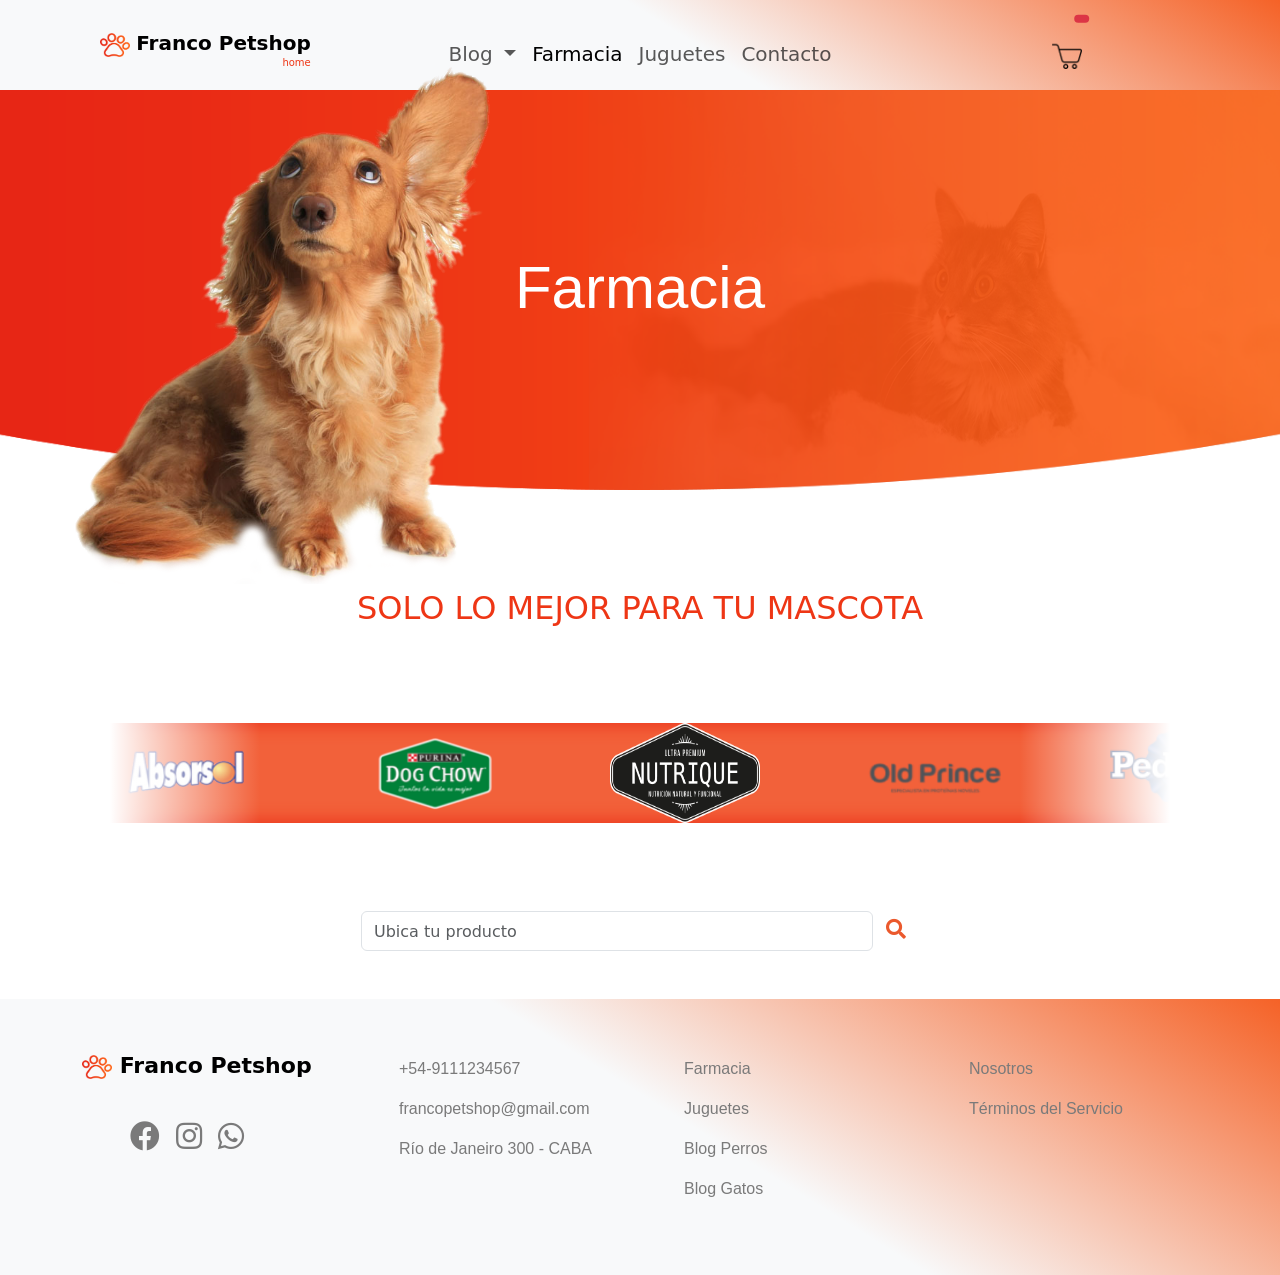
<file: farmacia.html>
<!DOCTYPE html>
<html lang="en">

<head>
    <meta charset="UTF-8" />
    <meta http-equiv="X-UA-Compatible" content="IE=edge" />
    <meta name="viewport" content="width=device-width, initial-scale=1.0" />
    <!-- icono -->
    <link rel="icon" type="image/vnd.microsoft.icon" href="./assets/img/adapt_icon/3.png" />
    <!-- boostrap -->
    <link href="https://cdn.jsdelivr.net/npm/bootstrap@5.1.3/dist/css/bootstrap.min.css" rel="stylesheet"
        integrity="sha384-1BmE4kWBq78iYhFldvKuhfTAU6auU8tT94WrHftjDbrCEXSU1oBoqyl2QvZ6jIW3" crossorigin="anonymous" />
    <!-- font awesome -->
    <link rel="stylesheet" href="https://use.fontawesome.com/releases/v5.15.4/css/all.css"
        integrity="sha384-DyZ88mC6Up2uqS4h/KRgHuoeGwBcD4Ng9SiP4dIRy0EXTlnuz47vAwmeGwVChigm" crossorigin="anonymous" />
    <link rel="stylesheet" href="./assets/css/style.css" />
    <!-- Link Swiper's CSS -->
    <link rel="stylesheet" href="https://unpkg.com/swiper/swiper-bundle.min.css" />

    <title>Farmacia - Franco Petshop</title>
</head>

<body id="farmacia">
    <header class="d-flex">
        <div class="col-12 header-area d-flex  h5 mb-0" style="margin-top: 18px;">

            <div class="col-md-4 d-flex menu_header">
                <nav class="navbar navbar-light bg-light">
                    <div class="container">
                        <a class="navbar-brand" href="index.html">
                            <img src="./assets/img/adapt_icon/2.png" alt="" width="30" height="24" />
                            <strong>Franco Petshop <h6 class="name_tienda">home</h6></strong>
                        </a>
                    </div>
                </nav>
            </div>

            <div class="col-md-4 d-flex menu_header">
                <nav class="navbar navbar-expand-lg navbar-light">
                    <div class="container-fluid">

                        <button class="navbar-toggler" type="button" data-bs-toggle="collapse"
                            data-bs-target="#navbarText" aria-controls="navbarText" aria-expanded="false"
                            aria-label="Toggle navigation">
                            <span class="navbar-toggler-icon"></span>
                        </button>

                        <div class="collapse navbar-collapse" id="navbarText">
                            <ul class="navbar-nav me-auto mb-2 mb-lg-0">
                                <div>
                                    <li class="nav-item dropdown">
                                        <a class="nav-link dropdown-toggle" href="blog.html" id="navbarDropdown"
                                            role="button" data-bs-toggle="dropdown" aria-expanded="false">
                                            Blog
                                        </a>
                                        <ul class="dropdown-menu" aria-labelledby="navbarDropdown">
                                            <li><a class="dropdown-item menu_blog" href="blogperros.html">Perros</a>
                                            </li>
                                            <li><a class="dropdown-item menu_blog" href="bloggatos.html">Gatos</a></li>
                                        </ul>
                                    </li>
                                </div>
                                <li class="nav-item">
                                    <a class="nav-link active" href="#">Farmacia</a>
                                </li>
                                <li class="nav-item">
                                    <a class="nav-link" href="juguetes.html">Juguetes</a>
                                </li>
                                <li class="nav-item">
                                    <a class="nav-link" href="contacto.html">Contacto</a>
                                </li>
                            </ul>
                        </div>

                    </div>
                </nav>
            </div>

            <!-- carrito  -->
            <div class="col-md-4 d-flex menu_header dropdown">
                <!-- boton carrito badge  -->
                <button type="button" class="btn btn bg-transparent position-relative" id="dropdownMenuButton1"
                    data-bs-toggle="dropdown" aria-expanded="false">
                    <img src="./assets/img/ana-drive/Iconos/IMG_2553.PNG" alt="" height="30px" width="30px">
                    <span class="position-absolute top-0 start-120 translate-middle badge rounded-pill bg-danger">
                        <div id="contador"></div>
                        <span class="visually-hidden">unread messages</span>
                    </span>
                </button>
                <!-- listado de productos seleccionados  -->

                <ul class="dropdown-menu carro_drop" aria-labelledby="dropdownMenuButton1">
                    <div id="listadoCarrito">

                    </div>

                    <!-- boton comprar con precio total suma de todos los precios  -->
                    <div class="carro_btn_total">
                        <h5 class="carro_btn_total_simb">
                            <strong>$</strong><strong id="precioTotal">0</strong>
                        </h5>
                    </div>

                    <div class="carro_btn_comprar">
                        <a href=https://www.mercadopago.com.ar/ class="btn btn-success btn-sm active" role="button"
                            aria-pressed="true">COMPRAR</a>
                    </div>
                </ul>
            </div>
            <!-- end carrito  -->
        </div>

    </header>
    <div class="slider_area">
        <div class="single_slider slider_bg_farmacia d-flex align-items-center">
            <div class="container">
                <div class="row">
                    <div class="col-lg-12 col-md-6">
                        <div class="slider_text_farmacia">
                            <h3>Farmacia</h3>
                        </div>
                    </div>
                </div>
            </div>
            <div class="dog_thumb_farmacia d-none d-lg-block">
                <img src="./assets/img/farmacia/fotoHeader.png" alt="" height="520" />
            </div>
        </div>
    </div>
    <!-- main_start  -->
    <div class="subtitulo d-flex col-12 justify-content-center align-items-center mt-5">
        <h2 class="name_lema">SOLO LO MEJOR PARA TU MASCOTA</h2>
    </div>
    <main class="container">
        <!-- patrocinadores -->

        <section class="scroll my-5">
            <div class="slider">
                <div class="slide-track">
                    <div class="slide">
                        <img src="./assets/img/farmacia/carusel/img-absorsol.png" height="100" width="150" alt="">
                    </div>

                    <div class="slide">
                        <img src="./assets/img/farmacia/carusel/img-dogchow.png" height="100" width="150" alt="">
                    </div>

                    <div class="slide">
                        <img src="./assets/img/farmacia/carusel/img-nutrique.png" height="100" width="150" alt="">
                    </div>

                    <div class="slide">
                        <img src="./assets/img/farmacia/carusel/img-oldprince.png" height="100" width="150" alt="">
                    </div>

                    <div class="slide">
                        <img src="./assets/img/farmacia/carusel/img-pedigree.png" height="100" width="150" alt="">
                    </div>
                    <div class="slide">
                        <img src="./assets/img/farmacia/carusel/img-proplan.png" height="100" width="150" alt="">
                    </div>
                    <div class="slide">
                        <img src="./assets/img/farmacia/carusel/img-absorsol.png" height="100" width="150" alt="">
                    </div>
                    <div class="slide">
                        <img src="./assets/img/farmacia/carusel/img-purinadentalife.png" height="100" width="150"
                            alt="">
                    </div>
                    <div class="slide">
                        <img src="./assets/img/farmacia/carusel/img-purinaexcellent.png" height="100" width="150"
                            alt="">
                    </div>

                    <div class="slide">
                        <img src="./assets/img/farmacia/carusel/img-whiskas.png" height="100" width="150" alt="">
                    </div>

                    <div class="slide">
                        <img src="./assets/img/farmacia/carusel/img-supercoat.png" height="100" width="150" alt="">
                    </div>

                    <div class="slide">
                        <img src="./assets/img/farmacia/carusel/img-vitalcan.png" height="100" width="150" alt="">
                    </div>

                </div>
            </div>

        </section>


        <!-- buscador-->
        <div class="col-sm-6 col-md-6 d-flex mx-auto my-5">
            <input type="text" id="filtroBusqueda" placeholder="Ubica tu producto" class="form-control selector">
            <button type="button" class="btn" id="boton"><i class="fas fa-search"></i></button>
        </div>

        <!-- productos -->
        <div id="resultado"></div>
        <div id="content" class="d-flex flex-wrap "></div>

    </main>
    <!-- main_end  -->

    <!-- footer_start  -->
    <footer class="footer">
        <div class="footer_top">
            <div class="container">
                <div class="row">
                    <div class="col-xl-3 col-md-6 col-lg-3">
                        <div class="footer_widget">
                            <div class="footer_logo">
                                <a class="footer_logo_index" href="index.html">
                                    <img src="./assets/img/adapt_icon/2.png" alt="" width="30" height="24" />
                                    Franco Petshop
                                </a>
                            </div>

                            <div class="social_links">
                                <ul class="d-flex mx-2">
                                    <li class="mx-2">
                                        <a href="https://es-la.facebook.com/">
                                            <i class="fab fa-facebook"></i>
                                        </a>
                                    </li>

                                    <li class="mx-2">
                                        <a href="https://www.instagram.com/">
                                            <i class="fab fa-instagram"></i>
                                        </a>
                                    </li>
                                    <li class="mx-2">
                                        <a href="https://api.whatsapp.com/send?phone=+54-9111234567">
                                            <i class="fab fa-whatsapp"></i>
                                        </a>
                                    </li>
                                </ul>
                            </div>
                        </div>
                    </div>
                    <div class="col-xl-3 col-md-6 col-lg-3">
                        <div class="footer_widget">
                            <ul class="links">
                                <li><a>+54-9111234567</a></li>
                                <li><a class="footer_links"
                                        href="mailto:francopetshop@gmail.com">francopetshop@gmail.com</a></li>
                                <li><a class="footer_links" href="contacto.html">Río de Janeiro 300 - CABA</a> </li>
                            </ul>
                        </div>
                    </div>
                    <div class="col-xl-3 col-md-6 col-lg-3">
                        <div class="footer_widget">
                            <ul class="links">
                                <li><a class="footer_links" href="#">Farmacia</a></li>
                                <li><a class="footer_links" href="juguetes.html">Juguetes </a></li>
                                <li><a class="footer_links" href="blogperros.html">Blog Perros</a></li>
                                <li><a class="footer_links" href="bloggatos.html">Blog Gatos</a></li>
                            </ul>
                        </div>
                    </div>
                    <div class="col-xl-3 col-md-6 col-lg-3">
                        <div class="footer_widget">
                            <ul class="links">
                                <li><a class="footer_links" href="./nosotros.html">Nosotros</a></li>
                                <li><a class="footer_links" href="terminos.html">Términos del Servicio</a></li>
                            </ul>
                        </div>
                    </div>

                </div>
            </div>
        </div>
    </footer>
    <!-- footer_end  -->


    <!-- boostrap js -->
    <script src="./js/main.js"></script>
    <script src="https://cdn.jsdelivr.net/npm/bootstrap@5.1.3/dist/js/bootstrap.bundle.min.js"
        integrity="sha384-ka7Sk0Gln4gmtz2MlQnikT1wXgYsOg+OMhuP+IlRH9sENBO0LRn5q+8nbTov4+1p"
        crossorigin="anonymous"></script>



    <script src="https://code.jquery.com/jquery-3.3.1.min.js"
        integrity="sha384-tsQFqpEReu7ZLhBV2VZlAu7zcOV+rXbYlF2cqB8txI/8aZajjp4Bqd+V6D5IgvKT" crossorigin="anonymous">
        </script>




</body>

</html>
</file>
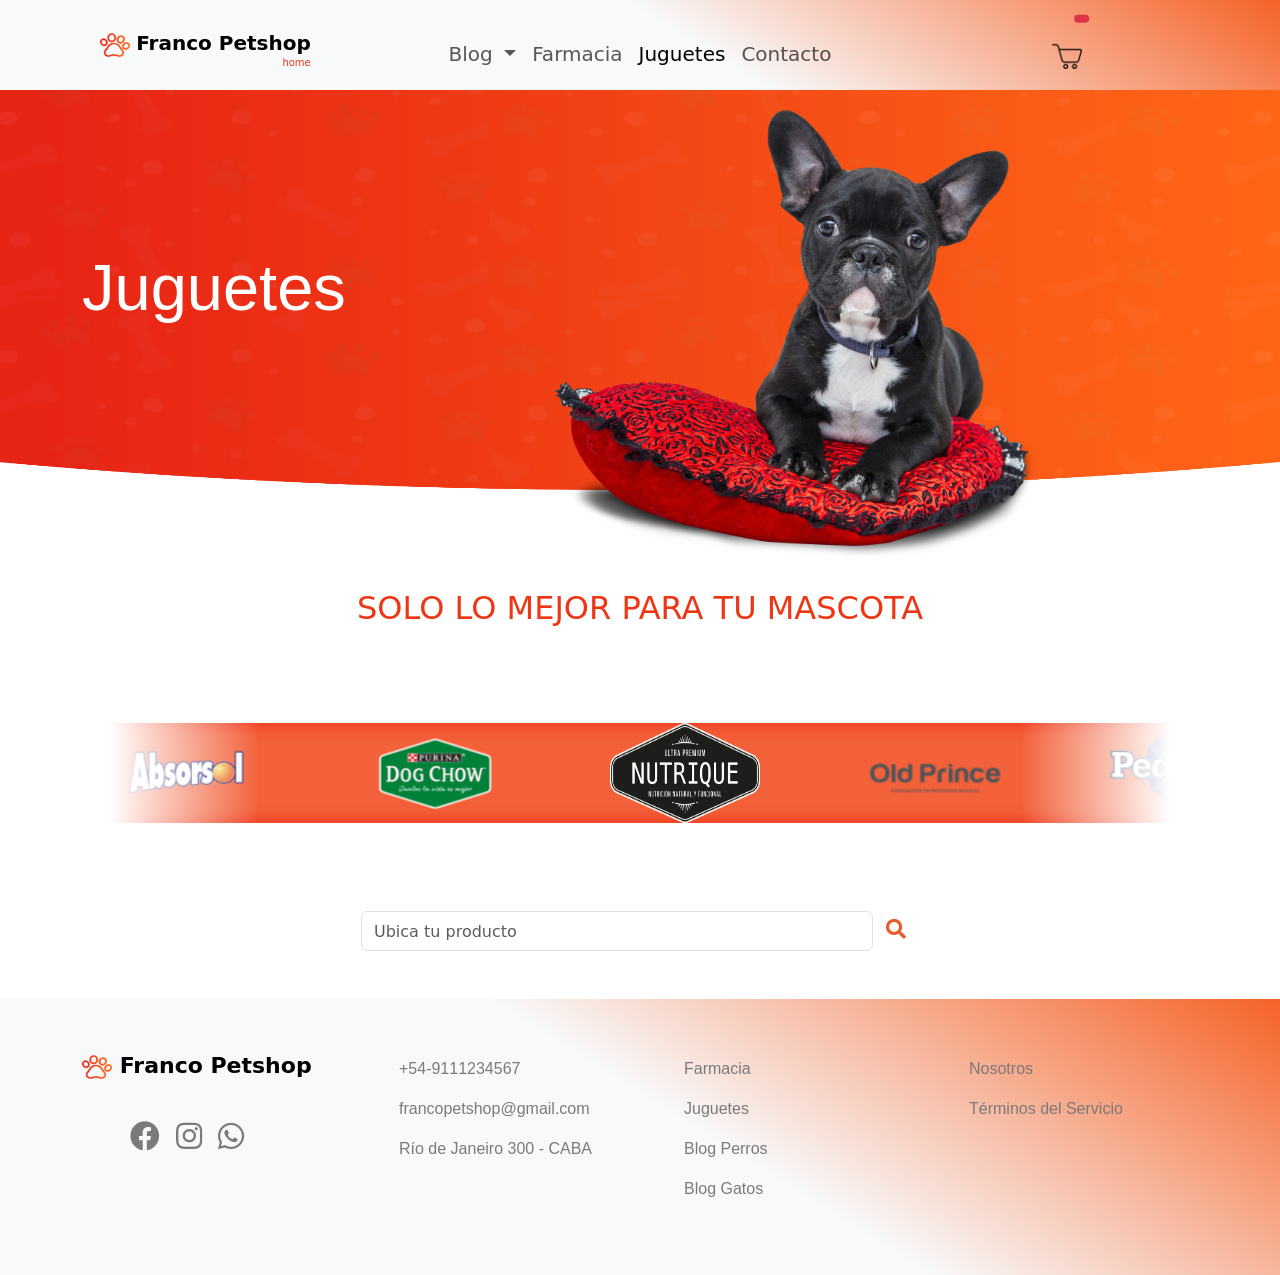
<file: juguetes.html>
<!DOCTYPE html>
<html lang="en">

<head>
    <meta charset="UTF-8" />
    <meta http-equiv="X-UA-Compatible" content="IE=edge" />
    <meta name="viewport" content="width=device-width, initial-scale=1.0" />
    <!-- icono -->
    <link rel="icon" type="image/vnd.microsoft.icon" href="./assets/img/adapt_icon/3.png" />
    <!-- boostrap -->
    <link href="https://cdn.jsdelivr.net/npm/bootstrap@5.1.3/dist/css/bootstrap.min.css" rel="stylesheet"
        integrity="sha384-1BmE4kWBq78iYhFldvKuhfTAU6auU8tT94WrHftjDbrCEXSU1oBoqyl2QvZ6jIW3" crossorigin="anonymous" />
    <!-- font awesome -->
    <link rel="stylesheet" href="https://use.fontawesome.com/releases/v5.15.4/css/all.css"
        integrity="sha384-DyZ88mC6Up2uqS4h/KRgHuoeGwBcD4Ng9SiP4dIRy0EXTlnuz47vAwmeGwVChigm" crossorigin="anonymous" />
    <link rel="stylesheet" href="./assets/css/style.css" />
    <!-- Link Swiper's CSS -->
    <link rel="stylesheet" href="https://unpkg.com/swiper/swiper-bundle.min.css" />

    <title>Juguetes - Franco Petshop</title>
</head>

<body id="juguetes">
    <header class="d-flex">
        <div class="col-12 header-area d-flex  h5 mb-0" style="margin-top: 18px;">

            <div class="col-md-4 d-flex menu_header">
                <nav class="navbar navbar-light bg-light">
                    <div class="container">
                        <a class="navbar-brand" href="index.html">
                            <img src="./assets/img/adapt_icon/2.png" alt="" width="30" height="24" />
                            <strong>Franco Petshop <h6 class="name_tienda">home</h6></strong>
                        </a>
                    </div>
                </nav>
            </div>

            <div class="col-md-4 d-flex menu_header">
                <nav class="navbar navbar-expand-lg navbar-light">
                    <div class="container-fluid">

                        <button class="navbar-toggler" type="button" data-bs-toggle="collapse"
                            data-bs-target="#navbarText" aria-controls="navbarText" aria-expanded="false"
                            aria-label="Toggle navigation">
                            <span class="navbar-toggler-icon"></span>
                        </button>

                        <div class="collapse navbar-collapse" id="navbarText">
                            <ul class="navbar-nav me-auto mb-2 mb-lg-0">
                                <div>
                                    <li class="nav-item dropdown">
                                        <a class="nav-link dropdown-toggle" href="blog.html" id="navbarDropdown"
                                            role="button" data-bs-toggle="dropdown" aria-expanded="false">
                                            Blog
                                        </a>
                                        <ul class="dropdown-menu" aria-labelledby="navbarDropdown">
                                            <li><a class="dropdown-item menu_blog" href="blogperros.html">Perros</a>
                                            </li>
                                            <li><a class="dropdown-item menu_blog" href="bloggatos.html">Gatos</a></li>
                                        </ul>
                                    </li>
                                </div>
                                <li class="nav-item">
                                    <a class="nav-link" href="farmacia.html">Farmacia</a>
                                </li>
                                <li class="nav-item">
                                    <a class="nav-link active" href="#">Juguetes</a>
                                </li>
                                <li class="nav-item">
                                    <a class="nav-link" href="contacto.html">Contacto</a>
                                </li>
                            </ul>
                        </div>

                    </div>
                </nav>
            </div>

            <!-- carrito  -->
            <div class="col-md-4 d-flex menu_header dropdown">
                <!-- boton carrito badge  -->
                <button type="button" class="btn btn bg-transparent position-relative" id="dropdownMenuButton1"
                    data-bs-toggle="dropdown" aria-expanded="false">
                    <img src="./assets/img/ana-drive/Iconos/IMG_2553.PNG" alt="" height="30px" width="30px">
                    <span class="position-absolute top-0 start-120 translate-middle badge rounded-pill bg-danger">
                        <div id="contador"></div>
                        <span class="visually-hidden">unread messages</span>
                    </span>
                </button>
                <!-- listado de productos seleccionados  -->

                <ul class="dropdown-menu carro_drop" aria-labelledby="dropdownMenuButton1">
                    <div id="listadoCarrito">

                    </div>

                    <!-- boton comprar con precio total suma de todos los precios  -->
                    <div class="carro_btn_total">
                        <h5 class="carro_btn_total_simb">
                            <strong>$</strong><strong id="precioTotal">0</strong>
                        </h5>
                    </div>

                    <div class="carro_btn_comprar">
                        <a href=https://www.mercadopago.com.ar/ class="btn btn-success btn-sm active" role="button"
                            aria-pressed="true">COMPRAR</a>
                    </div>
                </ul>
            </div>
            <!-- end carrito  -->
        </div>

    </header>
    <div class="slider_area">
        <div class="single_slider slider_bg_1 d-flex align-items-center">
            <div class="container">
                <div class="row">
                    <div class="col-lg-5 col-md-6">
                        <div class="slider_text">
                            <h3>Juguetes</h3>
                            <!-- <h3>El amor es una palabra de cuatro patas</h3> -->
                        </div>
                    </div>
                </div>
            </div>
            <div class="dog_thumb d-none d-lg-block">
                <img src="./assets/img/juguetes/dogBannerJuguetes.png" alt="" height="500">
            </div>
        </div>
    </div>
    <!-- main_start  -->
    <div class="subtitulo d-flex col-12 justify-content-center align-items-center mt-5">
        <h2 class="name_lema">SOLO LO MEJOR PARA TU MASCOTA</h2>
    </div>
    <main class="container">
        <!-- patrocinadores -->

        <section class="scroll my-5">
            <div class="slider">
                <div class="slide-track">
                    <div class="slide">
                        <img src="./assets/img/farmacia/carusel/img-absorsol.png" height="100" width="150" alt="">
                    </div>

                    <div class="slide">
                        <img src="./assets/img/farmacia/carusel/img-dogchow.png" height="100" width="150" alt="">
                    </div>

                    <div class="slide">
                        <img src="./assets/img/farmacia/carusel/img-nutrique.png" height="100" width="150" alt="">
                    </div>

                    <div class="slide">
                        <img src="./assets/img/farmacia/carusel/img-oldprince.png" height="100" width="150" alt="">
                    </div>

                    <div class="slide">
                        <img src="./assets/img/farmacia/carusel/img-pedigree.png" height="100" width="150" alt="">
                    </div>
                    <div class="slide">
                        <img src="./assets/img/farmacia/carusel/img-proplan.png" height="100" width="150" alt="">
                    </div>
                    <div class="slide">
                        <img src="./assets/img/farmacia/carusel/img-absorsol.png" height="100" width="150" alt="">
                    </div>
                    <div class="slide">
                        <img src="./assets/img/farmacia/carusel/img-purinadentalife.png" height="100" width="150"
                            alt="">
                    </div>
                    <div class="slide">
                        <img src="./assets/img/farmacia/carusel/img-purinaexcellent.png" height="100" width="150"
                            alt="">
                    </div>

                    <div class="slide">
                        <img src="./assets/img/farmacia/carusel/img-whiskas.png" height="100" width="150" alt="">
                    </div>

                    <div class="slide">
                        <img src="./assets/img/farmacia/carusel/img-supercoat.png" height="100" width="150" alt="">
                    </div>

                    <div class="slide">
                        <img src="./assets/img/farmacia/carusel/img-vitalcan.png" height="100" width="150" alt="">
                    </div>

                </div>
            </div>

        </section>

        <!-- buscador-->
        <div class="col-sm-6 col-md-6 d-flex mx-auto my-5">
            <input type="text" id="filtroBusqueda" placeholder="Ubica tu producto" class="form-control selector">
            <button type="button" class="btn" id="boton"><i class="fas fa-search"></i></button>
        </div>

        <!-- productos -->
        <div id="resultado"></div>
        <div id="content" class="d-flex flex-wrap "></div>

    </main>
    <!-- main_end  -->

    <!-- footer_start  -->
    <footer class="footer">
        <div class="footer_top">
            <div class="container">
                <div class="row">
                    <div class="col-xl-3 col-md-6 col-lg-3">
                        <div class="footer_widget">
                            <div class="footer_logo">
                                <a class="footer_logo_index" href="index.html">
                                    <img src="./assets/img/adapt_icon/2.png" alt="" width="30" height="24" />
                                    Franco Petshop
                                </a>
                            </div>

                            <div class="social_links">
                                <ul class="d-flex mx-2">
                                    <li class="mx-2">
                                        <a href="https://es-la.facebook.com/">
                                            <i class="fab fa-facebook"></i>
                                        </a>
                                    </li>

                                    <li class="mx-2">
                                        <a href="https://www.instagram.com/">
                                            <i class="fab fa-instagram"></i>
                                        </a>
                                    </li>
                                    <li class="mx-2">
                                        <a href="https://api.whatsapp.com/send?phone=+54-9111234567">
                                            <i class="fab fa-whatsapp"></i>
                                        </a>
                                    </li>
                                </ul>
                            </div>
                        </div>
                    </div>
                    <div class="col-xl-3 col-md-6 col-lg-3">
                        <div class="footer_widget">
                            <ul class="links">
                                <li><a>+54-9111234567</a></li>
                                <li><a class="footer_links"
                                        href="mailto:francopetshop@gmail.com">francopetshop@gmail.com</a></li>
                                <li><a class="footer_links" href="contacto.html">Río de Janeiro 300 - CABA</a> </li>
                            </ul>
                        </div>
                    </div>
                    <div class="col-xl-3 col-md-6 col-lg-3">
                        <div class="footer_widget">
                            <ul class="links">
                                <li><a class="footer_links" href="farmacia.html">Farmacia</a></li>
                                <li><a class="footer_links" href="#">Juguetes </a></li>
                                <li><a class="footer_links" href="blogperros.html">Blog Perros</a></li>
                                <li><a class="footer_links" href="bloggatos.html">Blog Gatos</a></li>
                            </ul>
                        </div>
                    </div>
                    <div class="col-xl-3 col-md-6 col-lg-3">
                        <div class="footer_widget">
                            <ul class="links">
                                <li><a class="footer_links" href="./nosotros.html">Nosotros</a></li>
                                <li><a class="footer_links" href="terminos.html">Términos del Servicio</a></li>
                            </ul>
                        </div>
                    </div>

                </div>
            </div>
        </div>
    </footer>
    <!-- footer_end  -->


    <!-- boostrap js -->
    <script src="./js/main.js"></script>
    <script src="https://cdn.jsdelivr.net/npm/bootstrap@5.1.3/dist/js/bootstrap.bundle.min.js"
        integrity="sha384-ka7Sk0Gln4gmtz2MlQnikT1wXgYsOg+OMhuP+IlRH9sENBO0LRn5q+8nbTov4+1p"
        crossorigin="anonymous"></script>
    <script src="https://code.jquery.com/jquery-3.3.1.min.js"
        integrity="sha384-tsQFqpEReu7ZLhBV2VZlAu7zcOV+rXbYlF2cqB8txI/8aZajjp4Bqd+V6D5IgvKT" crossorigin="anonymous">
        </script>

</body>

</html>
</file>
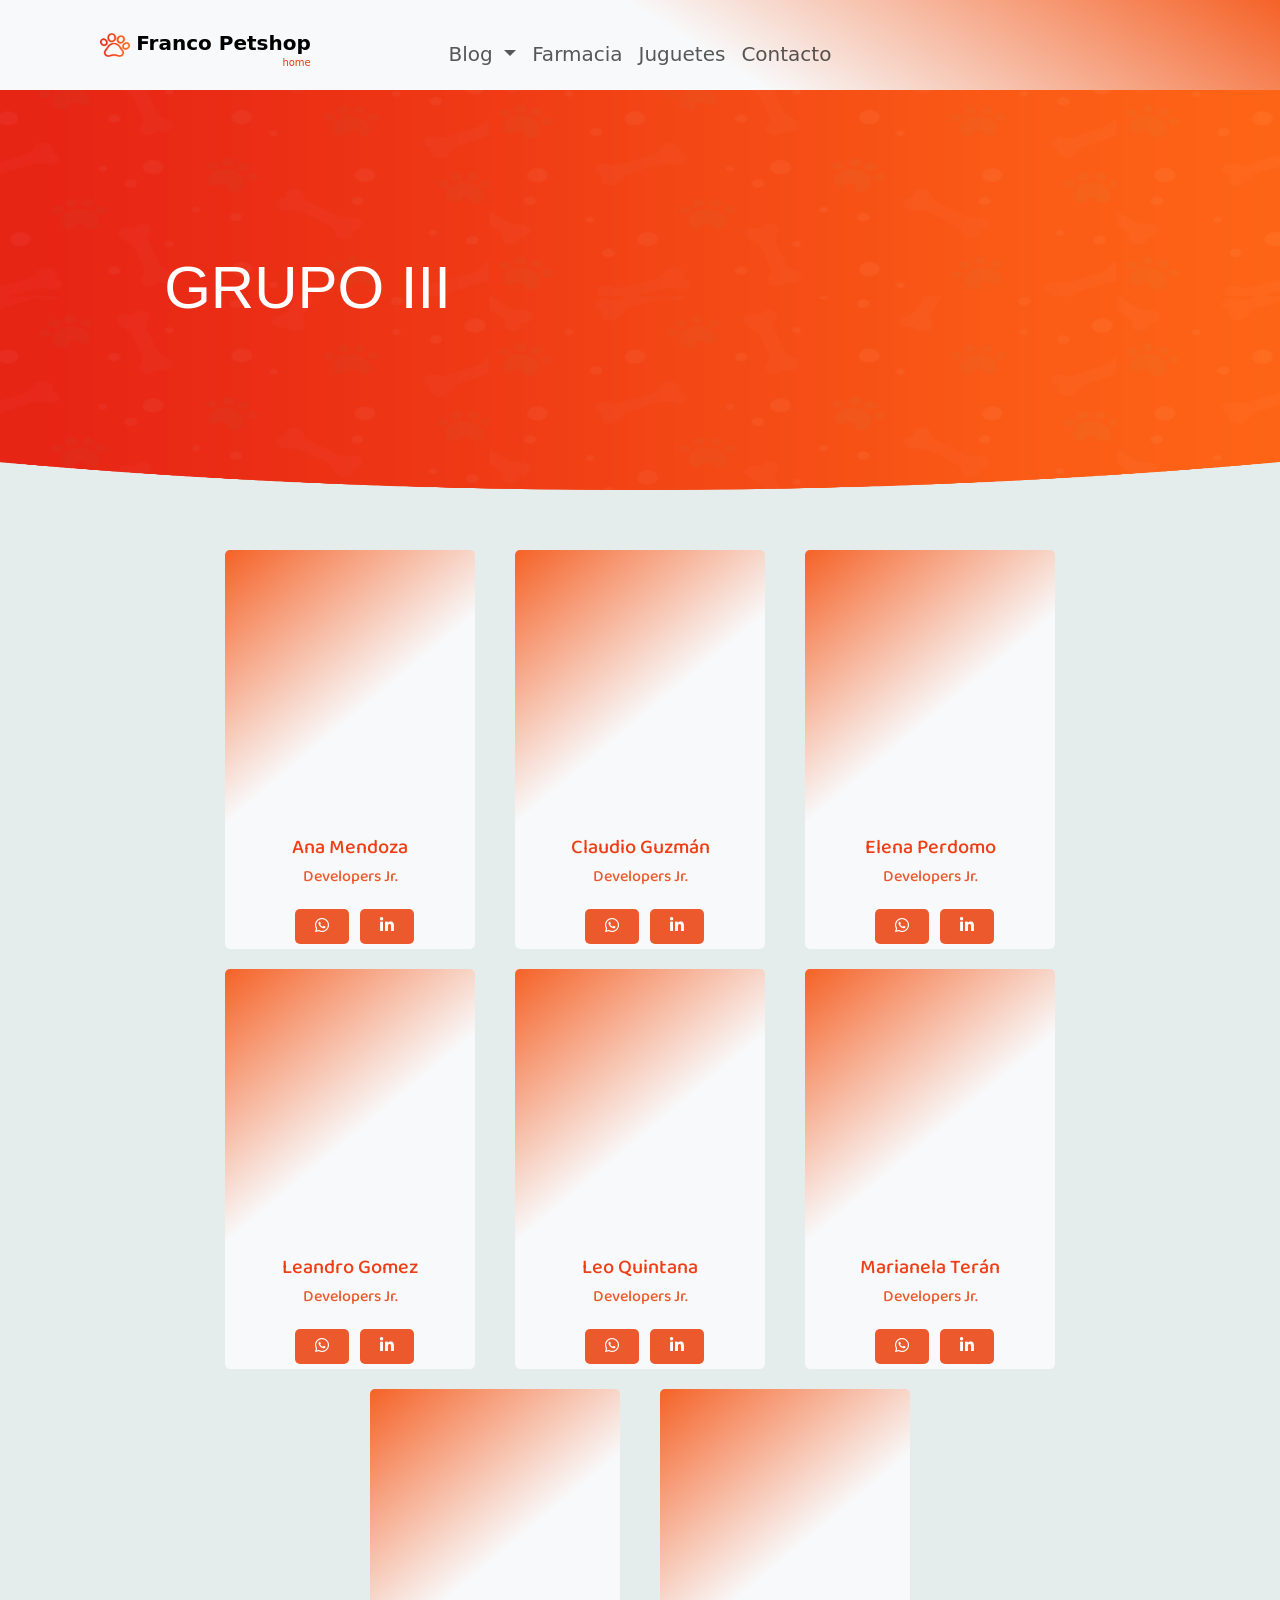
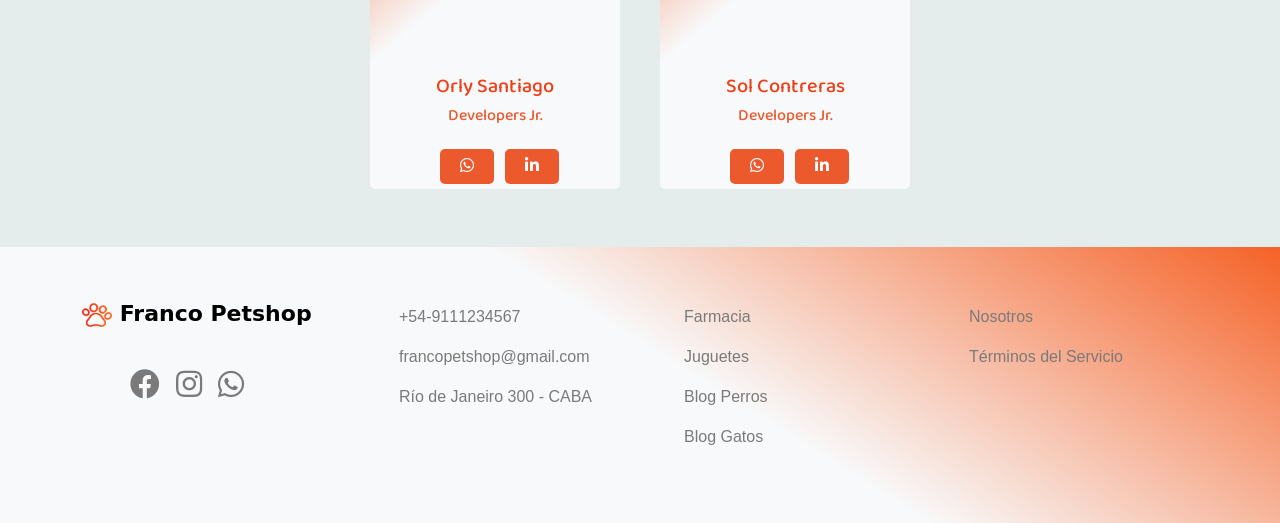
<file: nosotros.html>
<!DOCTYPE html>
<html lang="en">

<head>
  <meta charset="UTF-8" />
  <meta http-equiv="X-UA-Compatible" content="IE=edge" />
  <meta name="viewport" content="width=device-width, initial-scale=1.0" />
  <!-- icono -->
  <link rel="icon" type="image/vnd.microsoft.icon" href="./assets/img/adapt_icon/3.png" />
  <!-- boostrap -->
  <link href="https://cdn.jsdelivr.net/npm/bootstrap@5.1.3/dist/css/bootstrap.min.css" rel="stylesheet"
    integrity="sha384-1BmE4kWBq78iYhFldvKuhfTAU6auU8tT94WrHftjDbrCEXSU1oBoqyl2QvZ6jIW3" crossorigin="anonymous" />
  <!-- font awesome -->
  <link rel="stylesheet" href="https://use.fontawesome.com/releases/v5.15.4/css/all.css"
    integrity="sha384-DyZ88mC6Up2uqS4h/KRgHuoeGwBcD4Ng9SiP4dIRy0EXTlnuz47vAwmeGwVChigm" crossorigin="anonymous" />
  <link rel="stylesheet" href="./assets/css/style.css" />
  <!-- Link Swiper's CSS -->
  <link rel="stylesheet" href="https://unpkg.com/swiper/swiper-bundle.min.css" />
  <link rel="preconnect" href="https://fonts.gstatic.com" crossorigin>
<link href="https://fonts.googleapis.com/css2?family=Baloo+2:wght@400;500;600;700;800&display=swap" rel="stylesheet">
  


  <title>Franco Petshop</title>
</head>

<body id="nosotros" class="nosotros" >
    <header class="d-flex">
        <div class="col-12 header-area d-flex  h5 mb-0" style="margin-top: 18px;">

            <div class="col-md-4 d-flex menu_header">
                <nav class="navbar navbar-light bg-light">
                    <div class="container">
                        <a class="navbar-brand" href="index.html">
                            <img src="./assets/img/adapt_icon/2.png" alt="" width="30" height="24" />
                            <strong>Franco Petshop <h6 class="name_tienda">home</h6></strong>
                        </a>
                    </div>
                </nav>
            </div>

            <div class="col-md-4 d-flex menu_header">
                <nav class="navbar navbar-expand-lg navbar-light">
                    <div class="container-fluid">
                        
                        <button class="navbar-toggler" type="button" data-bs-toggle="collapse"
                            data-bs-target="#navbarText" aria-controls="navbarText" aria-expanded="false"
                            aria-label="Toggle navigation">
                            <span class="navbar-toggler-icon"></span>
                        </button>
                        
                        <div class="collapse navbar-collapse" id="navbarText">
                            <ul class="navbar-nav me-auto mb-2 mb-lg-0">
                                <div>
                                    <li class="nav-item dropdown">
                                        <a class="nav-link dropdown-toggle" href="blog.html" id="navbarDropdown"
                                            role="button" data-bs-toggle="dropdown" aria-expanded="false">
                                            Blog
                                        </a>
                                        <ul class="dropdown-menu" aria-labelledby="navbarDropdown">
                                            <li><a class="dropdown-item menu_blog" href="blogperros.html">Perros</a>
                                            </li>
                                            <li><a class="dropdown-item menu_blog" href="bloggatos.html">Gatos</a></li>
                                        </ul>
                                    </li>
                                </div>
                                <li class="nav-item">
                                    <a class="nav-link" href="farmacia.html">Farmacia</a>
                                </li>
                                <li class="nav-item">
                                    <a class="nav-link" href="juguetes.html">Juguetes</a>
                                </li>
                                <li class="nav-item">
                                    <a class="nav-link" href="contacto.html">Contacto</a>
                                </li>
                            </ul>
                        </div>

                    </div>
                </nav>
            </div>
        </div>

    </header>
    <div class="slider_area">
        <div class="single_slider slider_bg_1 d-flex align-items-center">
            <div class="container">
                <div class="row">
                    <div class="col-lg-5 col-md-6">
                        <div class="slider_text_farmacia">
                            <h3>GRUPO III</h3>
                        </div>
                    </div>
                </div>
            </div>
            <div class="dog_thumb d-none d-lg-block">
                <!-- <img src="./assets/img/banner/dog.png" alt="" height="500"> -->
            </div>
        </div>
    </div>
<main >


    <div class="container nosContent">

        <div class="card-cont1">
            <div class="circle1">
                <video src="./assets/img/nosotros/ana.mp4" autoplay muted loop></video>
            </div>

            <div class="description1 ">
                <h5>Ana Mendoza</h5> 
                <h6>Developers Jr.</h6>
                <p></p>
                <div class="contact1">
                    <a href="https://api.whatsapp.com/send?phone=541156218326" title="Whatsapp" class="mx-2"><i
                            class="fab fa-whatsapp"></i></a>
                    <a href="#"><i class="fab fa-linkedin-in"></i></a>
                </div>
            </div>
        </div>
        <div class="card-cont1">
            <div class="circle1">
                <video src="./assets/img/nosotros/clau.mp4" autoplay muted loop></video>
            </div>

            <div class="description1 ">
                <h5>Claudio Guzmán</h5>
                <h6>Developers Jr.</h6>
                <p></p>
                <div class="contact1">
                    <a href="https://api.whatsapp.com/send?phone=541162023139" title="Whatsapp" class="mx-2"><i
                            class="fab fa-whatsapp"></i></a>
                    <a href="www.linkedin.com/in/claudiodmguzman"><i class="fab fa-linkedin-in"></i></a>
                </div>
            </div>
        </div>
        <div class="card-cont1">
            <div class="circle1">
                <video src="./assets/img/nosotros/elena.mp4" autoplay muted loop></video>
            </div>

            <div class="description1 ">
                <h5>Elena Perdomo</h5>
                <h6>Developers Jr.</h6>
                <p></p>
                <div class="contact1">
                    <a href="https://api.whatsapp.com/send?phone=541127147077" title="Whatsapp" class="mx-2"><i
                            class="fab fa-whatsapp"></i></a>
                    <a href="https://www.linkedin.com/in/elena-perdomo-960469127/"><i class="fab fa-linkedin-in"></i></a>
                </div>
            </div>
        </div>
        <div class="card-cont1">
            <div class="circle1">
                <video src="./assets/img/nosotros/leandro.mp4" autoplay muted loop></video>
            </div>

            <div class="description1 ">
                <h5>Leandro Gomez</h5>
                <h6>Developers Jr.</h6>
                <p></p>
                <div class="contact1">
                    <a href="https://api.whatsapp.com/send?phone=541132625120" title="Whatsapp" class="mx-2"><i
                            class="fab fa-whatsapp"></i></a>
                    <a href="#"><i class="fab fa-linkedin-in"></i></a>
                </div>
            </div>
        </div>
        <div class="card-cont1">
            <div class="circle1">
                <video src="./assets/img/nosotros/leo.mp4" autoplay muted loop></video>
            </div>

            <div class="description1 ">
                <h5>Leo Quintana</h5>
                <h6>Developers Jr.</h6>
                <p></p>
                <div class="contact1">
                    <a href="https://api.whatsapp.com/send?phone=541141746877" title="Whatsapp" class="mx-2"><i
                            class="fab fa-whatsapp"></i></a>
                    <a href="#"><i class="fab fa-linkedin-in"></i></a>
                </div>
            </div>
        </div>
        <div class="card-cont1">
            <div class="circle1">
                <video src="./assets/img/nosotros/mari.mp4" autoplay muted loop></video>
            </div>

            <div class="description1 ">
                <h5>Marianela Terán</h5>
                <h6>Developers Jr.</h6>
                <p></p>
                <div class="contact1">
                    <a href="https://api.whatsapp.com/send?phone=541127756471" title="Whatsapp" class="mx-2"><i
                            class="fab fa-whatsapp"></i></a>
                    <a href="https://www.linkedin.com/in/marianela-ter%C3%A1n-fuentes/"><i class="fab fa-linkedin-in"></i></a>
                </div>
            </div>
        </div>
        <div class="card-cont1">
            <div class="circle1">
                <video src="./assets/img/nosotros/orly.mp4" autoplay muted loop></video>
            </div>

            <div class="description1 ">
                <h5>Orly Santiago</h5>
                <h6>Developers Jr.</h6>
                <p></p>
                <div class="contact1">
                    <a href="https://api.whatsapp.com/send?phone=541133575755" title="Whatsapp" class="mx-2"><i
                            class="fab fa-whatsapp"></i></a>
                    <a href="#"><i class="fab fa-linkedin-in"></i></a>
                </div>
            </div>
        </div>
        <div class="card-cont1">
            <div class="circle1">
                <video src="./assets/img/nosotros/sol.mp4" autoplay muted loop></video>
            </div>

            <div class="description1 ">
                <h5>Sol Contreras</h5>
                <h6>Developers Jr.</h6>
                <p></p>
                <div class="contact1">
                    <a href="https://api.whatsapp.com/send?phone=541161619969" title="Whatsapp" class="mx-2"><i
                            class="fab fa-whatsapp"></i></a>
                    <a href="https://www.linkedin.com/in/sol-contreras-02b1b91ba/"><i class="fab fa-linkedin-in"></i></a>
                </div>
            </div>
        </div>


        
    </div>
    
</main>
    <!-- footer_start  -->
    <footer class="footer mt-5">
        <div class="footer_top">
            <div class="container">
                <div class="row">
                    <div class="col-xl-3 col-md-6 col-lg-3">
                        <div class="footer_widget">
                            <div class="footer_logo">
                                <a class="footer_logo_index" href="index.html">
                                    <img src="./assets/img/adapt_icon/2.png" alt="" width="30" height="24" />
                                    Franco Petshop
                                </a>
                            </div>

                            <div class="social_links">
                                <ul class="d-flex mx-2">
                                    <li class="mx-2">
                                        <a href="https://es-la.facebook.com/">
                                            <i class="fab fa-facebook"></i>
                                        </a>
                                    </li>

                                    <li class="mx-2">
                                        <a href="https://www.instagram.com/">
                                            <i class="fab fa-instagram"></i>
                                        </a>
                                    </li>
                                    <li class="mx-2">
                                        <a href="https://api.whatsapp.com/send?phone=+54-9111234567">
                                            <i class="fab fa-whatsapp"></i>
                                        </a>
                                    </li>
                                </ul>
                            </div>
                        </div>
                    </div>
                    <div class="col-xl-3 col-md-6 col-lg-3">
                        <div class="footer_widget">
                            <ul class="links">
                                <li><a>+54-9111234567</a></li>
                                <li><a class="footer_links"
                                        href="mailto:francopetshop@gmail.com">francopetshop@gmail.com</a></li>
                                <li><a class="footer_links" href="contacto.html">Río de Janeiro 300 - CABA</a> </li>
                            </ul>
                        </div>
                    </div>
                    <div class="col-xl-3 col-md-6 col-lg-3">
                        <div class="footer_widget">
                            <ul class="links">
                                <li><a class="footer_links" href="farmacia.html">Farmacia</a></li>
                                <li><a class="footer_links" href="./juguetes.html">Juguetes </a></li>
                                <li><a class="footer_links" href="blogperros.html">Blog Perros</a></li>
                                <li><a class="footer_links" href="bloggatos.html">Blog Gatos</a></li>
                            </ul>
                        </div>
                    </div>
                    <div class="col-xl-3 col-md-6 col-lg-3">
                        <div class="footer_widget">
                            <ul class="links">
                                <li><a class="footer_links" href="#">Nosotros</a></li>
                                <li><a class="footer_links" href="terminos.html">Términos del Servicio</a></li>
                            </ul>
                        </div>
                    </div>

                </div>
            </div>
        </div>
    </footer>
      <!-- footer_end  -->
  
  
      <!-- boostrap js -->
      <script src="https://cdn.jsdelivr.net/npm/bootstrap@5.1.3/dist/js/bootstrap.bundle.min.js"
          integrity="sha384-ka7Sk0Gln4gmtz2MlQnikT1wXgYsOg+OMhuP+IlRH9sENBO0LRn5q+8nbTov4+1p"
          crossorigin="anonymous"></script>
  </body>
  
  </html>
</file>
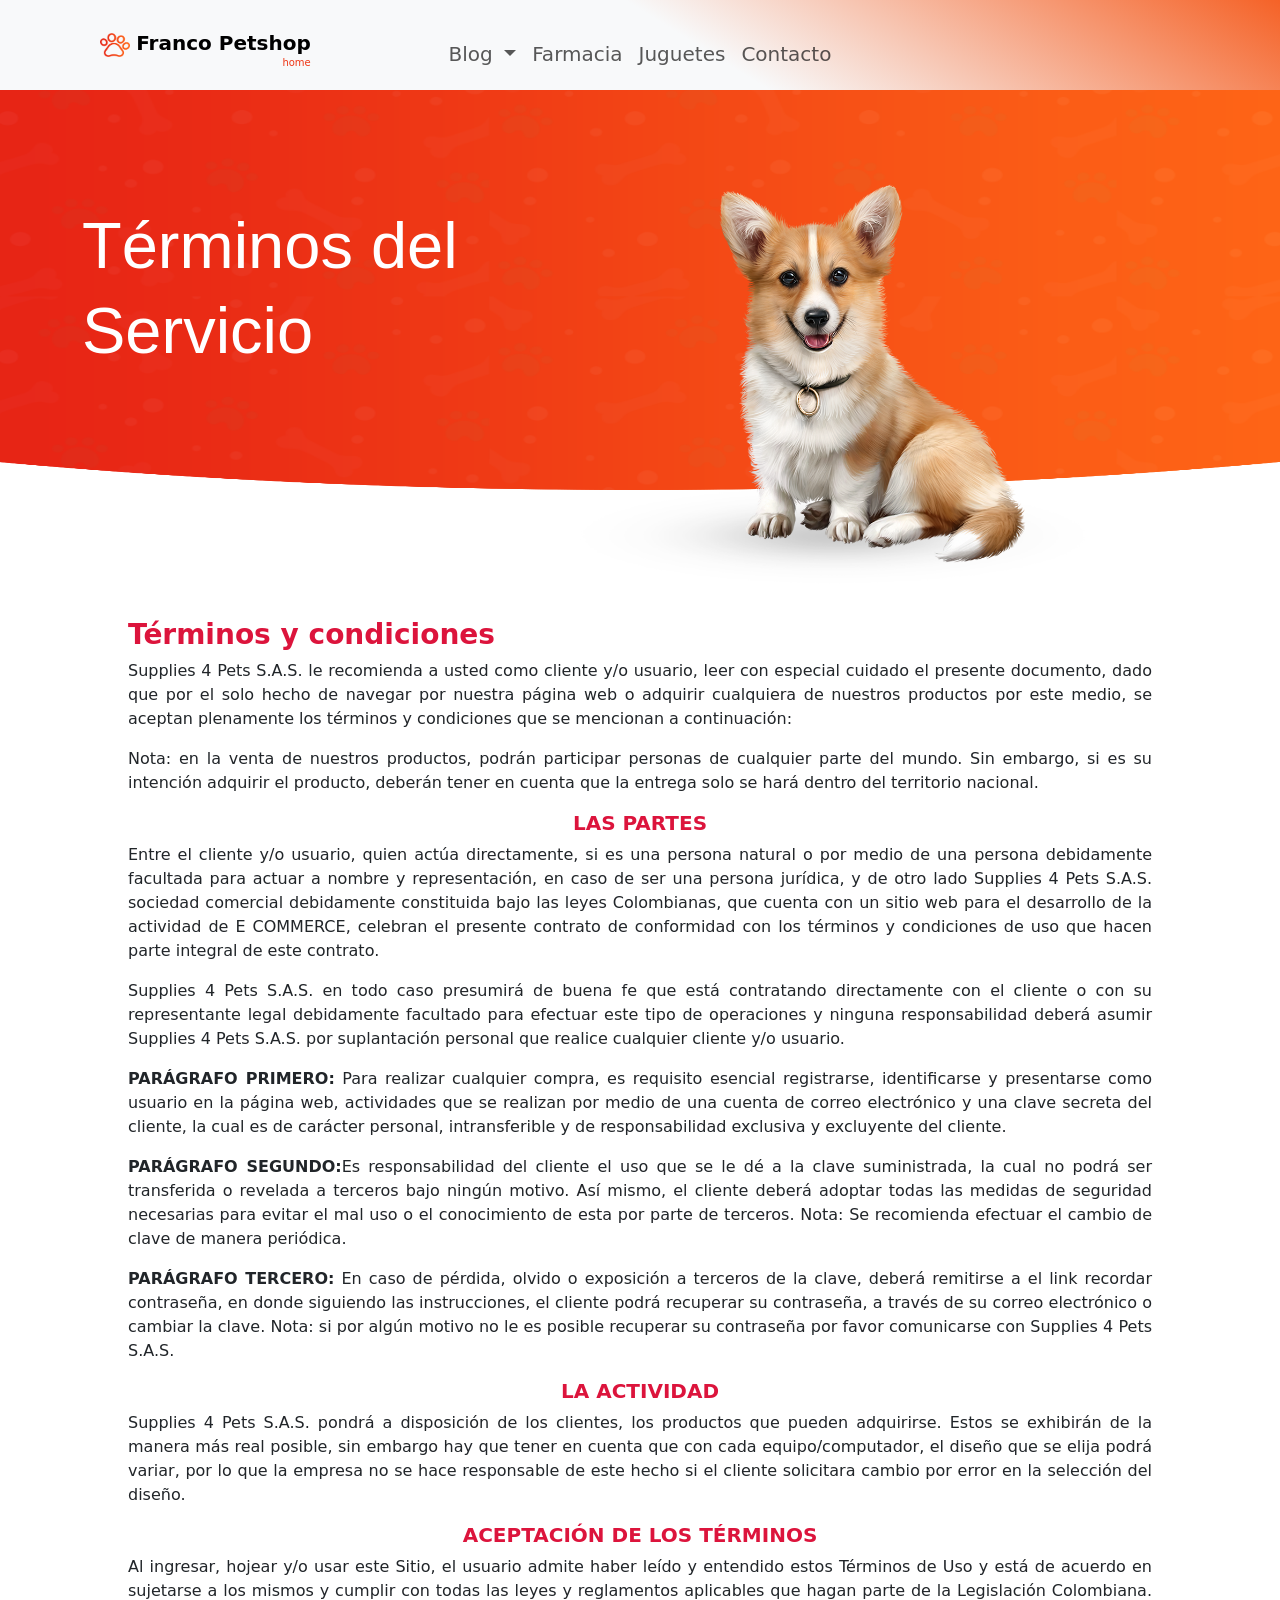
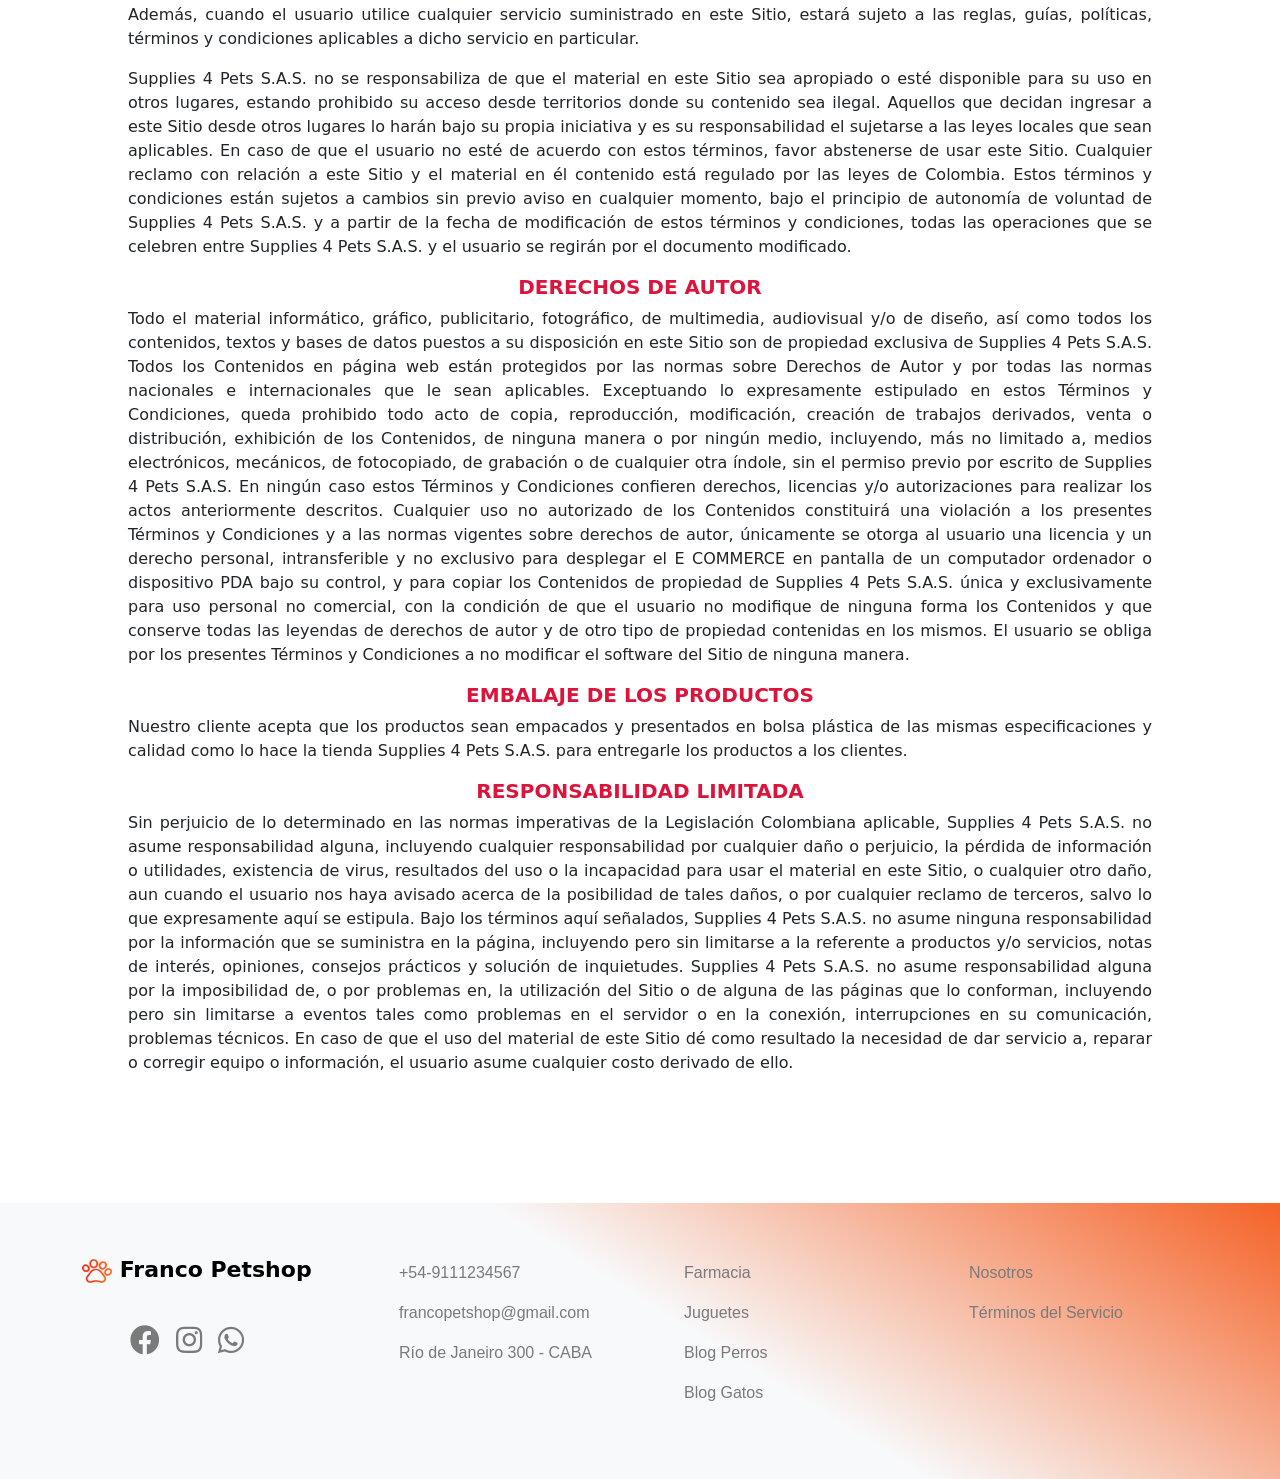
<file: terminos.html>
<!DOCTYPE html>
<html lang="en">

<head>
    <meta charset="UTF-8" />
    <meta http-equiv="X-UA-Compatible" content="IE=edge" />
    <meta name="viewport" content="width=device-width, initial-scale=1.0" />
    <!-- icono -->
    <link rel="icon" type="image/vnd.microsoft.icon" href="./assets/img/adapt_icon/3.png" />
    <!-- boostrap -->
    <link href="https://cdn.jsdelivr.net/npm/bootstrap@5.1.3/dist/css/bootstrap.min.css" rel="stylesheet"
        integrity="sha384-1BmE4kWBq78iYhFldvKuhfTAU6auU8tT94WrHftjDbrCEXSU1oBoqyl2QvZ6jIW3" crossorigin="anonymous" />
    <!-- font awesome -->
    <link rel="stylesheet" href="https://use.fontawesome.com/releases/v5.15.4/css/all.css"
        integrity="sha384-DyZ88mC6Up2uqS4h/KRgHuoeGwBcD4Ng9SiP4dIRy0EXTlnuz47vAwmeGwVChigm" crossorigin="anonymous" />
    <link rel="stylesheet" href="./assets/css/style.css" />
    <!-- Link Swiper's CSS -->
    <link rel="stylesheet" href="https://unpkg.com/swiper/swiper-bundle.min.css" />

    <title>Términos del Servicio - Franco Petshop</title>
</head>

<body id="home">
    <header class="d-flex">
        <div class="col-12 header-area d-flex  h5 mb-0" style="margin-top: 18px;">

            <div class="col-md-4 d-flex menu_header">
                <nav class="navbar navbar-light bg-light">
                    <div class="container">
                        <a class="navbar-brand" href="index.html">
                            <img src="./assets/img/adapt_icon/2.png" alt="" width="30" height="24" />
                            <strong>Franco Petshop <h6 class="name_tienda">home</h6></strong>
                        </a>
                    </div>
                </nav>
            </div>

            <div class="col-md-4 d-flex menu_header">
                <nav class="navbar navbar-expand-lg navbar-light">
                    <div class="container-fluid">

                        <button class="navbar-toggler" type="button" data-bs-toggle="collapse"
                            data-bs-target="#navbarText" aria-controls="navbarText" aria-expanded="false"
                            aria-label="Toggle navigation">
                            <span class="navbar-toggler-icon"></span>
                        </button>

                        <div class="collapse navbar-collapse" id="navbarText">
                            <ul class="navbar-nav me-auto mb-2 mb-lg-0">
                                <div>
                                    <li class="nav-item dropdown">
                                        <a class="nav-link dropdown-toggle" href="blog.html" id="navbarDropdown"
                                            role="button" data-bs-toggle="dropdown" aria-expanded="false">
                                            Blog
                                        </a>
                                        <ul class="dropdown-menu" aria-labelledby="navbarDropdown">
                                            <li><a class="dropdown-item menu_blog" href="blogperros.html">Perros</a>
                                            </li>
                                            <li><a class="dropdown-item menu_blog" href="bloggatos.html">Gatos</a></li>
                                        </ul>
                                    </li>
                                </div>
                                <li class="nav-item">
                                    <a class="nav-link" href="farmacia.html">Farmacia</a>
                                </li>
                                <li class="nav-item">
                                    <a class="nav-link" href="juguetes.html">Juguetes</a>
                                </li>
                                <li class="nav-item">
                                    <a class="nav-link" href="contacto.html">Contacto</a>
                                </li>
                            </ul>
                        </div>

                    </div>
                </nav>
            </div>
        </div>
    </header>
    <div class="slider_area">
        <div class="single_slider slider_bg_1 d-flex align-items-center">
            <div class="container">
                <div class="row">
                    <div class="col-lg-5 col-md-6">
                        <div class="slider_text">
                            <h3>Términos del Servicio</h3>
                        </div>
                    </div>
                </div>
            </div>
            <div class="dog_thumb d-none d-lg-block">
                <img src="./assets/img/banner/dog.png" alt="" height="400">
            </div>
        </div>
    </div>
    <!-- main_start  -->
    <main>
        <div class="terminos" style="margin: 10%; text-align: justify;">
            <h3 style="color: crimson;"><strong>Términos y condiciones</strong></h3>
            <p>Supplies 4 Pets S.A.S. le recomienda a usted como cliente y/o usuario, leer con especial cuidado el
                presente documento, dado que por el solo hecho de navegar por nuestra página web o adquirir cualquiera
                de nuestros productos por este medio, se aceptan plenamente los términos y condiciones que se mencionan
                a continuación:</p>
            <p>Nota: en la venta de nuestros productos, podrán participar personas de cualquier parte del mundo. Sin
                embargo, si es su intención adquirir el producto, deberán tener en cuenta que la entrega solo se hará
                dentro del territorio nacional.</p>
            <h5 style="color: crimson;"><strong>LAS PARTES</strong></h5>
            <p>Entre el cliente y/o usuario, quien actúa directamente, si es una persona natural o por medio de una
                persona debidamente facultada para actuar a nombre y representación, en caso de ser una persona
                jurídica, y de otro lado Supplies 4 Pets S.A.S. sociedad comercial debidamente constituida bajo las
                leyes Colombianas, que cuenta con un sitio web para el desarrollo de la actividad de E COMMERCE,
                celebran el presente contrato de conformidad con los términos y condiciones de uso que hacen parte
                integral de este contrato.</p>
            <p>Supplies 4 Pets S.A.S. en todo caso presumirá de buena fe que está contratando directamente con el
                cliente o con su representante legal debidamente facultado para efectuar este tipo de operaciones y
                ninguna responsabilidad deberá asumir Supplies 4 Pets S.A.S. por suplantación personal que realice
                cualquier cliente y/o usuario.</p>
            <p><strong>PARÁGRAFO PRIMERO:</strong> Para realizar cualquier compra, es requisito esencial registrarse,
                identificarse y presentarse como usuario en la página web, actividades que se realizan por medio de una
                cuenta de correo electrónico y una clave secreta del cliente, la cual es de carácter personal,
                intransferible y de responsabilidad exclusiva y excluyente del cliente.</p>
            <p><strong>PARÁGRAFO SEGUNDO:</strong>Es responsabilidad del cliente el uso que se le dé a la clave
                suministrada, la cual no podrá ser transferida o revelada a terceros bajo ningún motivo. Así mismo, el
                cliente deberá adoptar todas las medidas de seguridad necesarias para evitar el mal uso o el
                conocimiento de esta por parte de terceros.
                Nota: Se recomienda efectuar el cambio de clave de manera periódica.</p>
            <p><strong>PARÁGRAFO TERCERO:</strong> En caso de pérdida, olvido o exposición a terceros de la clave,
                deberá remitirse a el link recordar contraseña, en donde siguiendo las instrucciones, el cliente podrá
                recuperar su contraseña, a través de su correo electrónico o cambiar la clave.
                Nota: si por algún motivo no le es posible recuperar su contraseña por favor comunicarse con Supplies 4
                Pets S.A.S. </p>
            <h5 style="color: crimson;"><strong>LA ACTIVIDAD</strong></h5>
            <p>Supplies 4 Pets S.A.S. pondrá a disposición de los clientes, los productos que pueden adquirirse. Estos
                se exhibirán de la manera más real posible, sin embargo hay que tener en cuenta que con cada
                equipo/computador, el diseño que se elija podrá variar, por lo que la empresa no se hace responsable de
                este hecho si el cliente solicitara cambio por error en la selección del diseño.</p>
            <h5 style="color: crimson;"><strong>ACEPTACIÓN DE LOS TÉRMINOS</strong></h5>
            <p>Al ingresar, hojear y/o usar este Sitio, el usuario admite haber leído y entendido estos Términos de Uso
                y está de acuerdo en sujetarse a los mismos y cumplir con todas las leyes y reglamentos aplicables que
                hagan parte de la Legislación Colombiana. Además, cuando el usuario utilice cualquier servicio
                suministrado en este Sitio, estará sujeto a las reglas, guías, políticas, términos y condiciones
                aplicables a dicho servicio en particular.</p>
            <p>Supplies 4 Pets S.A.S. no se responsabiliza de que el material en este Sitio sea apropiado o esté
                disponible para su uso en otros lugares, estando prohibido su acceso desde territorios donde su
                contenido sea ilegal. Aquellos que decidan ingresar a este Sitio desde otros lugares lo harán bajo su
                propia iniciativa y es su responsabilidad el sujetarse a las leyes locales que sean aplicables. En caso
                de que el usuario no esté de acuerdo con estos términos, favor abstenerse de usar este Sitio. Cualquier
                reclamo con relación a este Sitio y el material en él contenido está regulado por las leyes de Colombia.
                Estos términos y condiciones están sujetos a cambios sin previo aviso en cualquier momento, bajo el
                principio de autonomía de voluntad de Supplies 4 Pets S.A.S. y a partir de la fecha de modificación de
                estos términos y condiciones, todas las operaciones que se celebren entre Supplies 4 Pets S.A.S. y el
                usuario se regirán por el documento modificado.</p>
            <h5 style="color: crimson;"><strong>DERECHOS DE AUTOR</strong></h5>
            <p>Todo el material informático, gráfico, publicitario, fotográfico, de multimedia, audiovisual y/o de
                diseño, así como todos los contenidos, textos y bases de datos puestos a su disposición en este Sitio
                son de propiedad exclusiva de Supplies 4 Pets S.A.S. Todos los Contenidos en página web están protegidos
                por las normas sobre Derechos de Autor y por todas las normas nacionales e internacionales que le sean
                aplicables. Exceptuando lo expresamente estipulado en estos Términos y Condiciones, queda prohibido todo
                acto de copia, reproducción, modificación, creación de trabajos derivados, venta o distribución,
                exhibición de los Contenidos, de ninguna manera o por ningún medio, incluyendo, más no limitado a,
                medios electrónicos, mecánicos, de fotocopiado, de grabación o de cualquier otra índole, sin el permiso
                previo por escrito de Supplies 4 Pets S.A.S. En ningún caso estos Términos y Condiciones confieren
                derechos, licencias y/o autorizaciones para realizar los actos anteriormente descritos. Cualquier uso no
                autorizado de los Contenidos constituirá una violación a los presentes Términos y Condiciones y a las
                normas vigentes sobre derechos de autor, únicamente se otorga al usuario una licencia y un derecho
                personal, intransferible y no exclusivo para desplegar el E COMMERCE en pantalla de un computador
                ordenador o dispositivo PDA bajo su control, y para copiar los Contenidos de propiedad de Supplies 4
                Pets S.A.S. única y exclusivamente para uso personal no comercial, con la condición de que el usuario no
                modifique de ninguna forma los Contenidos y que conserve todas las leyendas de derechos de autor y de
                otro tipo de propiedad contenidas en los mismos. El usuario se obliga por los presentes Términos y
                Condiciones a no modificar el software del Sitio de ninguna manera.</p>
            <h5 style="color: crimson;"><strong>EMBALAJE DE LOS PRODUCTOS</strong></h5>
            <p>Nuestro cliente acepta que los productos sean empacados y presentados en bolsa plástica de las mismas
                especificaciones y calidad como lo hace la tienda Supplies 4 Pets S.A.S. para entregarle los productos a
                los clientes.</p>
            <h5 style="color: crimson;"><strong>RESPONSABILIDAD LIMITADA</strong></h5>
            <p>Sin perjuicio de lo determinado en las normas imperativas de la Legislación Colombiana aplicable,
                Supplies 4 Pets S.A.S. no asume responsabilidad alguna, incluyendo cualquier responsabilidad por
                cualquier daño o perjuicio, la pérdida de información o utilidades, existencia de virus, resultados del
                uso o la incapacidad para usar el material en este Sitio, o cualquier otro daño, aun cuando el usuario
                nos haya avisado acerca de la posibilidad de tales daños, o por cualquier reclamo de terceros, salvo lo
                que expresamente aquí se estipula. Bajo los términos aquí señalados, Supplies 4 Pets S.A.S. no asume
                ninguna responsabilidad por la información que se suministra en la página, incluyendo pero sin limitarse
                a la referente a productos y/o servicios, notas de interés, opiniones, consejos prácticos y solución de
                inquietudes. Supplies 4 Pets S.A.S. no asume responsabilidad alguna por la imposibilidad de, o por
                problemas en, la utilización del Sitio o de alguna de las páginas que lo conforman, incluyendo pero sin
                limitarse a eventos tales como problemas en el servidor o en la conexión, interrupciones en su
                comunicación, problemas técnicos. En caso de que el uso del material de este Sitio dé como resultado la
                necesidad de dar servicio a, reparar o corregir equipo o información, el usuario asume cualquier costo
                derivado de ello.</p>
        </div>
    </main>
    <!-- main_end  -->


    <!-- footer_start  -->
    <footer class="footer">
        <div class="footer_top">
            <div class="container">
                <div class="row">
                    <div class="col-xl-3 col-md-6 col-lg-3">
                        <div class="footer_widget">
                            <div class="footer_logo">
                                <a class="footer_logo_index" href="index.html">
                                    <img src="./assets/img/adapt_icon/2.png" alt="" width="30" height="24" />
                                    Franco Petshop
                                </a>
                            </div>

                            <div class="social_links">
                                <ul class="d-flex mx-2">
                                    <li class="mx-2">
                                        <a href="https://es-la.facebook.com/">
                                            <i class="fab fa-facebook"></i>
                                        </a>
                                    </li>

                                    <li class="mx-2">
                                        <a href="https://www.instagram.com/">
                                            <i class="fab fa-instagram"></i>
                                        </a>
                                    </li>
                                    <li class="mx-2">
                                        <a href="https://api.whatsapp.com/send?phone=+54-9111234567">
                                            <i class="fab fa-whatsapp"></i>
                                        </a>
                                    </li>
                                </ul>
                            </div>
                        </div>
                    </div>
                    <div class="col-xl-3 col-md-6 col-lg-3">
                        <div class="footer_widget">
                            <ul class="links">
                                <li><a>+54-9111234567</a></li>
                                <li><a class="footer_links"
                                        href="mailto:francopetshop@gmail.com">francopetshop@gmail.com</a></li>
                                <li><a class="footer_links" href="contacto.html">Río de Janeiro 300 - CABA</a> </li>
                            </ul>
                        </div>
                    </div>
                    <div class="col-xl-3 col-md-6 col-lg-3">
                        <div class="footer_widget">
                            <ul class="links">
                                <li><a class="footer_links" href="farmacia.html">Farmacia</a></li>
                                <li><a class="footer_links" href="juguetes.html">Juguetes </a></li>
                                <li><a class="footer_links" href="blogperros.html">Blog Perros</a></li>
                                <li><a class="footer_links" href="bloggatos.html">Blog Gatos</a></li>
                            </ul>
                        </div>
                    </div>
                    <div class="col-xl-3 col-md-6 col-lg-3">
                        <div class="footer_widget">
                            <ul class="links">
                                <li><a class="footer_links" href="./nosotros.html">Nosotros</a></li>
                                <li><a class="footer_links" href="#">Términos del Servicio</a></li>
                            </ul>
                        </div>
                    </div>

                </div>
            </div>
        </div>
    </footer>
    <!-- footer_end  -->


    <!-- boostrap js -->
    <script src="https://cdn.jsdelivr.net/npm/bootstrap@5.1.3/dist/js/bootstrap.bundle.min.js"
        integrity="sha384-ka7Sk0Gln4gmtz2MlQnikT1wXgYsOg+OMhuP+IlRH9sENBO0LRn5q+8nbTov4+1p"
        crossorigin="anonymous"></script>
</body>

</html>
</file>
<file: assets/css/style.css>
*{
  margin: 0;
  padding: 0;
  box-sizing: border-box;
}
/* ofertas */
.pocoStock{
  color: rgb(0 129 57);
  font-size: 120%;
  font-weight: 500;
  margin-top: 0em;

}

.pocoStock.descuento{
  color: red;
}

#oferta{
  position: absolute;
  height: 40%;
  width: 60%;
  top: 0%;
  right: 46%;
  z-index: 1;
  
}
.contenedor figure:hover > .capa{
  opacity: 1;
  visibility: visible;
  z-index: 2;
}


/* ***********************navegacion - header  ***************************/

header{
  background: rgb(248,249,250);
  background: linear-gradient(32deg, rgba(248,249,250,1) 54%, rgba(245,98,39,1) 100%);
  margin-bottom: 0;
}

.slider_bg_1 {
    background-image: url(../img/banner/banner.png);
}

.slider_area {
    position: relative;
    z-index: 3;
}

.slider_area .single_slider {
    height: 400px;
    background-size: 100% 100%;
    background-repeat: no-repeat;
    
}

.slider_area .single_slider .slider_text {
    position: relative;
    z-index: 6;
}

.slider_area .single_slider .slider_text h3 {
    color: #ffffff;
    font-family: "Poppins", sans-serif;
    font-size: 65px;
    font-weight: 200;
    margin-bottom: 4px;
    line-height: 85px;
}

.titulo_home {
  font-family: 'Montserrat', sans-serif !important;
}

.slider_area .dog_thumb {
    position: absolute;
    bottom: 0;
    right: 15%;
    bottom: -94px;
    z-index: 1;
  }

  .slider_area .dog_thumb img {
    max-width: 100%;
  }

  .menu_blog:hover {
    background-color: rgba(250, 230, 223, 0.9);
  }

  .menu_header {
    display: flex;
    justify-content: center;
  }

  .name_tienda {
    font-size: x-small;
    text-align: right;
    color: rgba(238, 54, 21);
  }

  .name_tienda_home {
    font-size: x-small;
    text-align: right;
    color: white;
  }

  .name_lema {
    color:rgba(238, 54, 21);
    margin-top: 4%;
  }


  /********-----main-home------*******/
   #containterHome{
  margin-top: 115px;
  }
 
  
.home-content{
  margin-top: 100px;
  
}

#container2{
  margin-top:50px;
}
.alinearp{
  text-align: justify;
}

#tarjetas{
  justify-content: center;
}

#tarjetas article{
  margin: 20px 10px 20px 10px;
}

  
.home-fixed{
  height: 500px;
  text-align: center;
  align-items: center;

}
.home-fixed-img{
  width: 100%;
  height: 100%;
  padding: 5%;
  background-image:url('../img/ana-drive/Fotos/gato1.jpg');
  background-size: cover;
  background-repeat: no-repeat;
  background-position: top center;
  background-attachment: fixed;
}


.slider-text h1{
  margin-top: 20%;
  font-size: 60px;
  font-weight: 800;
  color: #ffffff;
}
#container4{
  margin-top: 100px;

}
#divSomos{
  border-radius: 20px;
}
#novedades{
  margin-top: 30px;
  text-align: center;
  justify-content: center;
  color: rgba(245, 98, 39, 1);
}
#carouselExampleControls{
  width: 100%;
  right: 0;
}
.carousel-inner{
  height: 32em;
}

.card_footer {
  margin-top: 14px;
  margin-bottom: 50px;
}
 /******main end********************/

  .carro_drop {
    background-color: rgba(250, 230, 223, 0.9);
    border-style: none;
    width: 280px;
    padding: 8px;
    overflow-y: auto;
    height: 250px;
  }

  .carro_drop::-webkit-scrollbar {
    -webkit-appearance: none;
}

 .carro_drop::-webkit-scrollbar:vertical {
    width:10px;
}

 .carro_drop::-webkit-scrollbar-thumb {
    background-color: rgba(245,98,39,1);
    border-radius: 20px;
    border-right: 2px solid rgba(250, 230, 223, 0.9);
}

  .carro_list {
  margin-top: 8px;
  }

  .carro_tab {
    margin-top: 8px;
    margin-left: 8px;
    padding-right: 4px;
    text-align: center;
  }

  .carro_list:hover {
    background-color: rgb(247, 147, 108);
  }

  .carro_list_cont {
    display: flex;
    text-align: center;
    justify-content: space-around;
  }

  .carro_list_img {
    border-radius: 15px;
    margin-left: 8px;
    margin-top: 8px;
  }

  .carro_list_precio {
    display: flex;
    text-align: center;
    justify-content: space-around;
    margin: 8px;
  }

  .carro_cantidad_num {
    border-style: none;
    text-align: center;
    width: 25px;
    height: 25px;
    border-radius: 6px;
    font-weight: bolder;
  }

  .carro_cantidad_btn {
    border-style:hidden;
    background-color: rgba(245,98,39,1);
    text-align: center;
    width: 25px;
    height: 25px;
    border-radius: 6px;
    font-weight: bolder;
  }

  .carro_btn_total {
    display: flex;
    justify-content: center;
    background-color: rgb(247, 147, 108);
    margin-top: 8px;
    padding-top: 6px;
    border-radius: 5px;
  }

  .carro_btn_total_simb{
    display: flex;
    justify-content: center;
  }

  .carro_btn_comprar {
    display: flex;
    justify-content: center;
    padding-top: 8px;
  }

  

/*************************farmacia****************************************************/
#content{
  justify-content: space-around;
}
/* farmacia section producto */
.contenedor{
  width: 100%;
  display: flex;
  justify-content: center;
  align-items: center;
  /* height: 100vh;
  margin: 0; */
  margin-bottom: 20px;

}
.contenedor figure{
  position: relative;
  height: 340px;
  width: 225px;
  overflow:hidden;
  border-radius: 6px;
  box-shadow: 0px 10px 15px rgb(250 133 109);
  cursor: pointer;
}

.imgCard{
  height: 90%;
}
.nombreCard h6{
  height: 50px;
  font-weight: 700;
}

.precioCard{
  font-size: 20px;
  font-weight: 500;
}
.contenedor figure img{
  width: 80%;
  height: 80%;
  transition: all 500ms ease-out;
}

.contenedor figure .capa{
  position: absolute;
  top: 0;
  width: 100%;
  height: 100%;
  background:rgba(238, 54, 21, 0.85);
  transition: all 500ms ease-out;
  opacity: 0;
  visibility: hidden;
  text-align: center;
}


.contenedor figure:hover > .capa h4{
  margin-top: 50px;
  margin-bottom: 10px;
}

.contenedor figure .capa h4{
  color: #fff;
  font-weight: 200;
  margin-bottom: 10px;
  transition: all 500ms ease-out;
  margin-top: 10px;
}
.contenedor figure .capa p{
  color: #fff;
  font-size: 12px;
  line-height: 1.5;
  width: 100%;
  max-width: 220px;
  margin: auto;
}
.contenedor figure .capa button{
  margin: 20px;
  line-height: 1;
  height: 50px;
  width: 60%;
  font-size: 20px;

}

.precio{
  display: flex;
  flex-direction: column;
  text-align: center;
  margin: 10px 0px;
}

.selector{
  height: 40px; 
}

.fa-search{
  margin-top: 1%;
  margin-left: 2%;
  font-size: 20px;
  color: #eb592d;
}

/* 
  *******************farmacia header ******************/
  .slider_bg_farmacia {
    background-image: url(../img/banner/bradcam.png);
}

.slider_area .dog_thumb_farmacia {
  position: absolute;
  bottom: 0;
  left: 5%;
  bottom: -94px;
  z-index: 1;
}

.slider_area .dog_thumb_farmacia img {
  max-width: 100%;
}

.slider_area .single_slider .slider_text_farmacia {
  position: relative;
  z-index: 6;
}

.slider_area .single_slider .slider_text_farmacia h3 {
  color: #ffffff;
  font-family: "Poppins", sans-serif;
  font-size: 60px;
  font-weight: 200;
  margin-bottom: 4px;
  line-height: 85px;
  text-align: center;
}

/* *********************** farmacia slider *****************************/
/* *********************** farmacia slider *****************************/
.scroll {
  align-items: center;
  background: #ffff;
  display: flex;
  height: 20vh;
  justify-content: center;
  
}
@-webkit-keyframes scroll {
  0% {
    -webkit-transform: translateX(0);
            transform: translateX(0);
  }
  100% {
    -webkit-transform: translateX(calc(-250px * 7));
            transform: translateX(calc(-250px * 7));
  }
}

@keyframes scroll {
  0% {
    -webkit-transform: translateX(0);
            transform: translateX(0);
  }
  100% {
    -webkit-transform: translateX(calc(-250px * 7));
            transform: translateX(calc(-250px * 7));
  }
}
.slider {
  background: rgba(240, 70, 24, 0.85);
  /*box-shadow: 0 10px 20px -5px rgba(0, 0, 0, .125);*/
  box-shadow: rgb(233, 42, 21) inset 0 0 20px;
  height: 100px;
  margin: auto;
  overflow: hidden;
  position: relative;
  width: 95%;
}
.slider::before, .slider::after {
  background: linear-gradient(to right, white 0%, rgba(240, 255, 255, 0) 100%);
  content: "";
  height: 100px;
  position: absolute;
  width: 150px;
  z-index: 2;
}
.slider::after {
  right: 0;
  top: 0;
  -webkit-transform: rotateZ(180deg);
          transform: rotateZ(180deg);
}
.slider::before {
  left: 0;
  top: 0;
}
.slider .slide-track {
  -webkit-animation: scroll 40s linear infinite;
          animation: scroll 40s linear infinite;
  display: flex;
  width: calc(250px * 14);
}
.slider .slide {
  height: 50px;
  width: 250px;
}

/* ************************** blog ***************************************************/

.slider_bg_blog1 {
  background-image: url(../img/blog/Banners/bannerperro1.PNG);
}

.slider_bg_blog2 {
  background-image: url(../img/blog/Banners/bannerperro2.PNG);
}

.slider_bg_blog3 {
  background-image: url(../img/blog/Banners/bannerperro3.PNG);
}

.slider_bg_blog4 {
  background-image: url(../img/blog/Banners/bannerperro4.PNG);
}

.slider_bg_blog5 {
  background-image: url(../img/blog/Banners/bannergato1.PNG);
}

.slider_bg_blog6 {
  background-image: url(../img/blog/Banners/bannergato2.PNG);
}

.slider_bg_blog7 {
  background-image: url(../img/blog/Banners/bannergato3.PNG);
}

.slider_bg_blog8 {
  background-image: url(../img/blog/Banners/bannergato4.PNG);
}

.slider_area .dog_thumb_blog {
  position: absolute;
  bottom: 0;
  left: 5%;
  bottom: -94px;
  z-index: 1;
}

.slider_area .dog_thumb_blog img {
  max-width: 100%;
}

.slider_area .single_slider .slider_text_blog {
  position: relative;
  z-index: 6;
}

.slider_area .single_slider .slider_text_blog h3 {
  color: #ffffff;
  font-family: "Poppins", sans-serif;
  font-size: 60px;
  font-weight: 200;
  margin-bottom: 4px;
  line-height: 85px;
  text-align: center;
}

.slider_area .single_slider .slider_text_blog h4 {
  color: #ff8239;
  font-family: "Poppins", sans-serif;
  font-size: 60px;
  font-weight: 200;
  margin-bottom: 4px;
  line-height: 85px;
  text-align: center;
}

.media .avatar {
  width: 64px;
}
.shadow-textarea textarea.form-control::placeholder {
  font-weight: 300;
}
.shadow-textarea textarea.form-control {
  padding-left: 0.8rem;
}

.alineacionp {
  text-align: justify;
}

.bordeimg {
  border-radius: 2%;
}



/* **************************footer ***************************************************/
.footer {
    background: rgb(248,249,250);
    background: linear-gradient(32deg, rgba(248,249,250,1) 54%, rgba(245,98,39,1) 100%);
  }
  
 
  .footer .footer_top {
    padding-top: 50px;
    padding-bottom: 50px;
  }
  
  @media (max-width: 767px) {

    .footer .footer_top {
      padding-top: 60px;
      padding-bottom: 30px;
    }
  }
  

  
  @media (max-width: 767px) {
 
    .footer .footer_top .footer_widget {
      margin-bottom: 30px;
    }
  }
  

  
 
  .footer .footer_top .footer_widget .links {
    position: relative;
    top: 0;
      text-decoration: none;
  }
  
 

  .footer .footer_top .footer_widget .footer_logo {
    font-size: 22px;
    font-weight: 600;
    
    text-transform: capitalize;
    margin-bottom: 35px;
  }
  
  @media (max-width: 767px) {

    .footer .footer_top .footer_widget .footer_logo {
      margin-bottom: 20px;
    }
  }
  



  .footer .footer_top .footer_widget ul li {
    color: #7a7a7a;
    font-size: 16px;
    line-height: 40px;
  }
  

  .footer .footer_top .footer_widget ul li a {
    color: #7a7a7a;
    font-weight: 400;
    font-family: "Poppins", sans-serif;
  }

  .footer .footer_top .footer_widget ul li a:hover {
    color: #eb592d;
  }
  
  
  .footer .social_links li a{
    font-size: 30px;
    text-decoration: none;
  }
  
  
  .footer  ul {
  
    list-style: none;
    
  }

  .footer_logo_index {
    text-decoration: none;
    color: black;
  }

  .footer_logo_index:hover {
    color: black;
  }

  .footer_links {
    text-decoration: none;
  }
/***** Nosotros *********/

#nosotros{
  background-color: rgb(228, 236, 236);


}

.nosotros .nosContent{
  margin-top: 50px;
  display: flex;
  align-items: center;
  justify-content: center;
  flex-wrap: wrap;
  font-family: 'Baloo 2', cursive;
}



.card-cont1{
  
   text-align: center;
  background: linear-gradient(320deg, rgba(248,249,250,1) 55%, rgba(245,98,39,1) 100%); 
  position: relative;
  width: 250px;
  border-radius: 5px;
  overflow: hidden;
  transition: .5s;
  margin: 10px 20px;

  
}


.nosContent .card-cont1:hover{
  box-shadow: 0 5px 15px rgba(245,98,39, .5);
  transform: translateY(-15px);
}



.circle1 video{
  width: 90%;
  height: 30vh;
  margin-top: 3%;
  
}


.description1 h5{
  color:rgb(239, 62, 21);
}

.description1 h6{
  color:#eb592d;
}

.description1 p{
  padding-top:2%;
  font-size: 15px;
  color:rgb(71, 70, 70)

 
}

.contact1{

  padding-bottom: 4%;
} 

.description1 a  {
  text-decoration: none;
  color: #ffffff;
  background:#eb592d;
  padding: 5px 20px;
  border-radius: 5px;
  transition: .3s;
  margin-top: 30px;
  
}

/******************************************* Nosotros */

.pushbar-newsletter .contenedor{
  width: 100%;
  max-width:90%;
  text-align:center;
  padding-bottom:0;
  margin-left:50px;
  padding-top:30px; 
}

.pushbar-newsletter .titulo {
  font-weight: 300;
  font-size:20px;
  margin-bottom:0px;
  float:left;
  width: 100%;
  max-width:100%;
  text-align:left;
  font-weight:bold;    
}

.pushbar-newsletter .textoMini {
  display: block;
  font-size:12px;
  clear: left;
  margin-top:0;
  max-width:100%;
  float:left;
  margin-top:20px;
  margin-right:100px;
  text-align:left;
}


.pushbar-newsletter .formulario .inputs {
  max-width:100%; 
  display:flex;
  justify-content:space-between;
  }

.pushbar-newsletter .formulario input {
  height:40px;
  line-height:50px;
  width:100%;
  border:none;
  padding: 0 20px;
  border:2px;
  border-radius: 4px;
  margin-right:20px;
  margin-top:0px;
}

.pushbar-newsletter .formulario input:nth-child(1) {
  margin-right:20px;
  border:2px;
  border-radius: 4px;
  margin-top:0px;
}

.pushbar-newsletter .formulario button[type="submit"]{
  border:none;
  color:white;
  background:none;
  border: 2px;
  height: 40px;
  font-size:18px;
  font-weight:300;
  padding: 0 50px;
  margin-top:0px;
  border-radius: 4px;
  background-color:#eb592d;
  font-weight: bold;
  justify-content: flex-end; 
}

/*****CONTACTO********/

.menu_contacto{
  font-weight: 500;
  color: rgba(238, 54, 21);
  text-align: center;
  margin-bottom: 40px;
}

h5,h1{
  text-align: center;
}

.id_contacto{
  background-image: url(../img/contacto/img_contacto_body.jpg);
  background-attachment: fixed;
  background-repeat: no-repeat;
  background-position: center;
  margin-top: 10px;
}

form{
  display: flex;
  justify-content: center;
  align-items: center;

}
.form{
  width: 100%;
  padding-left: 40%;
  justify-content: center;
}
form .grupo_contacto{
  position:relative;
  width: 80%;
  height: 11%;
 }

.text_area_contacto {
  display: flex;
 }

.caja_contacto{
  height: 800px;
  width: 60%;
  background: white;
  padding: 5% 8% 0% 8%;
  float:right;
  margin: 10%;
  border-radius: 20px;
 }

 @media (max-width: 767px) {
  form{
    display: flex;
    justify-content: center;
    align-items: center;
  }
 
.caja_contacto{
  height: 800px;
  width: 100%;
  padding: 5% 8% 0% 8%;
  margin: 10%;
  border-radius: 20px;
  }
}

.input {
  background: none;
  color: #c6c6c6;
  font-size: 18px;
  padding: 10px 10px 10px 5px;
  display: block;
  width: 100%;
  border: none;
  border-bottom: 1px solid var(--colorTextos);
}

input:focus{
  outline: none;
  color: #5e5d5d;
}

label{
  color: var(--colorTextos);
  font-size:16px;
  position:absolute;
  top: 10px;
  transition: 0.5s ease-in-out all;
  pointer-events: none;
}

input:focus~label,
input:valid~label{
  top: -14px;
  font-size: 15px;
  color: #2196f3;
}

.barra_contacto {
  position:relative;
  display: block;
  width: 0%;
}

.barra_contacto::before{
  content: "";
  height: 2px;
  width: 100%;
  bottom: 0;
  position: absolute;
  background: linear-gradient(to right, #911616, #947a43);
  transition: 0.3s ease width;
  left: 0;
}

.color-btn_contacto{
  background-color: rgb(25, 158, 7);
  color: white;
}

#ubicacion{
  display: flex;
  flex-direction: row; 
  flex-wrap: wrap;
  justify-content: space-around;
}

.mapas_contacto{
  border-style:hidden;
  height: 400%;  
}

.evento_contacto {
 /* background-color: rgb(133, 175, 119); */
  width: 100%;
  height: 20%;
  color: rgba(238, 54, 21);
  display: flex;
  justify-content: center;
  margin-top: 60px;
}

.mapcontact{
  background-color: white;
  height: 100%;
  width: 100%;
}

.cardcontacto{
  display: flex;
  flex-direction: row;
  margin: 15%;
  padding: 15px;
}
.card_body_contacto{
  background-color: rgb(255, 255, 255);
  margin: 1rem;
  height: 50%;
  border-radius: 30px;
  border:solid 2px rgb(56, 208, 150);
}

h1.h1blanco{
 color: white;
}

#contacto footer{
margin-top: 0 !important;
}


/**********CONTACTO COMENTARIO********/


.nosContent_contacto{
  display: flex;
  justify-content: center;
  margin-top: 50px;
  font-family: 'Baloo 2', cursive;
}

.nosContent_contacto .card-cont_contacto{
  position: relative;
  width: 300px;
  height: 350px;
  background: #fff;
  border-radius: 5px;
  overflow: hidden;
  transition: .5s;
  margin: 15px 20px;
  border: 1px solid rgba(25,135,84);
}

.nosContent_contacto .card-cont_contacto:hover{
  box-shadow: 0 5px 15px rgba(25,135,84, .5);
  transform: translateY(-15px);
}

.nosContent_contacto .head_contacto{
  height: 150px;
  width: 100%;
  position: relative;

}

.nosContent_contacto .card-cont_contacto .head_contacto .img_contacto{
  width: 230px;
  height: 230px;
  position: absolute;
  background: #fff;
  padding: 2px;
  border-radius: 50%;
  bottom: -90px;
  left: 50%;
  transform: translate(-50%);
}

.nosContent_contacto .card-cont_contacto .head_contacto .img_contacto img{
  width: 100%;
  height: 100%;
  border-radius: 50%;
  object-fit: cover;
}

.nosContent_contacto .card-cont_contacto .description_contacto{
  height: 180px;
  padding: 90px 20px 20px 20px;
  text-align: center;
}

.nosContent_contacto .card-cont_contacto .description_contacto h3{
  color: rgb(25, 135, 84);

}

.nosContent_contacto .card-cont_contacto .description_contacto p{
  margin-top: 20px;
  font-size: 15px;

}
</file>
